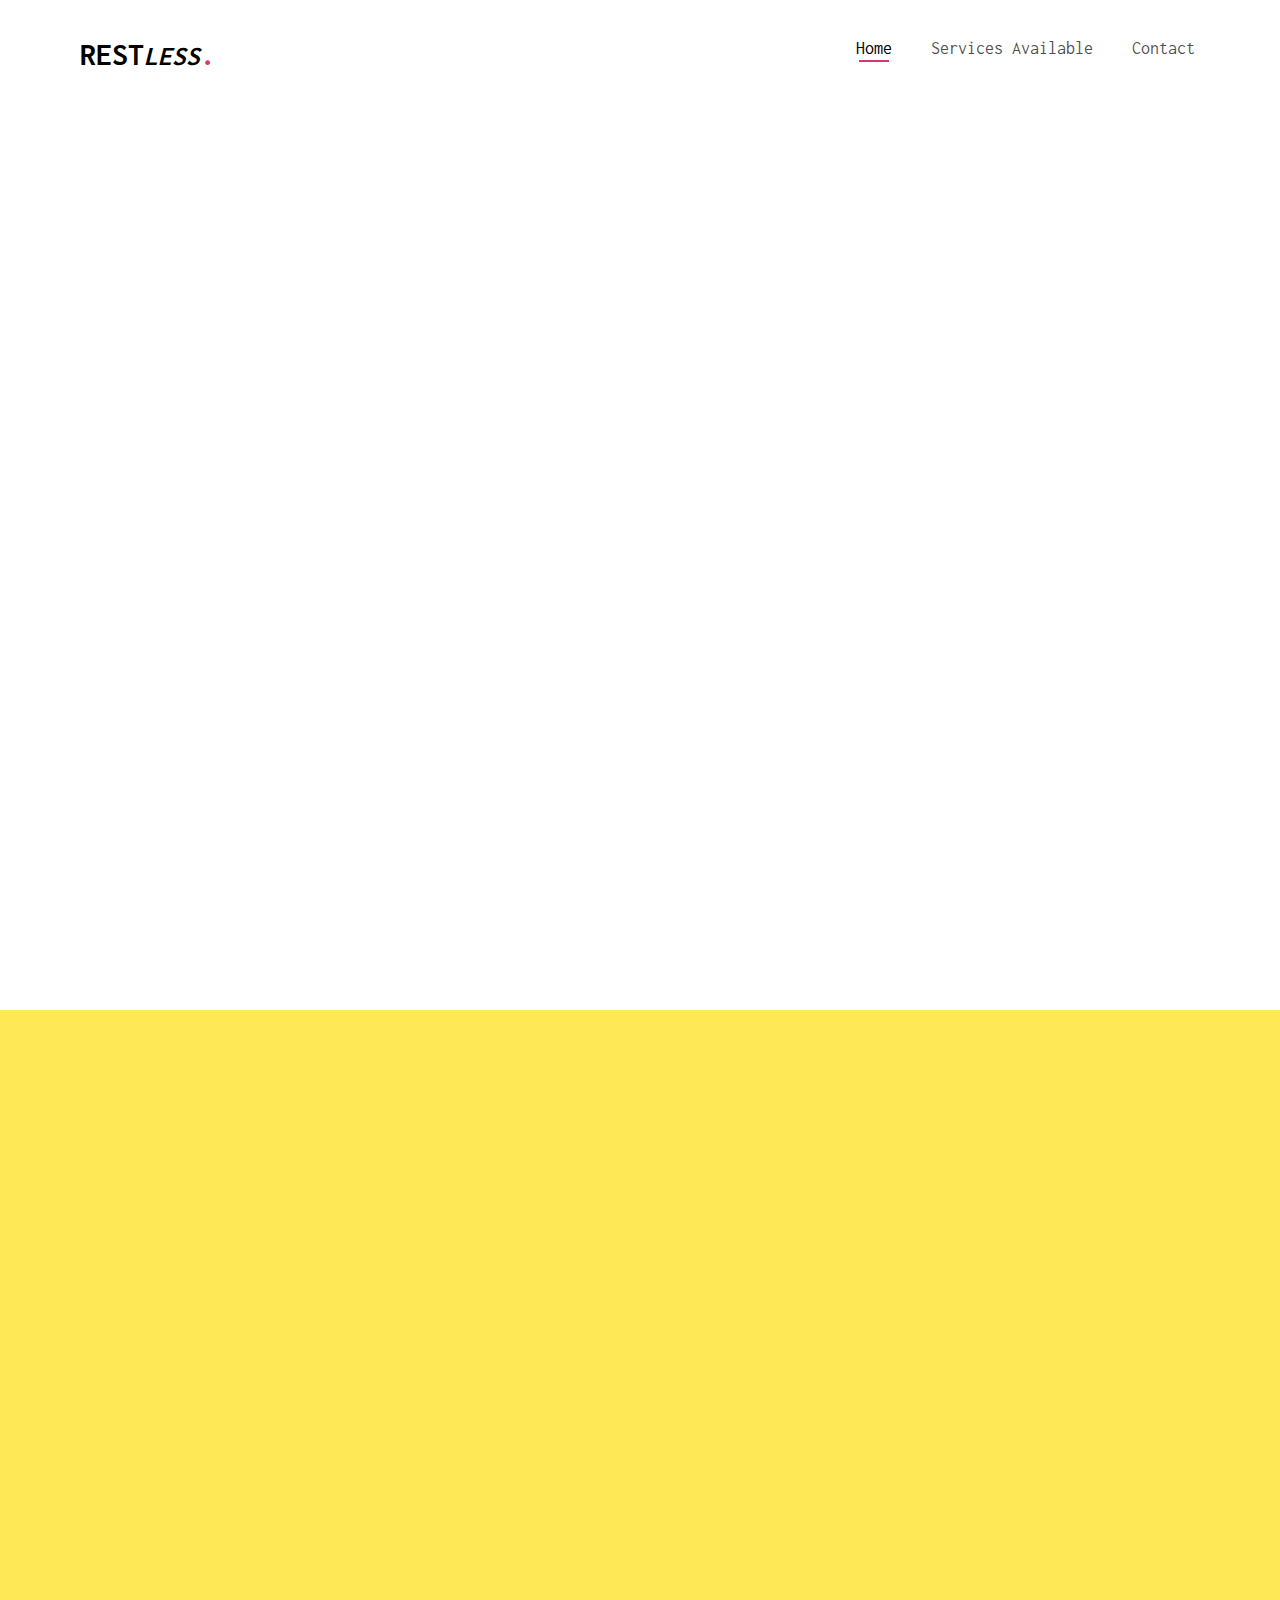
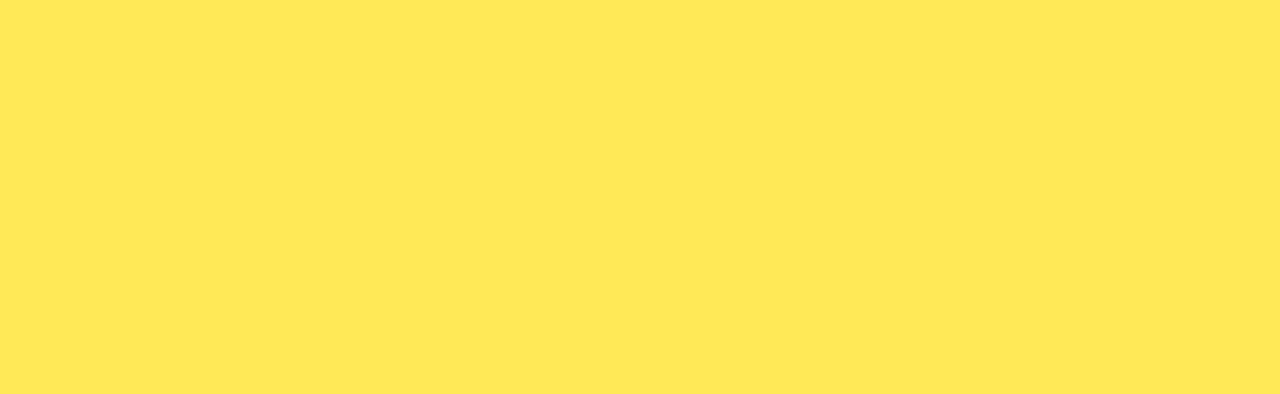
<file: target/classes/static/index.html>
<!DOCTYPE HTML>
<html>

<script type="text/javascript">
    /* NOTE : Use web server to view HTML files as real-time update will not work if you directly open the HTML file in the browser. */
    (function(d, m){
      var kommunicateSettings = {"appId":"13b9ac0680adc3278aedb87f1b8d9ad74","conversationTitle":"Gaurav","popupWidget":true,"automaticChatOpenOnNavigation":true};
      var s = document.createElement("script"); s.type = "text/javascript"; s.async = true;
      s.src = "https://widget.kommunicate.io/v2/kommunicate.app";
      var h = document.getElementsByTagName("head")[0]; h.appendChild(s);
      window.kommunicate = m; m._globals = kommunicateSettings;
    })(document, window.kommunicate || {});
</script>

	<head>
	<meta charset="utf-8">
	<meta http-equiv="X-UA-Compatible" content="IE=edge">
	<title>REST API to integrate</title>
	<meta name="viewport" content="width=device-width, initial-scale=1">
	<meta name="description" content="Free HTML5 Website Template by freehtml5.co" />
	<meta name="keywords" content="free website templates, free html5, free template, free bootstrap, free website template, html5, css3, mobile first, responsive" />
	<meta name="author" content="freehtml5.co" />
	<meta property="og:title" content=""/>
	<meta property="og:image" content=""/>
	<meta property="og:url" content=""/>
	<meta property="og:site_name" content=""/>
	<meta property="og:description" content=""/>
	<meta name="twitter:title" content="" />
	<meta name="twitter:image" content="" />
	<meta name="twitter:url" content="" />
	<meta name="twitter:card" content="" />

	<!-- <link href="https://fonts.googleapis.com/css?family=Work+Sans:300,400,500,700,800" rel="stylesheet">	 -->
	<link href="https://fonts.googleapis.com/css?family=Inconsolata:400,700" rel="stylesheet">
	
	<!-- Animate.css -->
	<link rel="stylesheet" href="css/animate.css">
	<!-- Icomoon Icon Fonts-->
	<link rel="stylesheet" href="css/icomoon.css">
	<!-- Bootstrap  -->
	<link rel="stylesheet" href="css/bootstrap.css">
	<!-- Flexslider  -->
	<link rel="stylesheet" href="css/flexslider.css">

	<!-- Theme style  -->
	<link rel="stylesheet" href="css/style.css">

	<!-- Modernizr JS -->
	<script src="js/modernizr-2.6.2.min.js"></script>
	<!-- FOR IE9 below -->
	<!--[if lt IE 9]>
	<script src="js/respond.min.js"></script>
	<![endif]-->

	</head>
	<body>
		
	<div class="fh5co-loader"></div>
	
	<div id="page">
	<nav class="fh5co-nav" role="navigation">
		<div class="top-menu">
			<div class="container">
				<div class="row">
					<div class="col-xs-2">
						<div id="fh5co-logo"><a href="index.html">REST<i><small>less</small></i><span>.</span></a></div>
					</div>
					<div class="col-xs-10 text-right menu-1">
						<ul>
							<li class="active"><a href="/">Home</a></li>
							<li class="has-dropdown">
								<a href="/">Services Available</a>
								<ul class="dropdown">
									<li><a href="postgressApp/tellJoke"><b>GET:</b> Get Free Advice</a></li>
									<li><a href="postgressApp/aboutSpring"><b>GET:</b> Tell something new about Spring</a></li>
									<li><a href="postgressApp/userList"><b>GET:</b> See registered users</a></li>
									<li><a href="postgressApp/createUser"><b>POST:</b> Resister a user</a></li>
									<li><a href="postgressApp/updateUser"><b>PUT:</b> Update details of user</a></li>
									<li><a href="postgressApp/deleteUserByUsername"><b>DELETE:</b> Delete a registered user</a></li>
									<li><a href="postgressApp/contacts"><b>GET:</b> See all people who contacted</a></li>
								</ul>
								<li><a href="contact.html">Contact</a></li>
							</li>
							<!-- <li class="btn-cta"><a href="postgressApp/createUser"><span>Register</span></a></li> -->
						</ul>
					</div>
				</div>
				
			</div>
		</div>
	</nav>

	<header id="fh5co-header" class="fh5co-cover js-fullheight" role="banner">
		<div class="overlay"></div>
		<div class="container">
			<div class="row">
				<div class="col-md-8 col-md-offset-2 text-center">
					<div class="display-t js-fullheight">
						<div class="display-tc js-fullheight animate-box" data-animate-effect="fadeIn">
							<h1>This is an intro page which describes the underlying REST APIs and the details about the endpoints</h1>
							<h2><b>Also you can talk with the ChatBot at the right most bottom and take my interview</b></h2>
							<h2>Free online tool to test all the below endpoints (Note :Its a third party app , you can instead use PostMan or Curl) <a href="https://apitester.com/" target="_blank"><u>REST API Tester</u></a></h2>
						</div>
					</div>
				</div>
			</div>
		</div>
	</header>

	<div id="fh5co-features">
		<div class="container">
			<div class="services-padding">
				<div class="row">
					<div class="col-md-4 animate-box">
						<div class="feature-left">
							<span class="icon">
								<i class="icon-genius"></i>
							</span>
							<div class="feature-copy">
								<h3>Tell A Joke</h3>
								<p>This is a <b>GET</b> service, <b>which consumes a third party API adds a personal touch and then serves the content to you,</b> click below link to get the url</p>
								<p><a href="postgressApp/tellJoke">Get Joke<i class="icon-arrow-right22"></i></a></p>
							</div>
						</div>
					</div>

					<div class="col-md-4 animate-box">
						<div class="feature-left">
							<span class="icon">
								<i class="icon-genius"></i>
							</span>
							<div class="feature-copy">
								<h3>About Spring</h3>
								<p>This is a <b>GET</b> service, <b>which consumes a third party API adds a personal touch and then serves the content to you,</b> click below link to get the url</p>
								<p><a href="postgressApp/aboutSpring">About Spring<i class="icon-arrow-right22"></i></a></p>
							</div>
						</div>
					</div>
					
					
					<div class="col-md-4 animate-box">
						<div class="feature-left">
							<span class="icon">
								<i class="icon-genius"></i>
							</span>
							<div class="feature-copy">
								<h3>Registered Users</h3>
								<p>This is a <b>GET</b> service, which lists down all the users registered with this website, click below link to get the url</p>
								<p><a href="postgressApp/userList">Registered users<i class="icon-arrow-right22"></i></a></p>
							</div>
						</div>
					</div>
			
				</div>


				<div class="row">
					<div class="col-md-4 animate-box">

						<div class="feature-left">
							<span class="icon">
								<i class="icon-genius"></i>
							</span>
							<div class="feature-copy">
								<h3>Add a user</h3>
								<p>This is a <b>POST</b> service(use above tool to add a user),the user should conatin a unique userName, userAddress, userEmail,userPassword in JSON format </p>
								<p><a href="postgressApp/createUser">Add a user<i class="icon-arrow-right22"></i></a></p>
							</div>
						</div>

					</div>

					<div class="col-md-4 animate-box">
						<div class="feature-left">
							<span class="icon">
								<i class="icon-genius"></i>
							</span>
							<div class="feature-copy">
								<h3>Update a user</h3>
								<p>This is a <b>PUT</b> service, it updates a user's details on the basis of userName if found , otherwise it creates a new user. Pass the data in JSON Format</p>
								<p><a href="postgressApp/updateUser">PUT a user<i class="icon-arrow-right22"></i></a></p>
							</div>
						</div>

					</div>
					<div class="col-md-4 animate-box">
						<div class="feature-left">
							<span class="icon">
								<i class="icon-genius"></i>
							</span>
							<div class="feature-copy">
								<h3>Delete a user</h3>
								<p>This is a <b>DELETE</b> service which deletes a user based on its username.  Pass the data in JSON Format</p>
								<p><a href="postgressApp/deleteUserByUsername">Delete a user <i class="icon-arrow-right22"></i></a></p>
							</div>
						</div>
					</div>
					
					
				</div>
				
				<div class="row">
					<div class="col-md-4 animate-box">

						<div class="feature-left">
							<span class="icon">
								<i class="icon-genius"></i>
							</span>
							<div class="feature-copy">
								<h3>See all who contacted</h3>
								<p>This is a <b>GET</b> service, which lists down all the people who contacted</p>
								<p><a href="postgressApp/contacts">GET comments<i class="icon-arrow-right22"></i></a></p>
							</div>
						</div>

					</div>

					<div class="col-md-4 animate-box">
						<div class="feature-left">
							<span class="icon">
								<i class="icon-genius"></i>
							</span>
							<div class="feature-copy">
								<h3>See a Sample</h3>
								<p>See a Sample, how to make a POST Request with above third part tool</p>
								<p><a href="sample.html">sample<i class="icon-arrow-right22"></i></a></p>
							</div>
						</div>

					</div>
					
					
				<!-- 	<div class="col-md-4 animate-box">
						<div class="feature-left">
							<span class="icon">
								<i class="icon-genius"></i>
							</span>
							<div class="feature-copy">
								<h3>Delete a user</h3>
								<p>This is a <b>DELETE</b> service which deletes a user based on its username.  Pass the data in JSON Format</p>
								<p><a href="postgressApp/deleteUserByUsername">Delete a user <i class="icon-arrow-right22"></i></a></p>
							</div>
						</div>
					</div> -->
				</div>
			</div>
		</div>
	</div>


	</div>

	<div class="gototop js-top">
		<a href="#" class="js-gotop"><i class="icon-arrow-up22"></i></a>
	</div>
	
	<!-- jQuery -->
	<script src="js/jquery.min.js"></script>
	<!-- jQuery Easing -->
	<script src="js/jquery.easing.1.3.js"></script>
	<!-- Bootstrap -->
	<script src="js/bootstrap.min.js"></script>
	<!-- Waypoints -->
	<script src="js/jquery.waypoints.min.js"></script>
	<!-- Flexslider -->
	<script src="js/jquery.flexslider-min.js"></script>
	<!-- Main -->
	<script src="js/main.js"></script>

	</body>
</html>
</file>
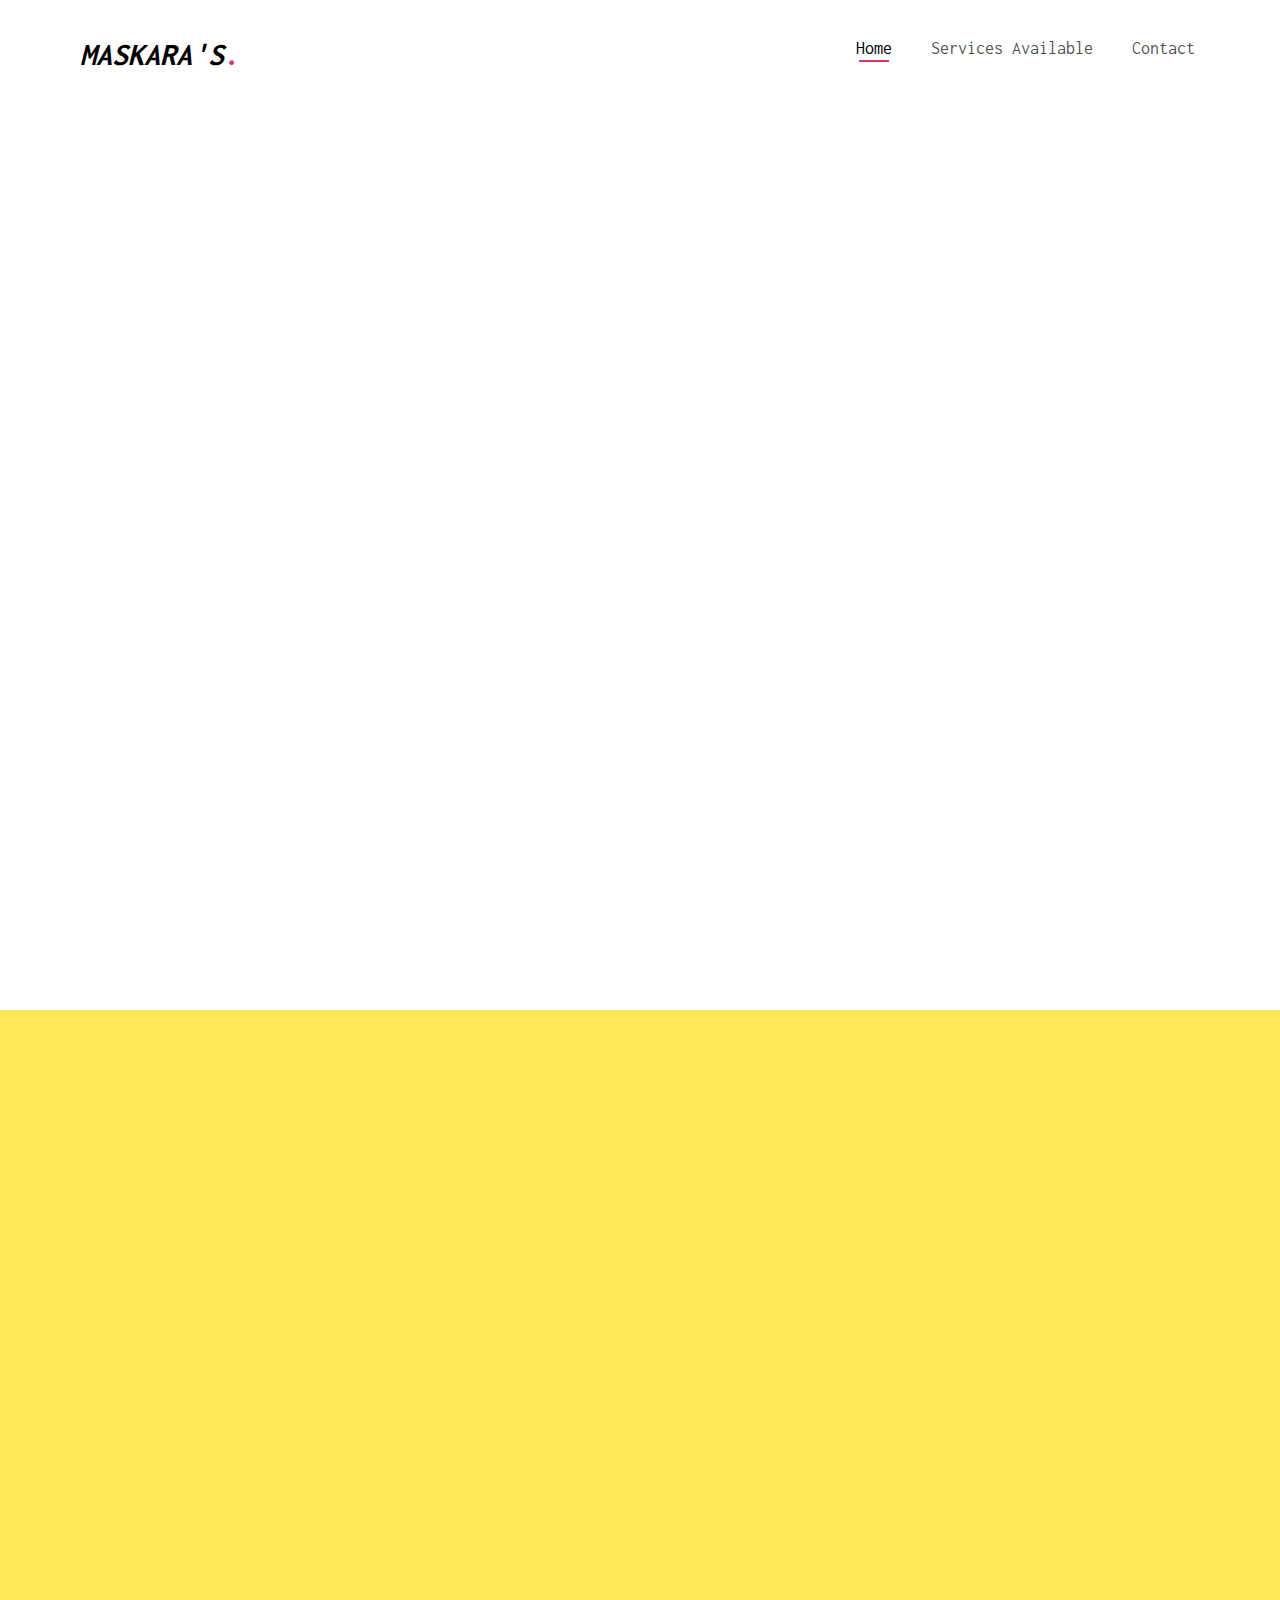
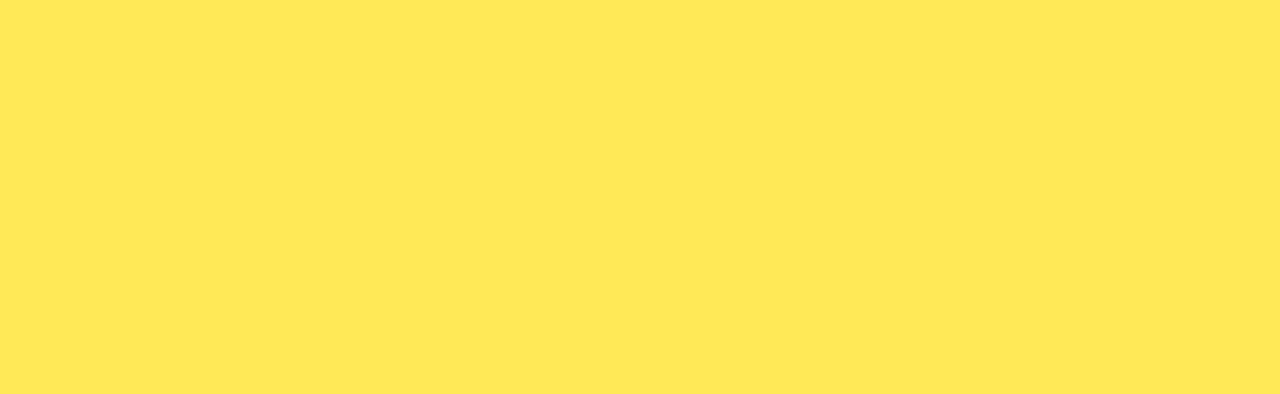
<file: target/classes/static/index2.html>
<!DOCTYPE HTML>
<html>

<script type="text/javascript">
    /* NOTE : Use web server to view HTML files as real-time update will not work if you directly open the HTML file in the browser. */
  window.onload = function() {
    (function(d, m){
      var kommunicateSettings = {"appId":"13b9ac0680adc3278aedb87f1b8d9ad74","conversationTitle":"Gaurav","popupWidget":true,"automaticChatOpenOnNavigation":true};
      var s = document.createElement("script"); s.type = "text/javascript"; s.async = true;
      s.src = "https://widget.kommunicate.io/v2/kommunicate.app";
      var h = document.getElementsByTagName("head")[0]; h.appendChild(s);
      window.kommunicate = m; m._globals = kommunicateSettings;
    })(document, window.kommunicate || {});
    
    }
</script>



<!-- https://console.dialogflow.com/api-client/demo/embedded/a592b73f-1c04-4ce1-92dc-d34ede040e6a -->
	<head>
	
	<meta charset="utf-8">
	<meta http-equiv="X-UA-Compatible" content="IE=edge">
	<title>REST API to integrate</title>
	<meta name="viewport" content="width=device-width, initial-scale=1">
	<meta name="description" content="Free HTML5 Website Template by freehtml5.co" />
	<meta name="keywords" content="free website templates, free html5, free template, free bootstrap, free website template, html5, css3, mobile first, responsive" />
	<meta name="author" content="freehtml5.co" />

	<meta property="og:title" content=""/>
	<meta property="og:image" content=""/>
	<meta property="og:url" content=""/>
	<meta property="og:site_name" content=""/>
	<meta property="og:description" content=""/>
	<meta name="twitter:title" content="" />
	<meta name="twitter:image" content="" />
	<meta name="twitter:url" content="" />
	<meta name="twitter:card" content="" />

	<!-- <link href="https://fonts.googleapis.com/css?family=Work+Sans:300,400,500,700,800" rel="stylesheet">	 -->
	<link href="https://fonts.googleapis.com/css?family=Inconsolata:400,700" rel="stylesheet">
	
	<!-- Animate.css -->
	<link rel="stylesheet" href="css/animate.css">
	<!-- Icomoon Icon Fonts-->
	<link rel="stylesheet" href="css/icomoon.css">
	<!-- Bootstrap  -->
	<link rel="stylesheet" href="css/bootstrap.css">
	<!-- Flexslider  -->
	<link rel="stylesheet" href="css/flexslider.css">

	<!-- Theme style  -->
	<link rel="stylesheet" href="css/style.css">

	<!-- Modernizr JS -->
	<script src="js/modernizr-2.6.2.min.js"></script>
	<!-- FOR IE9 below -->
	<!--[if lt IE 9]>
	<script src="js/respond.min.js"></script>
	<![endif]-->

	</head>
	<body>
		
	<div class="fh5co-loader"></div>
	
	<div id="page">
	<nav class="fh5co-nav" role="navigation">
		<div class="top-menu">
			<div class="container">
				<div class="row">
					<div class="col-xs-2">
						<div id="fh5co-logo"><a href="index.html"><i>Maskara's</i><span>.</span></a></div>
					</div>
					<div class="col-xs-10 text-right menu-1">
						<ul>
							<li class="active"><a href="/">Home</a></li>
							<li class="has-dropdown">
								<a href=#>Services Available</a>
								<ul class="dropdown">
									<li><a href="postgressApp/tellJoke"><b>GET:</b> Get Free Advice</a></li>
									<li><a href="postgressApp/aboutSpring"><b>GET:</b> Tell something new about Spring</a></li>
									<li><a href="postgressApp/userList"><b>GET:</b> See registered users</a></li>
									<li><a href="postgressApp/createUser"><b>POST:</b> Resister a user</a></li>
									<li><a href="postgressApp/updateUser"><b>PUT:</b> Update details of user</a></li>
									<li><a href="postgressApp/deleteUserByUsername"><b>DELETE:</b> Delete a registered user</a></li>
									<li><a href="postgressApp/contacts"><b>GET:</b> See all people who contacted</a></li>
								</ul>
								<li><a href="contact.html">Contact</a></li>
							</li>
							<!-- <li class="btn-cta"><a href="postgressApp/createUser"><span>Register</span></a></li> -->
						</ul>
					</div>
				</div>
				
			</div>
		</div>
	</nav>

	<header id="fh5co-header" class="fh5co-cover js-fullheight" role="banner">
		<div class="overlay"></div>
		<div class="container">
			<div class="row">
				<div class="col-md-8 col-md-offset-2 text-center">
					<div class="display-t js-fullheight">
						<div class="display-tc js-fullheight animate-box" data-animate-effect="fadeIn">
							<h1>This is an intro page which describes the underlying REST APIs and the details about the endpoints</h1>
							<h2>Free online tool to test all the below endpoints (Note :Its a third party app , you can instead use PostMan or Curl) <a href="https://apitester.com/" target="_blank"><u>REST API Tester</u></a></h2>
						</div>
					</div>
				</div>
			</div>
		</div>
	</header>

	<div id="fh5co-features">
		<div class="container">
			<div class="services-padding">
				<div class="row">
					<div class="col-md-4 animate-box">
						<div class="feature-left">
							<span class="icon">
								<i class="icon-genius"></i>
							</span>
							<div class="feature-copy">
								<h3>Tell A Joke</h3>
								<p>This is a <b>GET</b> service, <b>which consumes a third party API adds a personal touch and then serves the content to you,</b> click below link to get the url</p>
								<p><a href="postgressApp/tellJoke">Get Joke<i class="icon-arrow-right22"></i></a></p>
							</div>
						</div>
					</div>

					<div class="col-md-4 animate-box">
						<div class="feature-left">
							<span class="icon">
								<i class="icon-genius"></i>
							</span>
							<div class="feature-copy">
								<h3>About Spring</h3>
								<p>This is a <b>GET</b> service, <b>which consumes a third party API adds a personal touch and then serves the content to you,</b> click below link to get the url</p>
								<p><a href="postgressApp/aboutSpring">About Spring<i class="icon-arrow-right22"></i></a></p>
							</div>
						</div>
					</div>
					
					
					<div class="col-md-4 animate-box">
						<div class="feature-left">
							<span class="icon">
								<i class="icon-genius"></i>
							</span>
							<div class="feature-copy">
								<h3>Registered Users</h3>
								<p>This is a <b>GET</b> service, which lists down all the users registered with this website, click below link to get the url</p>
								<p><a href="postgressApp/userList">Registered users<i class="icon-arrow-right22"></i></a></p>
							</div>
						</div>
					</div>
			
				</div>


				<div class="row">
					<div class="col-md-4 animate-box">

						<div class="feature-left">
							<span class="icon">
								<i class="icon-genius"></i>
							</span>
							<div class="feature-copy">
								<h3>Add a user</h3>
								<p>This is a <b>POST</b> service(use above tool to add a user),the user should conatin a unique userName, userAddress, userEmail,userPassword in JSON format </p>
								<p><a href="postgressApp/createUser">Add a user<i class="icon-arrow-right22"></i></a></p>
							</div>
						</div>

					</div>

					<div class="col-md-4 animate-box">
						<div class="feature-left">
							<span class="icon">
								<i class="icon-genius"></i>
							</span>
							<div class="feature-copy">
								<h3>Update a user</h3>
								<p>This is a <b>PUT</b> service, it updates a user's details on the basis of userName if found , otherwise it creates a new user. Pass the data in JSON Format</p>
								<p><a href="postgressApp/updateUser">PUT a user<i class="icon-arrow-right22"></i></a></p>
							</div>
						</div>

					</div>
					<div class="col-md-4 animate-box">
						<div class="feature-left">
							<span class="icon">
								<i class="icon-genius"></i>
							</span>
							<div class="feature-copy">
								<h3>Delete a user</h3>
								<p>This is a <b>DELETE</b> service which deletes a user based on its username.  Pass the data in JSON Format</p>
								<p><a href="postgressApp/deleteUserByUsername">Delete a user <i class="icon-arrow-right22"></i></a></p>
							</div>
						</div>
					</div>
					
					
				</div>
				
				<div class="row">
					<div class="col-md-4 animate-box">

						<div class="feature-left">
							<span class="icon">
								<i class="icon-genius"></i>
							</span>
							<div class="feature-copy">
								<h3>See all who contacted</h3>
								<p>This is a <b>GET</b> service, which lists down all the people who contacted</p>
								<p><a href="postgressApp/contacts">GET comments<i class="icon-arrow-right22"></i></a></p>
							</div>
						</div>

					</div>

					<div class="col-md-4 animate-box">
						<div class="feature-left">
							<span class="icon">
								<i class="icon-genius"></i>
							</span>
							<div class="feature-copy">
								<h3>See a Sample</h3>
								<p>See a Sample, how to make a POST Request with above third part tool</p>
								<p><a href="sample.html">sample<i class="icon-arrow-right22"></i></a></p>
							</div>
						</div>

					</div>
					
					
				<!-- 	<div class="col-md-4 animate-box">
						<div class="feature-left">
							<span class="icon">
								<i class="icon-genius"></i>
							</span>
							<div class="feature-copy">
								<h3>Delete a user</h3>
								<p>This is a <b>DELETE</b> service which deletes a user based on its username.  Pass the data in JSON Format</p>
								<p><a href="postgressApp/deleteUserByUsername">Delete a user <i class="icon-arrow-right22"></i></a></p>
							</div>
						</div>
					</div> -->
				</div>
			</div>
		</div>
	</div>



	</div>

	<div class="gototop js-top">
		<a href="#" class="js-gotop"><i class="icon-arrow-up22"></i></a>
	</div>
	
	<!-- jQuery -->
	<script src="js/jquery.min.js"></script>
	<!-- jQuery Easing -->
	<script src="js/jquery.easing.1.3.js"></script>
	<!-- Bootstrap -->
	<script src="js/bootstrap.min.js"></script>
	<!-- Waypoints -->
	<script src="js/jquery.waypoints.min.js"></script>
	<!-- Flexslider -->
	<script src="js/jquery.flexslider-min.js"></script>
	<!-- Main -->
	<script src="js/main.js"></script>

	</body>
</html>
</file>
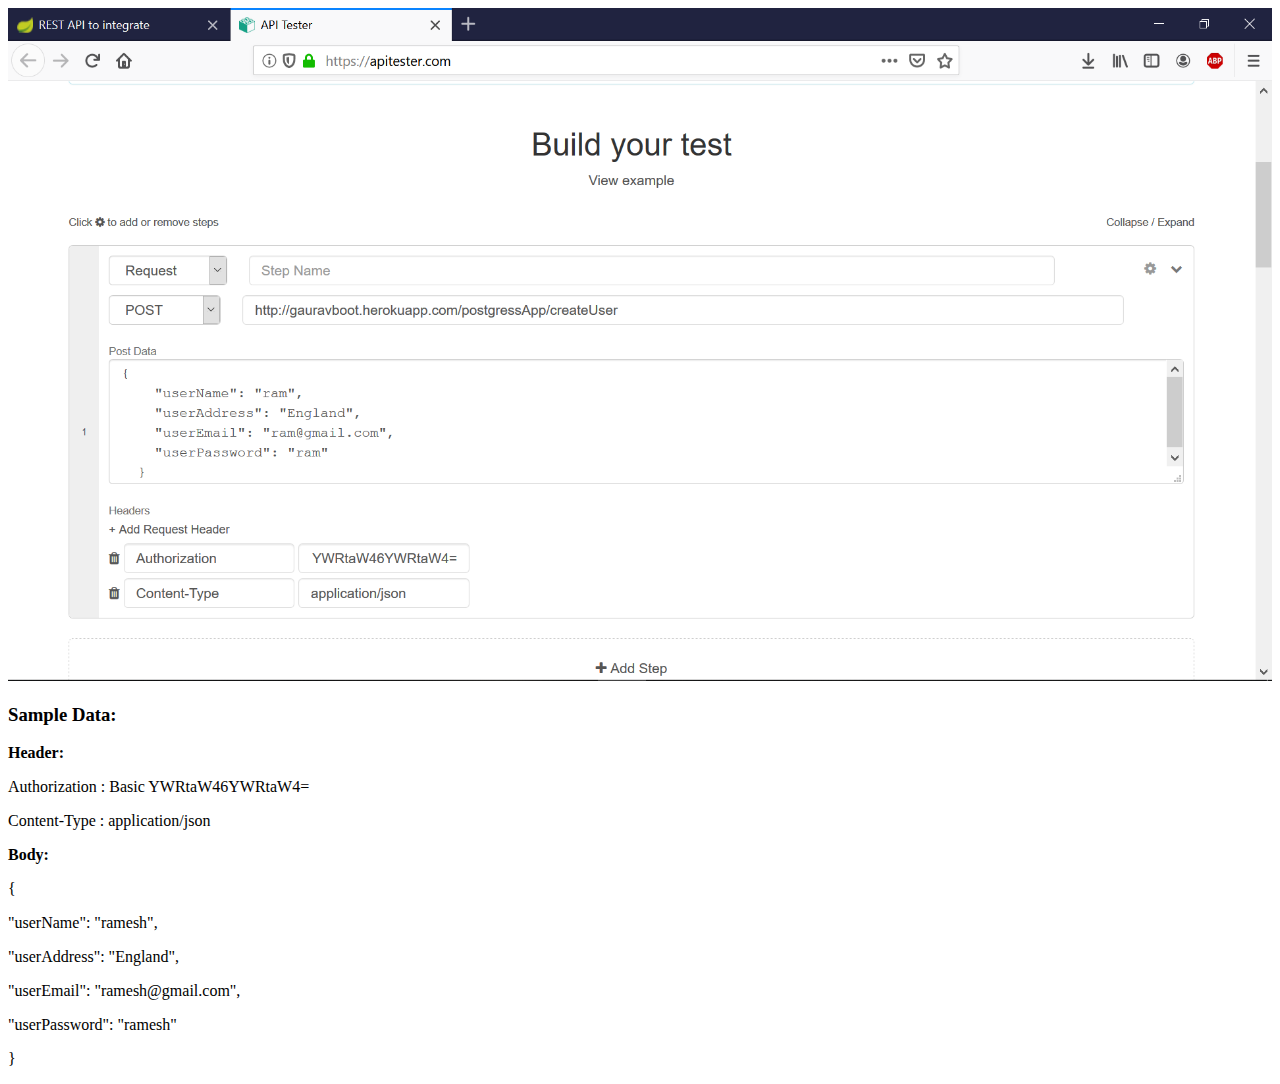
<file: target/classes/static/sample.html>
<!DOCTYPE html>
<html>
<body>
	<img src="sample.PNG" alt="Trulli" width="100%" height="100%">
	
	<h3>Sample Data:</h3>
	
	<p><b>Header:</b></p>
	
	<p>Authorization  :                            Basic YWRtaW46YWRtaW4=</p>
	<p>Content-Type :        application/json </p>
	
	<p><b>Body:</b></p>
	
	<p>{</p>
	     <p>"userName": "ramesh",</p>
	     <p> "userAddress": "England",</p>
	     <p> "userEmail": "ramesh@gmail.com",</p>
	     <p> "userPassword": "ramesh"</p>
   <p> }</p>
	
	
	
</body>
</html>
</file>
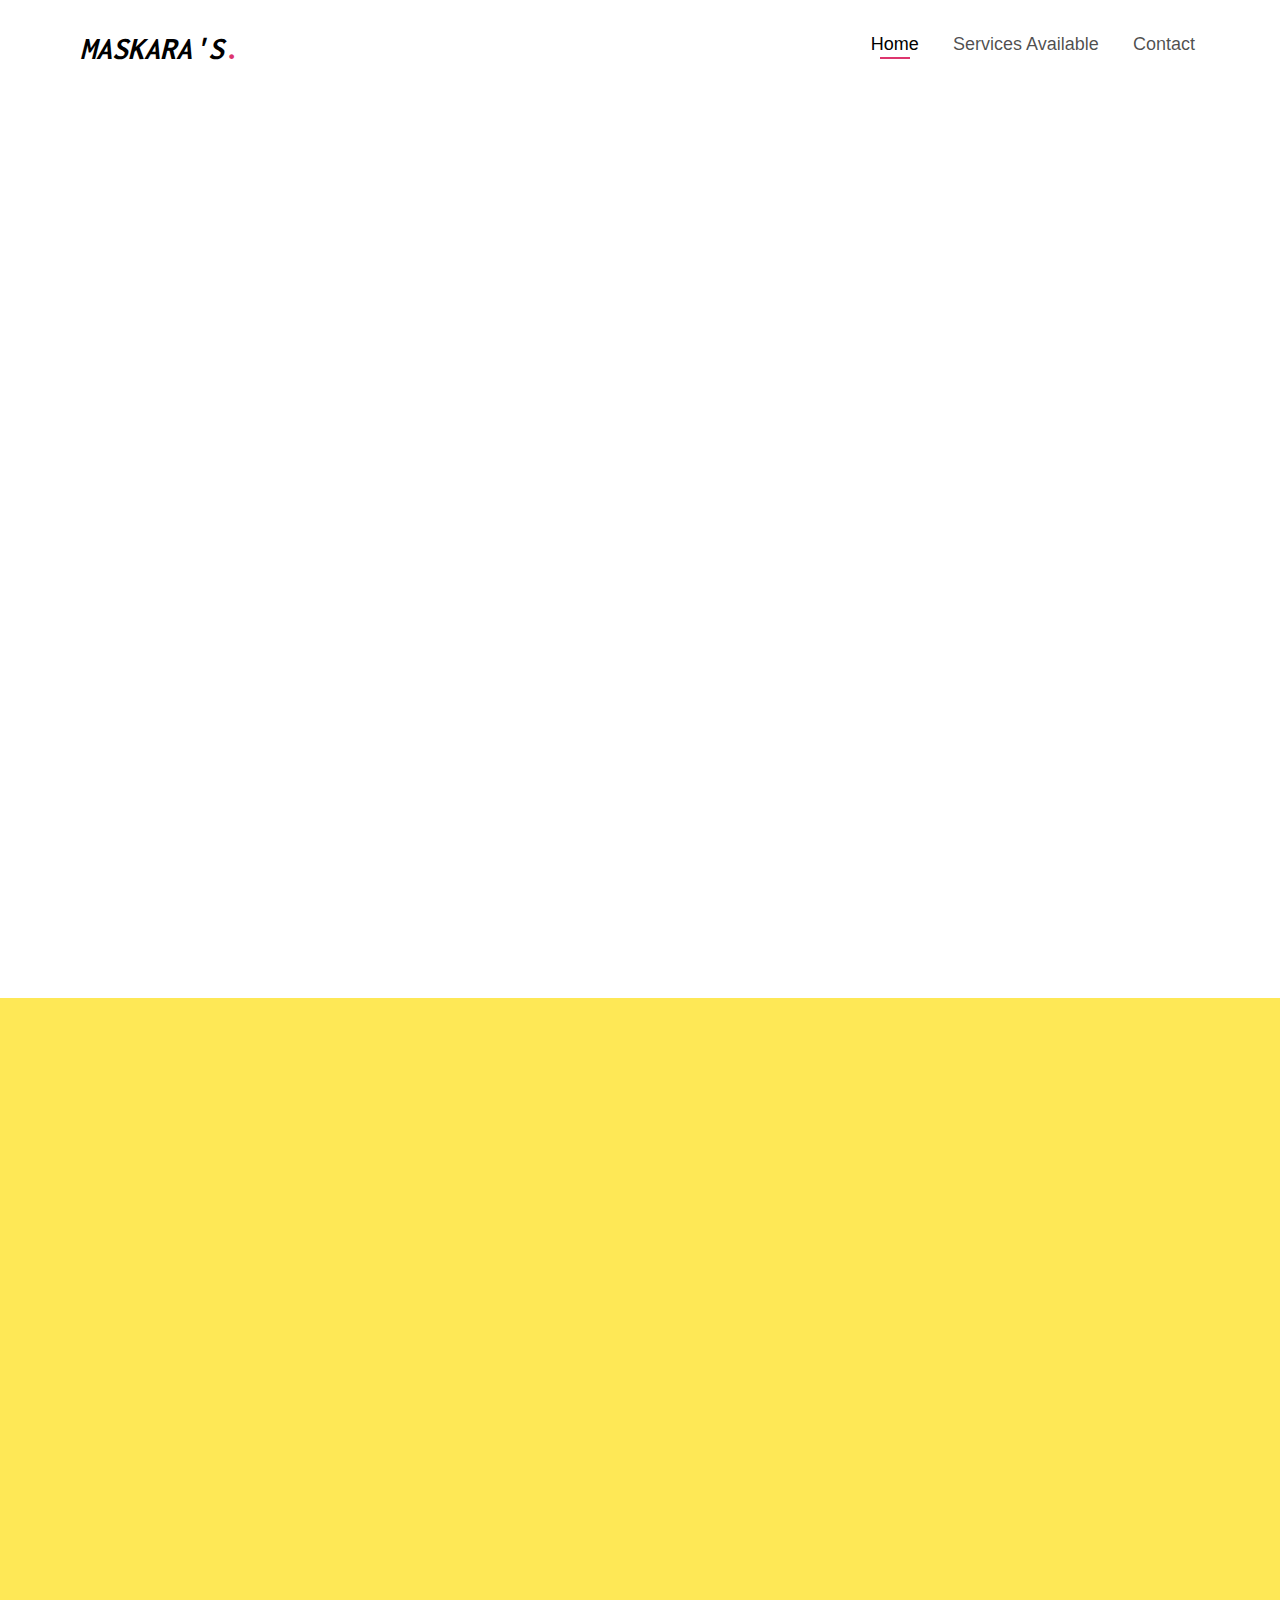
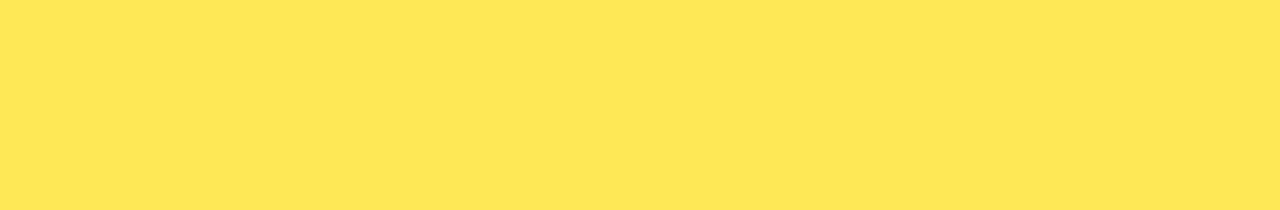
<file: src/main/resources/static/index2.html>
<!DOCTYPE HTML>
<html>

<script type="text/javascript">
    /* NOTE : Use web server to view HTML files as real-time update will not work if you directly open the HTML file in the browser. */
  window.onload = function() {
    (function(d, m){
      var kommunicateSettings = {"appId":"13b9ac0680adc3278aedb87f1b8d9ad74","conversationTitle":"Gaurav","popupWidget":true,"automaticChatOpenOnNavigation":true};
      var s = document.createElement("script"); s.type = "text/javascript"; s.async = true;
      s.src = "https://widget.kommunicate.io/v2/kommunicate.app";
      var h = document.getElementsByTagName("head")[0]; h.appendChild(s);
      window.kommunicate = m; m._globals = kommunicateSettings;
    })(document, window.kommunicate || {});
    
    }
</script>



<!-- https://console.dialogflow.com/api-client/demo/embedded/a592b73f-1c04-4ce1-92dc-d34ede040e6a -->
	<head>
	
	<meta charset="utf-8">
	<meta http-equiv="X-UA-Compatible" content="IE=edge">
	<title>REST API to integrate</title>
	<meta name="viewport" content="width=device-width, initial-scale=1">
	<meta name="description" content="Free HTML5 Website Template by freehtml5.co" />
	<meta name="keywords" content="free website templates, free html5, free template, free bootstrap, free website template, html5, css3, mobile first, responsive" />
	<meta name="author" content="freehtml5.co" />

	<meta property="og:title" content=""/>
	<meta property="og:image" content=""/>
	<meta property="og:url" content=""/>
	<meta property="og:site_name" content=""/>
	<meta property="og:description" content=""/>
	<meta name="twitter:title" content="" />
	<meta name="twitter:image" content="" />
	<meta name="twitter:url" content="" />
	<meta name="twitter:card" content="" />

	<!-- <link href="https://fonts.googleapis.com/css?family=Work+Sans:300,400,500,700,800" rel="stylesheet">	 -->
	<link href="https://fonts.googleapis.com/css?family=Inconsolata:400,700" rel="stylesheet">
	
	<!-- Animate.css -->
	<link rel="stylesheet" href="css/animate.css">
	<!-- Icomoon Icon Fonts-->
	<link rel="stylesheet" href="css/icomoon.css">
	<!-- Bootstrap  -->
	<link rel="stylesheet" href="css/bootstrap.css">
	<!-- Flexslider  -->
	<link rel="stylesheet" href="css/flexslider.css">

	<!-- Theme style  -->
	<link rel="stylesheet" href="css/style.css">

	<!-- Modernizr JS -->
	<script src="js/modernizr-2.6.2.min.js"></script>
	<!-- FOR IE9 below -->
	<!--[if lt IE 9]>
	<script src="js/respond.min.js"></script>
	<![endif]-->

	</head>
	<body>
		
	<div class="fh5co-loader"></div>
	
	<div id="page">
	<nav class="fh5co-nav" role="navigation">
		<div class="top-menu">
			<div class="container">
				<div class="row">
					<div class="col-xs-2">
						<div id="fh5co-logo"><a href="index.html"><i>Maskara's</i><span>.</span></a></div>
					</div>
					<div class="col-xs-10 text-right menu-1">
						<ul>
							<li class="active"><a href="/">Home</a></li>
							<li class="has-dropdown">
								<a href=#>Services Available</a>
								<ul class="dropdown">
									<li><a href="restless/tellJoke"><b>GET:</b> Get Free Advice</a></li>
									<li><a href="restless/aboutSpring"><b>GET:</b> Tell something new about Spring</a></li>
									<li><a href="restless/userList"><b>GET:</b> See registered users</a></li>
									<li><a href="restless/createUser"><b>POST:</b> Resister a user</a></li>
									<li><a href="restless/updateUser"><b>PUT:</b> Update details of user</a></li>
									<li><a href="restless/deleteUserByUsername"><b>DELETE:</b> Delete a registered user</a></li>
									<li><a href="restless/contacts"><b>GET:</b> See all people who contacted</a></li>
								</ul>
								<li><a href="contact.html">Contact</a></li>
							</li>
							<!-- <li class="btn-cta"><a href="restless/createUser"><span>Register</span></a></li> -->
						</ul>
					</div>
				</div>
				
			</div>
		</div>
	</nav>

	<header id="fh5co-header" class="fh5co-cover js-fullheight" role="banner">
		<div class="overlay"></div>
		<div class="container">
			<div class="row">
				<div class="col-md-8 col-md-offset-2 text-center">
					<div class="display-t js-fullheight">
						<div class="display-tc js-fullheight animate-box" data-animate-effect="fadeIn">
							<h1>This is an intro page which describes the underlying REST APIs and the details about the endpoints</h1>
							<h2>Free online tool to test all the below endpoints (Note :Its a third party app , you can instead use PostMan or Curl) <a href="https://apitester.com/" target="_blank"><u>REST API Tester</u></a></h2>
						</div>
					</div>
				</div>
			</div>
		</div>
	</header>

	<div id="fh5co-features">
		<div class="container">
			<div class="services-padding">
				<div class="row">
					<div class="col-md-4 animate-box">
						<div class="feature-left">
							<span class="icon">
								<i class="icon-genius"></i>
							</span>
							<div class="feature-copy">
								<h3>Tell A Joke</h3>
								<p>This is a <b>GET</b> service, <b>which consumes a third party API adds a personal touch and then serves the content to you,</b> click below link to get the url</p>
								<p><a href="restless/tellJoke">Get Joke<i class="icon-arrow-right22"></i></a></p>
							</div>
						</div>
					</div>

					<div class="col-md-4 animate-box">
						<div class="feature-left">
							<span class="icon">
								<i class="icon-genius"></i>
							</span>
							<div class="feature-copy">
								<h3>About Spring</h3>
								<p>This is a <b>GET</b> service, <b>which consumes a third party API adds a personal touch and then serves the content to you,</b> click below link to get the url</p>
								<p><a href="restless/aboutSpring">About Spring<i class="icon-arrow-right22"></i></a></p>
							</div>
						</div>
					</div>
					
					
					<div class="col-md-4 animate-box">
						<div class="feature-left">
							<span class="icon">
								<i class="icon-genius"></i>
							</span>
							<div class="feature-copy">
								<h3>Registered Users</h3>
								<p>This is a <b>GET</b> service, which lists down all the users registered with this website, click below link to get the url</p>
								<p><a href="restless/userList">Registered users<i class="icon-arrow-right22"></i></a></p>
							</div>
						</div>
					</div>
			
				</div>


				<div class="row">
					<div class="col-md-4 animate-box">

						<div class="feature-left">
							<span class="icon">
								<i class="icon-genius"></i>
							</span>
							<div class="feature-copy">
								<h3>Add a user</h3>
								<p>This is a <b>POST</b> service(use above tool to add a user),the user should conatin a unique userName, userAddress, userEmail,userPassword in JSON format </p>
								<p><a href="restless/createUser">Add a user<i class="icon-arrow-right22"></i></a></p>
							</div>
						</div>

					</div>

					<div class="col-md-4 animate-box">
						<div class="feature-left">
							<span class="icon">
								<i class="icon-genius"></i>
							</span>
							<div class="feature-copy">
								<h3>Update a user</h3>
								<p>This is a <b>PUT</b> service, it updates a user's details on the basis of userName if found , otherwise it creates a new user. Pass the data in JSON Format</p>
								<p><a href="restless/updateUser">PUT a user<i class="icon-arrow-right22"></i></a></p>
							</div>
						</div>

					</div>
					<div class="col-md-4 animate-box">
						<div class="feature-left">
							<span class="icon">
								<i class="icon-genius"></i>
							</span>
							<div class="feature-copy">
								<h3>Delete a user</h3>
								<p>This is a <b>DELETE</b> service which deletes a user based on its username.  Pass the data in JSON Format</p>
								<p><a href="restless/deleteUserByUsername">Delete a user <i class="icon-arrow-right22"></i></a></p>
							</div>
						</div>
					</div>
					
					
				</div>
				
				<div class="row">
					<div class="col-md-4 animate-box">

						<div class="feature-left">
							<span class="icon">
								<i class="icon-genius"></i>
							</span>
							<div class="feature-copy">
								<h3>See all who contacted</h3>
								<p>This is a <b>GET</b> service, which lists down all the people who contacted</p>
								<p><a href="restless/contacts">GET comments<i class="icon-arrow-right22"></i></a></p>
							</div>
						</div>

					</div>

					<div class="col-md-4 animate-box">
						<div class="feature-left">
							<span class="icon">
								<i class="icon-genius"></i>
							</span>
							<div class="feature-copy">
								<h3>See a Sample</h3>
								<p>See a Sample, how to make a POST Request with above third part tool</p>
								<p><a href="sample.html">sample<i class="icon-arrow-right22"></i></a></p>
							</div>
						</div>

					</div>
					
					
				<!-- 	<div class="col-md-4 animate-box">
						<div class="feature-left">
							<span class="icon">
								<i class="icon-genius"></i>
							</span>
							<div class="feature-copy">
								<h3>Delete a user</h3>
								<p>This is a <b>DELETE</b> service which deletes a user based on its username.  Pass the data in JSON Format</p>
								<p><a href="restless/deleteUserByUsername">Delete a user <i class="icon-arrow-right22"></i></a></p>
							</div>
						</div>
					</div> -->
				</div>
			</div>
		</div>
	</div>



	</div>

	<div class="gototop js-top">
		<a href="#" class="js-gotop"><i class="icon-arrow-up22"></i></a>
	</div>
	
	<!-- jQuery -->
	<script src="js/jquery.min.js"></script>
	<!-- jQuery Easing -->
	<script src="js/jquery.easing.1.3.js"></script>
	<!-- Bootstrap -->
	<script src="js/bootstrap.min.js"></script>
	<!-- Waypoints -->
	<script src="js/jquery.waypoints.min.js"></script>
	<!-- Flexslider -->
	<script src="js/jquery.flexslider-min.js"></script>
	<!-- Main -->
	<script src="js/main.js"></script>

	</body>
</html>
</file>
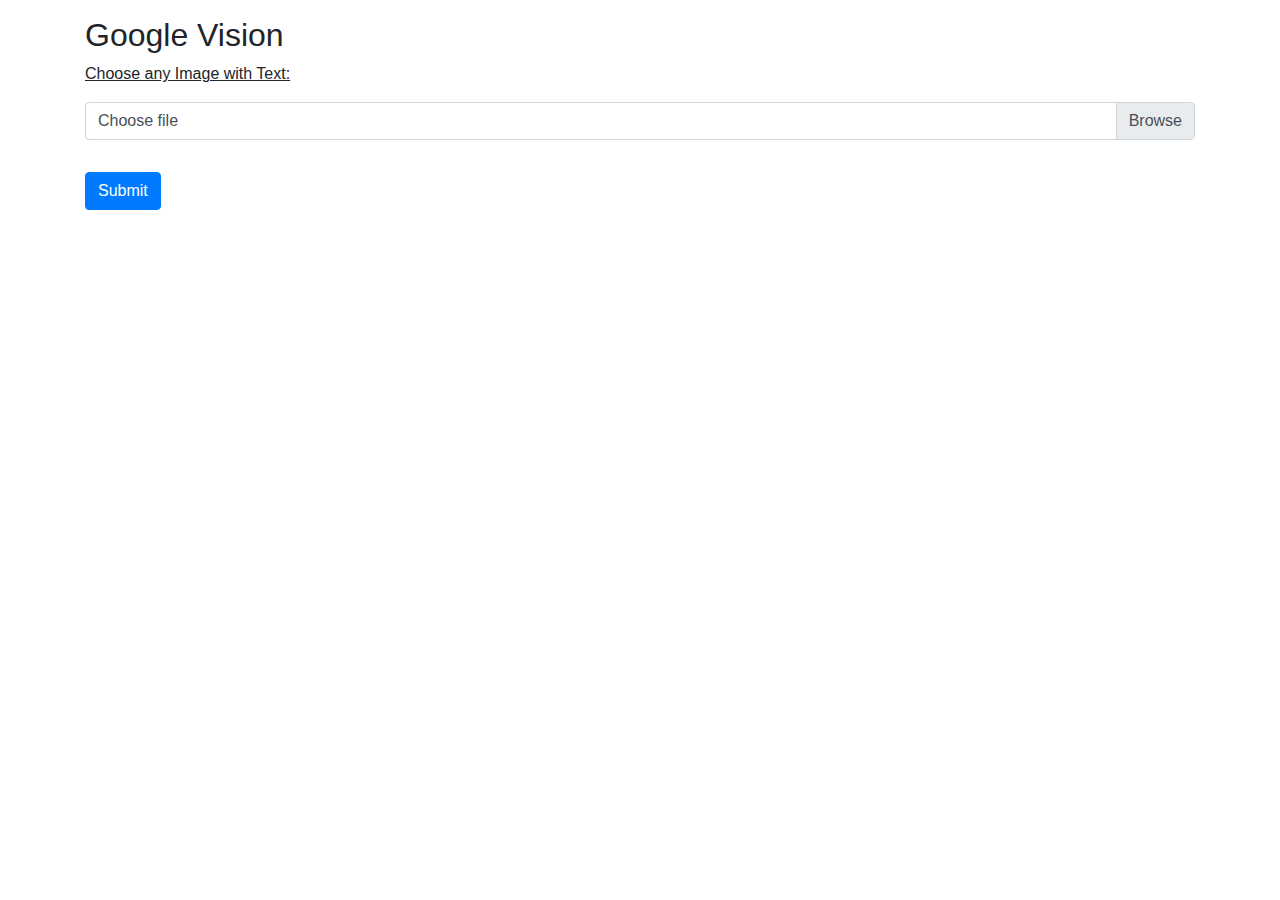
<file: src/main/resources/static/vision.html>
<!DOCTYPE html>
<html lang="en">
<head>
  <title>Google Vision</title>
  <meta charset="utf-8">
  <meta name="viewport" content="width=device-width, initial-scale=1">
  <link rel="stylesheet" href="https://maxcdn.bootstrapcdn.com/bootstrap/4.3.1/css/bootstrap.min.css">
  <script src="https://ajax.googleapis.com/ajax/libs/jquery/3.4.1/jquery.min.js"></script>
  <script src="https://cdnjs.cloudflare.com/ajax/libs/popper.js/1.14.7/umd/popper.min.js"></script>
  <script src="https://maxcdn.bootstrapcdn.com/bootstrap/4.3.1/js/bootstrap.min.js"></script>
  
  
  <script>
  function validate(){
	  var x=document.getElementById("customFile").value;
	  if(x==""){
	     var y=document.getElementById("error").style.display="";
	     return false;
	  }
	}
  
  function checkFile(){
	  var x=document.getElementById("customFile").value;
	  if(x!=""){
	     var y=document.getElementById("error").style.display="none";
	     return;
	  }
	}

  </script>
  
</head>
<body>

<div class="container mt-3">
  <h2>Google Vision</h2>
  <form action="google/vision" method="post" enctype="multipart/form-data">
    <p><u>Choose any Image with Text:</u></p>
    <div class="custom-file mb-3">
      <input type="file" class="custom-file-input" id="customFile" name="filename" accept=".jpg,.JPG" onchange="checkFile()">
      <div id="error" style="color:red; display:none">Please select a JPG image file</div>
      <label class="custom-file-label" for="customFile">Choose file</label>
    </div>
    
    <div class="mt-3">
      <button type="submit" class="btn btn-primary" onclick="return validate()">Submit</button>
    </div>
  </form>
</div>


<script>
// Add the following code if you want the name of the file appear on select
$(".custom-file-input").on("change", function() {
  var fileName = $(this).val().split("\\").pop();
  $(this).siblings(".custom-file-label").addClass("selected").html(fileName);
});
</script>

</body>
</html>
</file>
<file: target/classes/static/css/icomoon.css>
@font-face {
    font-family: 'icomoon';
    src:    url('fonts/icomoon.eot?1oniuf');
    src:    url('fonts/icomoon.eot?1oniuf#iefix') format('embedded-opentype'),
        url('fonts/icomoon.ttf?1oniuf') format('truetype'),
        url('fonts/icomoon.woff?1oniuf') format('woff'),
        url('fonts/icomoon.svg?1oniuf#icomoon') format('svg');
    font-weight: normal;
    font-style: normal;
}

[class^="icon-"], [class*=" icon-"] {
    /* use !important to prevent issues with browser extensions that change fonts */
    font-family: 'icomoon' !important;
    speak: none;
    font-style: normal;
    font-weight: normal;
    font-variant: normal;
    text-transform: none;
    line-height: 1;

    /* Better Font Rendering =========== */
    -webkit-font-smoothing: antialiased;
    -moz-osx-font-smoothing: grayscale;
}

.icon-mobile:before {
    content: "\e000";
}
.icon-laptop:before {
    content: "\e001";
}
.icon-desktop:before {
    content: "\e002";
}
.icon-tablet:before {
    content: "\e003";
}
.icon-phone:before {
    content: "\e004";
}
.icon-document:before {
    content: "\e005";
}
.icon-documents:before {
    content: "\e006";
}
.icon-search:before {
    content: "\e007";
}
.icon-clipboard:before {
    content: "\e008";
}
.icon-newspaper:before {
    content: "\e009";
}
.icon-notebook:before {
    content: "\e00a";
}
.icon-book-open:before {
    content: "\e00b";
}
.icon-browser:before {
    content: "\e00c";
}
.icon-calendar:before {
    content: "\e00d";
}
.icon-presentation:before {
    content: "\e00e";
}
.icon-picture:before {
    content: "\e00f";
}
.icon-pictures:before {
    content: "\e010";
}
.icon-video:before {
    content: "\e011";
}
.icon-camera:before {
    content: "\e012";
}
.icon-printer:before {
    content: "\e013";
}
.icon-toolbox:before {
    content: "\e014";
}
.icon-briefcase:before {
    content: "\e015";
}
.icon-wallet:before {
    content: "\e016";
}
.icon-gift:before {
    content: "\e017";
}
.icon-bargraph:before {
    content: "\e018";
}
.icon-grid:before {
    content: "\e019";
}
.icon-expand:before {
    content: "\e01a";
}
.icon-focus:before {
    content: "\e01b";
}
.icon-edit:before {
    content: "\e01c";
}
.icon-adjustments:before {
    content: "\e01d";
}
.icon-ribbon:before {
    content: "\e01e";
}
.icon-hourglass:before {
    content: "\e01f";
}
.icon-lock:before {
    content: "\e020";
}
.icon-megaphone:before {
    content: "\e021";
}
.icon-shield:before {
    content: "\e022";
}
.icon-trophy:before {
    content: "\e023";
}
.icon-flag:before {
    content: "\e024";
}
.icon-map:before {
    content: "\e025";
}
.icon-puzzle:before {
    content: "\e026";
}
.icon-basket:before {
    content: "\e027";
}
.icon-envelope:before {
    content: "\e028";
}
.icon-streetsign:before {
    content: "\e029";
}
.icon-telescope:before {
    content: "\e02a";
}
.icon-gears:before {
    content: "\e02b";
}
.icon-key:before {
    content: "\e02c";
}
.icon-paperclip:before {
    content: "\e02d";
}
.icon-attachment:before {
    content: "\e02e";
}
.icon-pricetags:before {
    content: "\e02f";
}
.icon-lightbulb:before {
    content: "\e030";
}
.icon-layers:before {
    content: "\e031";
}
.icon-pencil:before {
    content: "\e032";
}
.icon-tools:before {
    content: "\e033";
}
.icon-tools-2:before {
    content: "\e034";
}
.icon-scissors:before {
    content: "\e035";
}
.icon-paintbrush:before {
    content: "\e036";
}
.icon-magnifying-glass:before {
    content: "\e037";
}
.icon-circle-compass:before {
    content: "\e038";
}
.icon-linegraph:before {
    content: "\e039";
}
.icon-mic:before {
    content: "\e03a";
}
.icon-strategy:before {
    content: "\e03b";
}
.icon-beaker:before {
    content: "\e03c";
}
.icon-caution:before {
    content: "\e03d";
}
.icon-recycle:before {
    content: "\e03e";
}
.icon-anchor:before {
    content: "\e03f";
}
.icon-profile-male:before {
    content: "\e040";
}
.icon-profile-female:before {
    content: "\e041";
}
.icon-bike:before {
    content: "\e042";
}
.icon-wine:before {
    content: "\e043";
}
.icon-hotairballoon:before {
    content: "\e044";
}
.icon-globe:before {
    content: "\e045";
}
.icon-genius:before {
    content: "\e046";
}
.icon-map-pin:before {
    content: "\e047";
}
.icon-dial:before {
    content: "\e048";
}
.icon-chat:before {
    content: "\e049";
}
.icon-heart:before {
    content: "\e04a";
}
.icon-cloud:before {
    content: "\e04b";
}
.icon-upload:before {
    content: "\e04c";
}
.icon-download:before {
    content: "\e04d";
}
.icon-target:before {
    content: "\e04e";
}
.icon-hazardous:before {
    content: "\e04f";
}
.icon-piechart:before {
    content: "\e050";
}
.icon-speedometer:before {
    content: "\e051";
}
.icon-global:before {
    content: "\e052";
}
.icon-compass:before {
    content: "\e053";
}
.icon-lifesaver:before {
    content: "\e054";
}
.icon-clock:before {
    content: "\e055";
}
.icon-aperture:before {
    content: "\e056";
}
.icon-quote:before {
    content: "\e057";
}
.icon-scope:before {
    content: "\e058";
}
.icon-alarmclock:before {
    content: "\e059";
}
.icon-refresh:before {
    content: "\e05a";
}
.icon-happy:before {
    content: "\e05b";
}
.icon-sad:before {
    content: "\e05c";
}
.icon-facebook:before {
    content: "\e05d";
}
.icon-twitter:before {
    content: "\e05e";
}
.icon-googleplus:before {
    content: "\e05f";
}
.icon-rss:before {
    content: "\e060";
}
.icon-tumblr:before {
    content: "\e061";
}
.icon-linkedin:before {
    content: "\e062";
}
.icon-dribbble:before {
    content: "\e063";
}
.icon-box2:before {
    content: "\ea82";
}
.icon-write:before {
    content: "\ea83";
}
.icon-clock2:before {
    content: "\ea84";
}
.icon-reply2:before {
    content: "\ea85";
}
.icon-reply-all2:before {
    content: "\ea86";
}
.icon-forward2:before {
    content: "\ea87";
}
.icon-flag2:before {
    content: "\ea88";
}
.icon-search2:before {
    content: "\ea89";
}
.icon-trash2:before {
    content: "\ea8a";
}
.icon-envelope2:before {
    content: "\ea8b";
}
.icon-bubble:before {
    content: "\ea8c";
}
.icon-bubbles:before {
    content: "\ea8d";
}
.icon-user2:before {
    content: "\ea8e";
}
.icon-users2:before {
    content: "\ea8f";
}
.icon-cloud2:before {
    content: "\ea90";
}
.icon-download2:before {
    content: "\ea91";
}
.icon-upload2:before {
    content: "\ea92";
}
.icon-rain:before {
    content: "\ea93";
}
.icon-sun:before {
    content: "\ea94";
}
.icon-moon2:before {
    content: "\ea95";
}
.icon-bell2:before {
    content: "\ea96";
}
.icon-folder2:before {
    content: "\ea97";
}
.icon-pin2:before {
    content: "\ea98";
}
.icon-sound2:before {
    content: "\ea99";
}
.icon-microphone:before {
    content: "\ea9a";
}
.icon-camera2:before {
    content: "\ea9b";
}
.icon-image2:before {
    content: "\ea9c";
}
.icon-cog2:before {
    content: "\ea9d";
}
.icon-calendar2:before {
    content: "\ea9e";
}
.icon-book2:before {
    content: "\ea9f";
}
.icon-map-marker:before {
    content: "\eaa0";
}
.icon-store:before {
    content: "\eaa1";
}
.icon-support:before {
    content: "\eaa2";
}
.icon-tag2:before {
    content: "\eaa3";
}
.icon-heart2:before {
    content: "\eaa4";
}
.icon-video-camera:before {
    content: "\eaa5";
}
.icon-trophy2:before {
    content: "\eaa6";
}
.icon-cart:before {
    content: "\eaa7";
}
.icon-eye2:before {
    content: "\eaa8";
}
.icon-cancel:before {
    content: "\eaa9";
}
.icon-chart:before {
    content: "\eaaa";
}
.icon-target2:before {
    content: "\eaab";
}
.icon-printer2:before {
    content: "\eaac";
}
.icon-location2:before {
    content: "\eaad";
}
.icon-bookmark2:before {
    content: "\eaae";
}
.icon-monitor:before {
    content: "\eaaf";
}
.icon-cross2:before {
    content: "\eab0";
}
.icon-plus2:before {
    content: "\eab1";
}
.icon-left:before {
    content: "\eab2";
}
.icon-up:before {
    content: "\eab3";
}
.icon-browser2:before {
    content: "\eab4";
}
.icon-windows:before {
    content: "\eab5";
}
.icon-switch2:before {
    content: "\eab6";
}
.icon-dashboard:before {
    content: "\eab7";
}
.icon-play:before {
    content: "\eab8";
}
.icon-fast-forward:before {
    content: "\eab9";
}
.icon-next:before {
    content: "\eaba";
}
.icon-refresh2:before {
    content: "\eabb";
}
.icon-film:before {
    content: "\eabc";
}
.icon-home2:before {
    content: "\eabd";
}
.icon-add-to-list:before {
    content: "\e901";
}
.icon-classic-computer:before {
    content: "\e902";
}
.icon-controller-fast-backward:before {
    content: "\e903";
}
.icon-creative-commons-attribution:before {
    content: "\e904";
}
.icon-creative-commons-noderivs:before {
    content: "\e905";
}
.icon-creative-commons-noncommercial-eu:before {
    content: "\e906";
}
.icon-creative-commons-noncommercial-us:before {
    content: "\e907";
}
.icon-creative-commons-public-domain:before {
    content: "\e908";
}
.icon-creative-commons-remix:before {
    content: "\e909";
}
.icon-creative-commons-share:before {
    content: "\e90a";
}
.icon-creative-commons-sharealike:before {
    content: "\e90b";
}
.icon-creative-commons:before {
    content: "\e90c";
}
.icon-document-landscape:before {
    content: "\e90d";
}
.icon-remove-user:before {
    content: "\e90e";
}
.icon-warning:before {
    content: "\e90f";
}
.icon-arrow-bold-down:before {
    content: "\e910";
}
.icon-arrow-bold-left:before {
    content: "\e911";
}
.icon-arrow-bold-right:before {
    content: "\e912";
}
.icon-arrow-bold-up:before {
    content: "\e913";
}
.icon-arrow-down:before {
    content: "\e914";
}
.icon-arrow-left:before {
    content: "\e915";
}
.icon-arrow-long-down:before {
    content: "\e916";
}
.icon-arrow-long-left:before {
    content: "\e917";
}
.icon-arrow-long-right:before {
    content: "\e918";
}
.icon-arrow-long-up:before {
    content: "\e919";
}
.icon-arrow-right:before {
    content: "\e91a";
}
.icon-arrow-up:before {
    content: "\e91b";
}
.icon-arrow-with-circle-down:before {
    content: "\e91c";
}
.icon-arrow-with-circle-left:before {
    content: "\e91d";
}
.icon-arrow-with-circle-right:before {
    content: "\e91e";
}
.icon-arrow-with-circle-up:before {
    content: "\e91f";
}
.icon-bookmark:before {
    content: "\e920";
}
.icon-bookmarks:before {
    content: "\e921";
}
.icon-chevron-down:before {
    content: "\e922";
}
.icon-chevron-left:before {
    content: "\e923";
}
.icon-chevron-right:before {
    content: "\e924";
}
.icon-chevron-small-down:before {
    content: "\e925";
}
.icon-chevron-small-left:before {
    content: "\e926";
}
.icon-chevron-small-right:before {
    content: "\e927";
}
.icon-chevron-small-up:before {
    content: "\e928";
}
.icon-chevron-thin-down:before {
    content: "\e929";
}
.icon-chevron-thin-left:before {
    content: "\e92a";
}
.icon-chevron-thin-right:before {
    content: "\e92b";
}
.icon-chevron-thin-up:before {
    content: "\e92c";
}
.icon-chevron-up:before {
    content: "\e92d";
}
.icon-chevron-with-circle-down:before {
    content: "\e92e";
}
.icon-chevron-with-circle-left:before {
    content: "\e92f";
}
.icon-chevron-with-circle-right:before {
    content: "\e930";
}
.icon-chevron-with-circle-up:before {
    content: "\e931";
}
.icon-cloud3:before {
    content: "\e932";
}
.icon-controller-fast-forward:before {
    content: "\e933";
}
.icon-controller-jump-to-start:before {
    content: "\e934";
}
.icon-controller-next:before {
    content: "\e935";
}
.icon-controller-paus:before {
    content: "\e936";
}
.icon-controller-play:before {
    content: "\e937";
}
.icon-controller-record:before {
    content: "\e938";
}
.icon-controller-stop:before {
    content: "\e939";
}
.icon-controller-volume:before {
    content: "\e93a";
}
.icon-dot-single:before {
    content: "\e93b";
}
.icon-dots-three-horizontal:before {
    content: "\e93c";
}
.icon-dots-three-vertical:before {
    content: "\e93d";
}
.icon-dots-two-horizontal:before {
    content: "\e93e";
}
.icon-dots-two-vertical:before {
    content: "\e93f";
}
.icon-download3:before {
    content: "\e940";
}
.icon-emoji-flirt:before {
    content: "\e941";
}
.icon-flow-branch:before {
    content: "\e942";
}
.icon-flow-cascade:before {
    content: "\e943";
}
.icon-flow-line:before {
    content: "\e944";
}
.icon-flow-parallel:before {
    content: "\e945";
}
.icon-flow-tree:before {
    content: "\e946";
}
.icon-install:before {
    content: "\e947";
}
.icon-layers2:before {
    content: "\e948";
}
.icon-open-book:before {
    content: "\e949";
}
.icon-resize-100:before {
    content: "\e94a";
}
.icon-resize-full-screen:before {
    content: "\e94b";
}
.icon-save:before {
    content: "\e94c";
}
.icon-select-arrows:before {
    content: "\e94d";
}
.icon-sound-mute:before {
    content: "\e94e";
}
.icon-sound:before {
    content: "\e94f";
}
.icon-trash:before {
    content: "\e950";
}
.icon-triangle-down:before {
    content: "\e951";
}
.icon-triangle-left:before {
    content: "\e952";
}
.icon-triangle-right:before {
    content: "\e953";
}
.icon-triangle-up:before {
    content: "\e954";
}
.icon-uninstall:before {
    content: "\e955";
}
.icon-upload-to-cloud:before {
    content: "\e956";
}
.icon-upload3:before {
    content: "\e957";
}
.icon-add-user:before {
    content: "\e958";
}
.icon-address:before {
    content: "\e959";
}
.icon-adjust:before {
    content: "\e95a";
}
.icon-air:before {
    content: "\e95b";
}
.icon-aircraft-landing:before {
    content: "\e95c";
}
.icon-aircraft-take-off:before {
    content: "\e95d";
}
.icon-aircraft:before {
    content: "\e95e";
}
.icon-align-bottom:before {
    content: "\e95f";
}
.icon-align-horizontal-middle:before {
    content: "\e960";
}
.icon-align-left:before {
    content: "\e961";
}
.icon-align-right:before {
    content: "\e962";
}
.icon-align-top:before {
    content: "\e963";
}
.icon-align-vertical-middle:before {
    content: "\e964";
}
.icon-archive:before {
    content: "\e965";
}
.icon-area-graph:before {
    content: "\e966";
}
.icon-attachment2:before {
    content: "\e967";
}
.icon-awareness-ribbon:before {
    content: "\e968";
}
.icon-back-in-time:before {
    content: "\e969";
}
.icon-back:before {
    content: "\e96a";
}
.icon-bar-graph:before {
    content: "\e96b";
}
.icon-battery:before {
    content: "\e96c";
}
.icon-beamed-note:before {
    content: "\e96d";
}
.icon-bell:before {
    content: "\e96e";
}
.icon-blackboard:before {
    content: "\e96f";
}
.icon-block:before {
    content: "\e970";
}
.icon-book:before {
    content: "\e971";
}
.icon-bowl:before {
    content: "\e972";
}
.icon-box:before {
    content: "\e973";
}
.icon-briefcase2:before {
    content: "\e974";
}
.icon-browser3:before {
    content: "\e975";
}
.icon-brush:before {
    content: "\e976";
}
.icon-bucket:before {
    content: "\e977";
}
.icon-cake:before {
    content: "\e978";
}
.icon-calculator:before {
    content: "\e979";
}
.icon-calendar3:before {
    content: "\e97a";
}
.icon-camera3:before {
    content: "\e97b";
}
.icon-ccw:before {
    content: "\e97c";
}
.icon-chat2:before {
    content: "\e97d";
}
.icon-check:before {
    content: "\e97e";
}
.icon-circle-with-cross:before {
    content: "\e97f";
}
.icon-circle-with-minus:before {
    content: "\e980";
}
.icon-circle-with-plus:before {
    content: "\e981";
}
.icon-circle:before {
    content: "\e982";
}
.icon-circular-graph:before {
    content: "\e983";
}
.icon-clapperboard:before {
    content: "\e984";
}
.icon-clipboard2:before {
    content: "\e985";
}
.icon-clock3:before {
    content: "\e986";
}
.icon-code:before {
    content: "\e987";
}
.icon-cog:before {
    content: "\e988";
}
.icon-colours:before {
    content: "\e989";
}
.icon-compass2:before {
    content: "\e98a";
}
.icon-copy:before {
    content: "\e98b";
}
.icon-credit-card:before {
    content: "\e98c";
}
.icon-credit:before {
    content: "\e98d";
}
.icon-cross:before {
    content: "\e98e";
}
.icon-cup:before {
    content: "\e98f";
}
.icon-cw:before {
    content: "\e990";
}
.icon-cycle:before {
    content: "\e991";
}
.icon-database:before {
    content: "\e992";
}
.icon-dial-pad:before {
    content: "\e993";
}
.icon-direction:before {
    content: "\e994";
}
.icon-document2:before {
    content: "\e995";
}
.icon-documents2:before {
    content: "\e996";
}
.icon-drink:before {
    content: "\e997";
}
.icon-drive:before {
    content: "\e998";
}
.icon-drop:before {
    content: "\e999";
}
.icon-edit2:before {
    content: "\e99a";
}
.icon-email:before {
    content: "\e99b";
}
.icon-emoji-happy:before {
    content: "\e99c";
}
.icon-emoji-neutral:before {
    content: "\e99d";
}
.icon-emoji-sad:before {
    content: "\e99e";
}
.icon-erase:before {
    content: "\e99f";
}
.icon-eraser:before {
    content: "\e9a0";
}
.icon-export:before {
    content: "\e9a1";
}
.icon-eye:before {
    content: "\e9a2";
}
.icon-feather:before {
    content: "\e9a3";
}
.icon-flag3:before {
    content: "\e9a4";
}
.icon-flash:before {
    content: "\e9a5";
}
.icon-flashlight:before {
    content: "\e9a6";
}
.icon-flat-brush:before {
    content: "\e9a7";
}
.icon-folder-images:before {
    content: "\e9a8";
}
.icon-folder-music:before {
    content: "\e9a9";
}
.icon-folder-video:before {
    content: "\e9aa";
}
.icon-folder:before {
    content: "\e9ab";
}
.icon-forward:before {
    content: "\e9ac";
}
.icon-funnel:before {
    content: "\e9ad";
}
.icon-game-controller:before {
    content: "\e9ae";
}
.icon-gauge:before {
    content: "\e9af";
}
.icon-globe2:before {
    content: "\e9b0";
}
.icon-graduation-cap:before {
    content: "\e9b1";
}
.icon-grid2:before {
    content: "\e9b2";
}
.icon-hair-cross:before {
    content: "\e9b3";
}
.icon-hand:before {
    content: "\e9b4";
}
.icon-heart-outlined:before {
    content: "\e9b5";
}
.icon-heart3:before {
    content: "\e9b6";
}
.icon-help-with-circle:before {
    content: "\e9b7";
}
.icon-help:before {
    content: "\e9b8";
}
.icon-home:before {
    content: "\e9b9";
}
.icon-hour-glass:before {
    content: "\e9ba";
}
.icon-image-inverted:before {
    content: "\e9bb";
}
.icon-image:before {
    content: "\e9bc";
}
.icon-images:before {
    content: "\e9bd";
}
.icon-inbox:before {
    content: "\e9be";
}
.icon-infinity:before {
    content: "\e9bf";
}
.icon-info-with-circle:before {
    content: "\e9c0";
}
.icon-info:before {
    content: "\e9c1";
}
.icon-key2:before {
    content: "\e9c2";
}
.icon-keyboard:before {
    content: "\e9c3";
}
.icon-lab-flask:before {
    content: "\e9c4";
}
.icon-landline:before {
    content: "\e9c5";
}
.icon-language:before {
    content: "\e9c6";
}
.icon-laptop2:before {
    content: "\e9c7";
}
.icon-leaf:before {
    content: "\e9c8";
}
.icon-level-down:before {
    content: "\e9c9";
}
.icon-level-up:before {
    content: "\e9ca";
}
.icon-lifebuoy:before {
    content: "\e9cb";
}
.icon-light-bulb:before {
    content: "\e9cc";
}
.icon-light-down:before {
    content: "\e9cd";
}
.icon-light-up:before {
    content: "\e9ce";
}
.icon-line-graph:before {
    content: "\e9cf";
}
.icon-link:before {
    content: "\e9d0";
}
.icon-list:before {
    content: "\e9d1";
}
.icon-location-pin:before {
    content: "\e9d2";
}
.icon-location:before {
    content: "\e9d3";
}
.icon-lock-open:before {
    content: "\e9d4";
}
.icon-lock2:before {
    content: "\e9d5";
}
.icon-log-out:before {
    content: "\e9d6";
}
.icon-login:before {
    content: "\e9d7";
}
.icon-loop:before {
    content: "\e9d8";
}
.icon-magnet:before {
    content: "\e9d9";
}
.icon-magnifying-glass2:before {
    content: "\e9da";
}
.icon-mail:before {
    content: "\e9db";
}
.icon-man:before {
    content: "\e9dc";
}
.icon-map2:before {
    content: "\e9dd";
}
.icon-mask:before {
    content: "\e9de";
}
.icon-medal:before {
    content: "\e9df";
}
.icon-megaphone2:before {
    content: "\e9e0";
}
.icon-menu:before {
    content: "\e9e1";
}
.icon-message:before {
    content: "\e9e2";
}
.icon-mic2:before {
    content: "\e9e3";
}
.icon-minus:before {
    content: "\e9e4";
}
.icon-mobile2:before {
    content: "\e9e5";
}
.icon-modern-mic:before {
    content: "\e9e6";
}
.icon-moon:before {
    content: "\e9e7";
}
.icon-mouse:before {
    content: "\e9e8";
}
.icon-music:before {
    content: "\e9e9";
}
.icon-network:before {
    content: "\e9ea";
}
.icon-new-message:before {
    content: "\e9eb";
}
.icon-new:before {
    content: "\e9ec";
}
.icon-news:before {
    content: "\e9ed";
}
.icon-note:before {
    content: "\e9ee";
}
.icon-notification:before {
    content: "\e9ef";
}
.icon-old-mobile:before {
    content: "\e9f0";
}
.icon-old-phone:before {
    content: "\e9f1";
}
.icon-palette:before {
    content: "\e9f2";
}
.icon-paper-plane:before {
    content: "\e9f3";
}
.icon-pencil2:before {
    content: "\e9f4";
}
.icon-phone2:before {
    content: "\e9f5";
}
.icon-pie-chart:before {
    content: "\e9f6";
}
.icon-pin:before {
    content: "\e9f7";
}
.icon-plus:before {
    content: "\e9f8";
}
.icon-popup:before {
    content: "\e9f9";
}
.icon-power-plug:before {
    content: "\e9fa";
}
.icon-price-ribbon:before {
    content: "\e9fb";
}
.icon-price-tag:before {
    content: "\e9fc";
}
.icon-print:before {
    content: "\e9fd";
}
.icon-progress-empty:before {
    content: "\e9fe";
}
.icon-progress-full:before {
    content: "\e9ff";
}
.icon-progress-one:before {
    content: "\ea00";
}
.icon-progress-two:before {
    content: "\ea01";
}
.icon-publish:before {
    content: "\ea02";
}
.icon-quote2:before {
    content: "\ea03";
}
.icon-radio:before {
    content: "\ea04";
}
.icon-reply-all:before {
    content: "\ea05";
}
.icon-reply:before {
    content: "\ea06";
}
.icon-retweet:before {
    content: "\ea07";
}
.icon-rocket:before {
    content: "\ea08";
}
.icon-round-brush:before {
    content: "\ea09";
}
.icon-rss2:before {
    content: "\ea0a";
}
.icon-ruler:before {
    content: "\ea0b";
}
.icon-scissors2:before {
    content: "\ea0c";
}
.icon-share-alternitive:before {
    content: "\ea0d";
}
.icon-share:before {
    content: "\ea0e";
}
.icon-shareable:before {
    content: "\ea0f";
}
.icon-shield2:before {
    content: "\ea10";
}
.icon-shop:before {
    content: "\ea11";
}
.icon-shopping-bag:before {
    content: "\ea12";
}
.icon-shopping-basket:before {
    content: "\ea13";
}
.icon-shopping-cart:before {
    content: "\ea14";
}
.icon-shuffle:before {
    content: "\ea15";
}
.icon-signal:before {
    content: "\ea16";
}
.icon-sound-mix:before {
    content: "\ea17";
}
.icon-sports-club:before {
    content: "\ea18";
}
.icon-spreadsheet:before {
    content: "\ea19";
}
.icon-squared-cross:before {
    content: "\ea1a";
}
.icon-squared-minus:before {
    content: "\ea1b";
}
.icon-squared-plus:before {
    content: "\ea1c";
}
.icon-star-outlined:before {
    content: "\ea1d";
}
.icon-star:before {
    content: "\ea1e";
}
.icon-stopwatch:before {
    content: "\ea1f";
}
.icon-suitcase:before {
    content: "\ea20";
}
.icon-swap:before {
    content: "\ea21";
}
.icon-sweden:before {
    content: "\ea22";
}
.icon-switch:before {
    content: "\ea23";
}
.icon-tablet2:before {
    content: "\ea24";
}
.icon-tag:before {
    content: "\ea25";
}
.icon-text-document-inverted:before {
    content: "\ea26";
}
.icon-text-document:before {
    content: "\ea27";
}
.icon-text:before {
    content: "\ea28";
}
.icon-thermometer:before {
    content: "\ea29";
}
.icon-thumbs-down:before {
    content: "\ea2a";
}
.icon-thumbs-up:before {
    content: "\ea2b";
}
.icon-thunder-cloud:before {
    content: "\ea2c";
}
.icon-ticket:before {
    content: "\ea2d";
}
.icon-time-slot:before {
    content: "\ea2e";
}
.icon-tools2:before {
    content: "\ea2f";
}
.icon-traffic-cone:before {
    content: "\ea30";
}
.icon-tree:before {
    content: "\ea31";
}
.icon-trophy3:before {
    content: "\ea32";
}
.icon-tv:before {
    content: "\ea33";
}
.icon-typing:before {
    content: "\ea34";
}
.icon-unread:before {
    content: "\ea35";
}
.icon-untag:before {
    content: "\ea36";
}
.icon-user:before {
    content: "\ea37";
}
.icon-users:before {
    content: "\ea38";
}
.icon-v-card:before {
    content: "\ea39";
}
.icon-video2:before {
    content: "\ea3a";
}
.icon-vinyl:before {
    content: "\ea3b";
}
.icon-voicemail:before {
    content: "\ea3c";
}
.icon-wallet2:before {
    content: "\ea3d";
}
.icon-water:before {
    content: "\ea3e";
}
.icon-500px-with-circle:before {
    content: "\ea3f";
}
.icon-500px:before {
    content: "\ea40";
}
.icon-basecamp:before {
    content: "\ea41";
}
.icon-behance:before {
    content: "\ea42";
}
.icon-creative-cloud:before {
    content: "\ea43";
}
.icon-dropbox:before {
    content: "\ea44";
}
.icon-evernote:before {
    content: "\ea45";
}
.icon-flattr:before {
    content: "\ea46";
}
.icon-foursquare:before {
    content: "\ea47";
}
.icon-google-drive:before {
    content: "\ea48";
}
.icon-google-hangouts:before {
    content: "\ea49";
}
.icon-grooveshark:before {
    content: "\ea4a";
}
.icon-icloud:before {
    content: "\ea4b";
}
.icon-mixi:before {
    content: "\ea4c";
}
.icon-onedrive:before {
    content: "\ea4d";
}
.icon-paypal:before {
    content: "\ea4e";
}
.icon-picasa:before {
    content: "\ea4f";
}
.icon-qq:before {
    content: "\ea50";
}
.icon-rdio-with-circle:before {
    content: "\ea51";
}
.icon-renren:before {
    content: "\ea52";
}
.icon-scribd:before {
    content: "\ea53";
}
.icon-sina-weibo:before {
    content: "\ea54";
}
.icon-skype-with-circle:before {
    content: "\ea55";
}
.icon-skype:before {
    content: "\ea56";
}
.icon-slideshare:before {
    content: "\ea57";
}
.icon-smashing:before {
    content: "\ea58";
}
.icon-soundcloud:before {
    content: "\ea59";
}
.icon-spotify-with-circle:before {
    content: "\ea5a";
}
.icon-spotify:before {
    content: "\ea5b";
}
.icon-swarm:before {
    content: "\ea5c";
}
.icon-vine-with-circle:before {
    content: "\ea5d";
}
.icon-vine:before {
    content: "\ea5e";
}
.icon-vk-alternitive:before {
    content: "\ea5f";
}
.icon-vk-with-circle:before {
    content: "\ea60";
}
.icon-vk:before {
    content: "\ea61";
}
.icon-xing-with-circle:before {
    content: "\ea62";
}
.icon-xing:before {
    content: "\ea63";
}
.icon-yelp:before {
    content: "\ea64";
}
.icon-dribbble-with-circle:before {
    content: "\ea65";
}
.icon-dribbble2:before {
    content: "\ea66";
}
.icon-facebook-with-circle:before {
    content: "\ea67";
}
.icon-facebook2:before {
    content: "\ea68";
}
.icon-flickr-with-circle:before {
    content: "\ea69";
}
.icon-flickr:before {
    content: "\ea6a";
}
.icon-github-with-circle:before {
    content: "\ea6b";
}
.icon-github:before {
    content: "\ea6c";
}
.icon-google-with-circle:before {
    content: "\ea6d";
}
.icon-google:before {
    content: "\ea6e";
}
.icon-instagram-with-circle:before {
    content: "\ea6f";
}
.icon-instagram:before {
    content: "\ea70";
}
.icon-lastfm-with-circle:before {
    content: "\ea71";
}
.icon-lastfm:before {
    content: "\ea72";
}
.icon-linkedin-with-circle:before {
    content: "\ea73";
}
.icon-linkedin2:before {
    content: "\ea74";
}
.icon-pinterest-with-circle:before {
    content: "\ea75";
}
.icon-pinterest:before {
    content: "\ea76";
}
.icon-rdio:before {
    content: "\ea77";
}
.icon-stumbleupon-with-circle:before {
    content: "\ea78";
}
.icon-stumbleupon:before {
    content: "\ea79";
}
.icon-tumblr-with-circle:before {
    content: "\ea7a";
}
.icon-tumblr2:before {
    content: "\ea7b";
}
.icon-twitter-with-circle:before {
    content: "\ea7c";
}
.icon-twitter2:before {
    content: "\ea7d";
}
.icon-vimeo-with-circle:before {
    content: "\ea7e";
}
.icon-vimeo:before {
    content: "\ea7f";
}
.icon-youtube-with-circle:before {
    content: "\ea80";
}
.icon-youtube:before {
    content: "\ea81";
}
.icon-home3:before {
    content: "\eabe";
}
.icon-home22:before {
    content: "\eabf";
}
.icon-home32:before {
    content: "\eac0";
}
.icon-office:before {
    content: "\eac1";
}
.icon-newspaper2:before {
    content: "\eac2";
}
.icon-pencil3:before {
    content: "\eac3";
}
.icon-pencil22:before {
    content: "\eac4";
}
.icon-quill:before {
    content: "\eac5";
}
.icon-pen:before {
    content: "\eac6";
}
.icon-blog:before {
    content: "\eac7";
}
.icon-eyedropper:before {
    content: "\eac8";
}
.icon-droplet:before {
    content: "\eac9";
}
.icon-paint-format:before {
    content: "\eaca";
}
.icon-image3:before {
    content: "\eacb";
}
.icon-images2:before {
    content: "\eacc";
}
.icon-camera4:before {
    content: "\eacd";
}
.icon-headphones:before {
    content: "\eace";
}
.icon-music2:before {
    content: "\eacf";
}
.icon-play2:before {
    content: "\ead0";
}
.icon-film2:before {
    content: "\ead1";
}
.icon-video-camera2:before {
    content: "\ead2";
}
.icon-dice:before {
    content: "\ead3";
}
.icon-pacman:before {
    content: "\ead4";
}
.icon-spades:before {
    content: "\ead5";
}
.icon-clubs:before {
    content: "\ead6";
}
.icon-diamonds:before {
    content: "\ead7";
}
.icon-bullhorn:before {
    content: "\ead8";
}
.icon-connection:before {
    content: "\ead9";
}
.icon-podcast:before {
    content: "\eada";
}
.icon-feed:before {
    content: "\eadb";
}
.icon-mic3:before {
    content: "\eadc";
}
.icon-book3:before {
    content: "\eadd";
}
.icon-books:before {
    content: "\eade";
}
.icon-library:before {
    content: "\eadf";
}
.icon-file-text:before {
    content: "\eae0";
}
.icon-profile:before {
    content: "\eae1";
}
.icon-file-empty:before {
    content: "\eae2";
}
.icon-files-empty:before {
    content: "\eae3";
}
.icon-file-text2:before {
    content: "\eae4";
}
.icon-file-picture:before {
    content: "\eae5";
}
.icon-file-music:before {
    content: "\eae6";
}
.icon-file-play:before {
    content: "\eae7";
}
.icon-file-video:before {
    content: "\eae8";
}
.icon-file-zip:before {
    content: "\eae9";
}
.icon-copy2:before {
    content: "\eaea";
}
.icon-paste:before {
    content: "\eaeb";
}
.icon-stack:before {
    content: "\eaec";
}
.icon-folder3:before {
    content: "\eaed";
}
.icon-folder-open:before {
    content: "\eaee";
}
.icon-folder-plus:before {
    content: "\eaef";
}
.icon-folder-minus:before {
    content: "\eaf0";
}
.icon-folder-download:before {
    content: "\eaf1";
}
.icon-folder-upload:before {
    content: "\eaf2";
}
.icon-price-tag2:before {
    content: "\eaf3";
}
.icon-price-tags:before {
    content: "\eaf4";
}
.icon-barcode:before {
    content: "\eaf5";
}
.icon-qrcode:before {
    content: "\eaf6";
}
.icon-ticket2:before {
    content: "\eaf7";
}
.icon-cart2:before {
    content: "\eaf8";
}
.icon-coin-dollar:before {
    content: "\eaf9";
}
.icon-coin-euro:before {
    content: "\eafa";
}
.icon-coin-pound:before {
    content: "\eafb";
}
.icon-coin-yen:before {
    content: "\eafc";
}
.icon-credit-card2:before {
    content: "\eafd";
}
.icon-calculator2:before {
    content: "\eafe";
}
.icon-lifebuoy2:before {
    content: "\eaff";
}
.icon-phone3:before {
    content: "\eb00";
}
.icon-phone-hang-up:before {
    content: "\eb01";
}
.icon-address-book:before {
    content: "\eb02";
}
.icon-envelop:before {
    content: "\eb03";
}
.icon-pushpin:before {
    content: "\eb04";
}
.icon-location3:before {
    content: "\eb05";
}
.icon-location22:before {
    content: "\eb06";
}
.icon-compass3:before {
    content: "\eb07";
}
.icon-compass22:before {
    content: "\eb08";
}
.icon-map3:before {
    content: "\eb09";
}
.icon-map22:before {
    content: "\eb0a";
}
.icon-history:before {
    content: "\eb0b";
}
.icon-clock4:before {
    content: "\eb0c";
}
.icon-clock22:before {
    content: "\eb0d";
}
.icon-alarm:before {
    content: "\eb0e";
}
.icon-bell3:before {
    content: "\eb0f";
}
.icon-stopwatch2:before {
    content: "\eb10";
}
.icon-calendar4:before {
    content: "\eb11";
}
.icon-printer3:before {
    content: "\eb12";
}
.icon-keyboard2:before {
    content: "\eb13";
}
.icon-display:before {
    content: "\eb14";
}
.icon-laptop3:before {
    content: "\eb15";
}
.icon-mobile3:before {
    content: "\eb16";
}
.icon-mobile22:before {
    content: "\eb17";
}
.icon-tablet3:before {
    content: "\eb18";
}
.icon-tv2:before {
    content: "\eb19";
}
.icon-drawer:before {
    content: "\eb1a";
}
.icon-drawer2:before {
    content: "\eb1b";
}
.icon-box-add:before {
    content: "\eb1c";
}
.icon-box-remove:before {
    content: "\eb1d";
}
.icon-download4:before {
    content: "\eb1e";
}
.icon-upload4:before {
    content: "\eb1f";
}
.icon-floppy-disk:before {
    content: "\eb20";
}
.icon-drive2:before {
    content: "\eb21";
}
.icon-database2:before {
    content: "\eb22";
}
.icon-undo:before {
    content: "\eb23";
}
.icon-redo:before {
    content: "\eb24";
}
.icon-undo2:before {
    content: "\eb25";
}
.icon-redo2:before {
    content: "\eb26";
}
.icon-forward3:before {
    content: "\eb27";
}
.icon-reply3:before {
    content: "\eb28";
}
.icon-bubble2:before {
    content: "\eb29";
}
.icon-bubbles2:before {
    content: "\eb2a";
}
.icon-bubbles22:before {
    content: "\eb2b";
}
.icon-bubble22:before {
    content: "\eb2c";
}
.icon-bubbles3:before {
    content: "\eb2d";
}
.icon-bubbles4:before {
    content: "\eb2e";
}
.icon-user3:before {
    content: "\eb2f";
}
.icon-users3:before {
    content: "\eb30";
}
.icon-user-plus:before {
    content: "\eb31";
}
.icon-user-minus:before {
    content: "\eb32";
}
.icon-user-check:before {
    content: "\eb33";
}
.icon-user-tie:before {
    content: "\eb34";
}
.icon-quotes-left:before {
    content: "\eb35";
}
.icon-quotes-right:before {
    content: "\eb36";
}
.icon-hour-glass2:before {
    content: "\eb37";
}
.icon-spinner:before {
    content: "\eb38";
}
.icon-spinner2:before {
    content: "\eb39";
}
.icon-spinner3:before {
    content: "\eb3a";
}
.icon-spinner4:before {
    content: "\eb3b";
}
.icon-spinner5:before {
    content: "\eb3c";
}
.icon-spinner6:before {
    content: "\eb3d";
}
.icon-spinner7:before {
    content: "\eb3e";
}
.icon-spinner8:before {
    content: "\eb3f";
}
.icon-spinner9:before {
    content: "\eb40";
}
.icon-spinner10:before {
    content: "\eb41";
}
.icon-spinner11:before {
    content: "\eb42";
}
.icon-binoculars:before {
    content: "\eb43";
}
.icon-search3:before {
    content: "\eb44";
}
.icon-zoom-in:before {
    content: "\eb45";
}
.icon-zoom-out:before {
    content: "\eb46";
}
.icon-enlarge:before {
    content: "\eb47";
}
.icon-shrink:before {
    content: "\eb48";
}
.icon-enlarge2:before {
    content: "\eb49";
}
.icon-shrink2:before {
    content: "\eb4a";
}
.icon-key3:before {
    content: "\eb4b";
}
.icon-key22:before {
    content: "\eb4c";
}
.icon-lock3:before {
    content: "\eb4d";
}
.icon-unlocked:before {
    content: "\eb4e";
}
.icon-wrench:before {
    content: "\eb4f";
}
.icon-equalizer:before {
    content: "\eb50";
}
.icon-equalizer2:before {
    content: "\eb51";
}
.icon-cog3:before {
    content: "\eb52";
}
.icon-cogs:before {
    content: "\eb53";
}
.icon-hammer:before {
    content: "\eb54";
}
.icon-magic-wand:before {
    content: "\eb55";
}
.icon-aid-kit:before {
    content: "\eb56";
}
.icon-bug:before {
    content: "\eb57";
}
.icon-pie-chart2:before {
    content: "\eb58";
}
.icon-stats-dots:before {
    content: "\eb59";
}
.icon-stats-bars:before {
    content: "\eb5a";
}
.icon-stats-bars2:before {
    content: "\eb5b";
}
.icon-trophy4:before {
    content: "\eb5c";
}
.icon-gift2:before {
    content: "\eb5d";
}
.icon-glass:before {
    content: "\eb5e";
}
.icon-glass2:before {
    content: "\eb5f";
}
.icon-mug:before {
    content: "\eb60";
}
.icon-spoon-knife:before {
    content: "\eb61";
}
.icon-leaf2:before {
    content: "\eb62";
}
.icon-rocket2:before {
    content: "\eb63";
}
.icon-meter:before {
    content: "\eb64";
}
.icon-meter2:before {
    content: "\eb65";
}
.icon-hammer2:before {
    content: "\eb66";
}
.icon-fire:before {
    content: "\eb67";
}
.icon-lab:before {
    content: "\eb68";
}
.icon-magnet2:before {
    content: "\eb69";
}
.icon-bin:before {
    content: "\eb6a";
}
.icon-bin2:before {
    content: "\eb6b";
}
.icon-briefcase3:before {
    content: "\eb6c";
}
.icon-airplane:before {
    content: "\eb6d";
}
.icon-truck:before {
    content: "\eb6e";
}
.icon-road:before {
    content: "\eb6f";
}
.icon-accessibility:before {
    content: "\eb70";
}
.icon-target3:before {
    content: "\eb71";
}
.icon-shield3:before {
    content: "\eb72";
}
.icon-power:before {
    content: "\eb73";
}
.icon-switch3:before {
    content: "\eb74";
}
.icon-power-cord:before {
    content: "\eb75";
}
.icon-clipboard3:before {
    content: "\eb76";
}
.icon-list-numbered:before {
    content: "\eb77";
}
.icon-list2:before {
    content: "\eb78";
}
.icon-list22:before {
    content: "\eb79";
}
.icon-tree2:before {
    content: "\eb7a";
}
.icon-menu2:before {
    content: "\eb7b";
}
.icon-menu22:before {
    content: "\eb7c";
}
.icon-menu3:before {
    content: "\eb7d";
}
.icon-menu4:before {
    content: "\eb7e";
}
.icon-cloud4:before {
    content: "\eb7f";
}
.icon-cloud-download:before {
    content: "\eb80";
}
.icon-cloud-upload:before {
    content: "\eb81";
}
.icon-cloud-check:before {
    content: "\eb82";
}
.icon-download22:before {
    content: "\eb83";
}
.icon-upload22:before {
    content: "\eb84";
}
.icon-download32:before {
    content: "\eb85";
}
.icon-upload32:before {
    content: "\eb86";
}
.icon-sphere:before {
    content: "\eb87";
}
.icon-earth:before {
    content: "\eb88";
}
.icon-link2:before {
    content: "\eb89";
}
.icon-flag4:before {
    content: "\eb8a";
}
.icon-attachment3:before {
    content: "\eb8b";
}
.icon-eye3:before {
    content: "\eb8c";
}
.icon-eye-plus:before {
    content: "\eb8d";
}
.icon-eye-minus:before {
    content: "\eb8e";
}
.icon-eye-blocked:before {
    content: "\eb8f";
}
.icon-bookmark3:before {
    content: "\eb90";
}
.icon-bookmarks2:before {
    content: "\eb91";
}
.icon-sun2:before {
    content: "\eb92";
}
.icon-contrast:before {
    content: "\eb93";
}
.icon-brightness-contrast:before {
    content: "\eb94";
}
.icon-star-empty:before {
    content: "\eb95";
}
.icon-star-half:before {
    content: "\eb96";
}
.icon-star-full:before {
    content: "\eb97";
}
.icon-heart4:before {
    content: "\eb98";
}
.icon-heart-broken:before {
    content: "\eb99";
}
.icon-man2:before {
    content: "\eb9a";
}
.icon-woman:before {
    content: "\eb9b";
}
.icon-man-woman:before {
    content: "\eb9c";
}
.icon-happy2:before {
    content: "\eb9d";
}
.icon-happy22:before {
    content: "\eb9e";
}
.icon-smile:before {
    content: "\eb9f";
}
.icon-smile2:before {
    content: "\eba0";
}
.icon-tongue:before {
    content: "\eba1";
}
.icon-tongue2:before {
    content: "\eba2";
}
.icon-sad2:before {
    content: "\eba3";
}
.icon-sad22:before {
    content: "\eba4";
}
.icon-wink:before {
    content: "\eba5";
}
.icon-wink2:before {
    content: "\eba6";
}
.icon-grin:before {
    content: "\eba7";
}
.icon-grin2:before {
    content: "\eba8";
}
.icon-cool:before {
    content: "\eba9";
}
.icon-cool2:before {
    content: "\ebaa";
}
.icon-angry:before {
    content: "\ebab";
}
.icon-angry2:before {
    content: "\ebac";
}
.icon-evil:before {
    content: "\ebad";
}
.icon-evil2:before {
    content: "\ebae";
}
.icon-shocked:before {
    content: "\ebaf";
}
.icon-shocked2:before {
    content: "\ebb0";
}
.icon-baffled:before {
    content: "\ebb1";
}
.icon-baffled2:before {
    content: "\ebb2";
}
.icon-confused:before {
    content: "\ebb3";
}
.icon-confused2:before {
    content: "\ebb4";
}
.icon-neutral:before {
    content: "\ebb5";
}
.icon-neutral2:before {
    content: "\ebb6";
}
.icon-hipster:before {
    content: "\ebb7";
}
.icon-hipster2:before {
    content: "\ebb8";
}
.icon-wondering:before {
    content: "\ebb9";
}
.icon-wondering2:before {
    content: "\ebba";
}
.icon-sleepy:before {
    content: "\ebbb";
}
.icon-sleepy2:before {
    content: "\ebbc";
}
.icon-frustrated:before {
    content: "\ebbd";
}
.icon-frustrated2:before {
    content: "\ebbe";
}
.icon-crying:before {
    content: "\ebbf";
}
.icon-crying2:before {
    content: "\ebc0";
}
.icon-point-up:before {
    content: "\ebc1";
}
.icon-point-right:before {
    content: "\ebc2";
}
.icon-point-down:before {
    content: "\ebc3";
}
.icon-point-left:before {
    content: "\ebc4";
}
.icon-warning2:before {
    content: "\ebc5";
}
.icon-notification2:before {
    content: "\ebc6";
}
.icon-question:before {
    content: "\ebc7";
}
.icon-plus3:before {
    content: "\ebc8";
}
.icon-minus2:before {
    content: "\ebc9";
}
.icon-info2:before {
    content: "\ebca";
}
.icon-cancel-circle:before {
    content: "\ebcb";
}
.icon-blocked:before {
    content: "\ebcc";
}
.icon-cross3:before {
    content: "\ebcd";
}
.icon-checkmark:before {
    content: "\ebce";
}
.icon-checkmark2:before {
    content: "\ebcf";
}
.icon-spell-check:before {
    content: "\ebd0";
}
.icon-enter:before {
    content: "\ebd1";
}
.icon-exit:before {
    content: "\ebd2";
}
.icon-play22:before {
    content: "\ebd3";
}
.icon-pause:before {
    content: "\ebd4";
}
.icon-stop:before {
    content: "\ebd5";
}
.icon-previous:before {
    content: "\ebd6";
}
.icon-next2:before {
    content: "\ebd7";
}
.icon-backward:before {
    content: "\ebd8";
}
.icon-forward22:before {
    content: "\ebd9";
}
.icon-play3:before {
    content: "\ebda";
}
.icon-pause2:before {
    content: "\ebdb";
}
.icon-stop2:before {
    content: "\ebdc";
}
.icon-backward2:before {
    content: "\ebdd";
}
.icon-forward32:before {
    content: "\ebde";
}
.icon-first:before {
    content: "\ebdf";
}
.icon-last:before {
    content: "\ebe0";
}
.icon-previous2:before {
    content: "\ebe1";
}
.icon-next22:before {
    content: "\ebe2";
}
.icon-eject:before {
    content: "\ebe3";
}
.icon-volume-high:before {
    content: "\ebe4";
}
.icon-volume-medium:before {
    content: "\ebe5";
}
.icon-volume-low:before {
    content: "\ebe6";
}
.icon-volume-mute:before {
    content: "\ebe7";
}
.icon-volume-mute2:before {
    content: "\ebe8";
}
.icon-volume-increase:before {
    content: "\ebe9";
}
.icon-volume-decrease:before {
    content: "\ebea";
}
.icon-loop2:before {
    content: "\ebeb";
}
.icon-loop22:before {
    content: "\ebec";
}
.icon-infinite:before {
    content: "\ebed";
}
.icon-shuffle2:before {
    content: "\ebee";
}
.icon-arrow-up-left:before {
    content: "\ebef";
}
.icon-arrow-up2:before {
    content: "\ebf0";
}
.icon-arrow-up-right:before {
    content: "\ebf1";
}
.icon-arrow-right2:before {
    content: "\ebf2";
}
.icon-arrow-down-right:before {
    content: "\ebf3";
}
.icon-arrow-down2:before {
    content: "\ebf4";
}
.icon-arrow-down-left:before {
    content: "\ebf5";
}
.icon-arrow-left2:before {
    content: "\ebf6";
}
.icon-arrow-up-left2:before {
    content: "\ebf7";
}
.icon-arrow-up22:before {
    content: "\ebf8";
}
.icon-arrow-up-right2:before {
    content: "\ebf9";
}
.icon-arrow-right22:before {
    content: "\ebfa";
}
.icon-arrow-down-right2:before {
    content: "\ebfb";
}
.icon-arrow-down22:before {
    content: "\ebfc";
}
.icon-arrow-down-left2:before {
    content: "\ebfd";
}
.icon-arrow-left22:before {
    content: "\ebfe";
}
.icon-circle-up:before {
    content: "\e900";
}
.icon-circle-right:before {
    content: "\ebff";
}
.icon-circle-down:before {
    content: "\ec00";
}
.icon-circle-left:before {
    content: "\ec01";
}
.icon-tab:before {
    content: "\ec02";
}
.icon-move-up:before {
    content: "\ec03";
}
.icon-move-down:before {
    content: "\ec04";
}
.icon-sort-alpha-asc:before {
    content: "\ec05";
}
.icon-sort-alpha-desc:before {
    content: "\ec06";
}
.icon-sort-numeric-asc:before {
    content: "\ec07";
}
.icon-sort-numberic-desc:before {
    content: "\ec08";
}
.icon-sort-amount-asc:before {
    content: "\ec09";
}
.icon-sort-amount-desc:before {
    content: "\ec0a";
}
.icon-command:before {
    content: "\ec0b";
}
.icon-shift:before {
    content: "\ec0c";
}
.icon-ctrl:before {
    content: "\ec0d";
}
.icon-opt:before {
    content: "\ec0e";
}
.icon-checkbox-checked:before {
    content: "\ec0f";
}
.icon-checkbox-unchecked:before {
    content: "\ec10";
}
.icon-radio-checked:before {
    content: "\ec11";
}
.icon-radio-checked2:before {
    content: "\ec12";
}
.icon-radio-unchecked:before {
    content: "\ec13";
}
.icon-crop:before {
    content: "\ec14";
}
.icon-make-group:before {
    content: "\ec15";
}
.icon-ungroup:before {
    content: "\ec16";
}
.icon-scissors3:before {
    content: "\ec17";
}
.icon-filter:before {
    content: "\ec18";
}
.icon-font:before {
    content: "\ec19";
}
.icon-ligature:before {
    content: "\ec1a";
}
.icon-ligature2:before {
    content: "\ec1b";
}
.icon-text-height:before {
    content: "\ec1c";
}
.icon-text-width:before {
    content: "\ec1d";
}
.icon-font-size:before {
    content: "\ec1e";
}
.icon-bold:before {
    content: "\ec1f";
}
.icon-underline:before {
    content: "\ec20";
}
.icon-italic:before {
    content: "\ec21";
}
.icon-strikethrough:before {
    content: "\ec22";
}
.icon-omega:before {
    content: "\ec23";
}
.icon-sigma:before {
    content: "\ec24";
}
.icon-page-break:before {
    content: "\ec25";
}
.icon-superscript:before {
    content: "\ec26";
}
.icon-subscript:before {
    content: "\ec27";
}
.icon-superscript2:before {
    content: "\ec28";
}
.icon-subscript2:before {
    content: "\ec29";
}
.icon-text-color:before {
    content: "\ec2a";
}
.icon-pagebreak:before {
    content: "\ec2b";
}
.icon-clear-formatting:before {
    content: "\ec2c";
}
.icon-table:before {
    content: "\ec2d";
}
.icon-table2:before {
    content: "\ec2e";
}
.icon-insert-template:before {
    content: "\ec2f";
}
.icon-pilcrow:before {
    content: "\ec30";
}
.icon-ltr:before {
    content: "\ec31";
}
.icon-rtl:before {
    content: "\ec32";
}
.icon-section:before {
    content: "\ec33";
}
.icon-paragraph-left:before {
    content: "\ec34";
}
.icon-paragraph-center:before {
    content: "\ec35";
}
.icon-paragraph-right:before {
    content: "\ec36";
}
.icon-paragraph-justify:before {
    content: "\ec37";
}
.icon-indent-increase:before {
    content: "\ec38";
}
.icon-indent-decrease:before {
    content: "\ec39";
}
.icon-share2:before {
    content: "\ec3a";
}
.icon-new-tab:before {
    content: "\ec3b";
}
.icon-embed:before {
    content: "\ec3c";
}
.icon-embed2:before {
    content: "\ec3d";
}
.icon-terminal:before {
    content: "\ec3e";
}
.icon-share22:before {
    content: "\ec3f";
}
.icon-mail2:before {
    content: "\ec40";
}
.icon-mail22:before {
    content: "\ec41";
}
.icon-mail3:before {
    content: "\ec42";
}
.icon-mail4:before {
    content: "\ec43";
}
.icon-amazon:before {
    content: "\ec44";
}
.icon-google2:before {
    content: "\ec45";
}
.icon-google22:before {
    content: "\ec46";
}
.icon-google3:before {
    content: "\ec47";
}
.icon-google-plus:before {
    content: "\ec48";
}
.icon-google-plus2:before {
    content: "\ec49";
}
.icon-google-plus3:before {
    content: "\ec4a";
}
.icon-hangouts:before {
    content: "\ec4b";
}
.icon-google-drive2:before {
    content: "\ec4c";
}
.icon-facebook3:before {
    content: "\ec4d";
}
.icon-facebook22:before {
    content: "\ec4e";
}
.icon-instagram2:before {
    content: "\ec4f";
}
.icon-whatsapp:before {
    content: "\ec50";
}
.icon-spotify2:before {
    content: "\ec51";
}
.icon-telegram:before {
    content: "\ec52";
}
.icon-twitter3:before {
    content: "\ec53";
}
.icon-vine2:before {
    content: "\ec54";
}
.icon-vk2:before {
    content: "\ec55";
}
.icon-renren2:before {
    content: "\ec56";
}
.icon-sina-weibo2:before {
    content: "\ec57";
}
.icon-rss3:before {
    content: "\ec58";
}
.icon-rss22:before {
    content: "\ec59";
}
.icon-youtube2:before {
    content: "\ec5a";
}
.icon-youtube22:before {
    content: "\ec5b";
}
.icon-twitch:before {
    content: "\ec5c";
}
.icon-vimeo2:before {
    content: "\ec5d";
}
.icon-vimeo22:before {
    content: "\ec5e";
}
.icon-lanyrd:before {
    content: "\ec5f";
}
.icon-flickr2:before {
    content: "\ec60";
}
.icon-flickr22:before {
    content: "\ec61";
}
.icon-flickr3:before {
    content: "\ec62";
}
.icon-flickr4:before {
    content: "\ec63";
}
.icon-dribbble3:before {
    content: "\ec64";
}
.icon-behance2:before {
    content: "\ec65";
}
.icon-behance22:before {
    content: "\ec66";
}
.icon-deviantart:before {
    content: "\ec67";
}
.icon-500px2:before {
    content: "\ec68";
}
.icon-steam:before {
    content: "\ec69";
}
.icon-steam2:before {
    content: "\ec6a";
}
.icon-dropbox2:before {
    content: "\ec6b";
}
.icon-onedrive2:before {
    content: "\ec6c";
}
.icon-github2:before {
    content: "\ec6d";
}
.icon-npm:before {
    content: "\ec6e";
}
.icon-basecamp2:before {
    content: "\ec6f";
}
.icon-trello:before {
    content: "\ec70";
}
.icon-wordpress:before {
    content: "\ec71";
}
.icon-joomla:before {
    content: "\ec72";
}
.icon-ello:before {
    content: "\ec73";
}
.icon-blogger:before {
    content: "\ec74";
}
.icon-blogger2:before {
    content: "\ec75";
}
.icon-tumblr3:before {
    content: "\ec76";
}
.icon-tumblr22:before {
    content: "\ec77";
}
.icon-yahoo:before {
    content: "\ec78";
}
.icon-yahoo2:before {
    content: "\ec79";
}
.icon-tux:before {
    content: "\ec7a";
}
.icon-appleinc:before {
    content: "\ec7b";
}
.icon-finder:before {
    content: "\ec7c";
}
.icon-android:before {
    content: "\ec7d";
}
.icon-windows2:before {
    content: "\ec7e";
}
.icon-windows8:before {
    content: "\ec7f";
}
.icon-soundcloud2:before {
    content: "\ec80";
}
.icon-soundcloud22:before {
    content: "\ec81";
}
.icon-skype2:before {
    content: "\ec82";
}
.icon-reddit:before {
    content: "\ec83";
}
.icon-hackernews:before {
    content: "\ec84";
}
.icon-wikipedia:before {
    content: "\ec85";
}
.icon-linkedin3:before {
    content: "\ec86";
}
.icon-linkedin22:before {
    content: "\ec87";
}
.icon-lastfm2:before {
    content: "\ec88";
}
.icon-lastfm22:before {
    content: "\ec89";
}
.icon-delicious:before {
    content: "\ec8a";
}
.icon-stumbleupon2:before {
    content: "\ec8b";
}
.icon-stumbleupon22:before {
    content: "\ec8c";
}
.icon-stackoverflow:before {
    content: "\ec8d";
}
.icon-pinterest2:before {
    content: "\ec8e";
}
.icon-pinterest22:before {
    content: "\ec8f";
}
.icon-xing2:before {
    content: "\ec90";
}
.icon-xing22:before {
    content: "\ec91";
}
.icon-flattr2:before {
    content: "\ec92";
}
.icon-foursquare2:before {
    content: "\ec93";
}
.icon-yelp2:before {
    content: "\ec94";
}
.icon-paypal2:before {
    content: "\ec95";
}
.icon-chrome:before {
    content: "\ec96";
}
.icon-firefox:before {
    content: "\ec97";
}
.icon-IE:before {
    content: "\ec98";
}
.icon-edge:before {
    content: "\ec99";
}
.icon-safari:before {
    content: "\ec9a";
}
.icon-opera:before {
    content: "\ec9b";
}
.icon-file-pdf:before {
    content: "\ec9c";
}
.icon-file-openoffice:before {
    content: "\ec9d";
}
.icon-file-word:before {
    content: "\ec9e";
}
.icon-file-excel:before {
    content: "\ec9f";
}
.icon-libreoffice:before {
    content: "\eca0";
}
.icon-html-five:before {
    content: "\eca1";
}
.icon-html-five2:before {
    content: "\eca2";
}
.icon-css3:before {
    content: "\eca3";
}
.icon-git:before {
    content: "\eca4";
}
.icon-codepen:before {
    content: "\eca5";
}
.icon-svg:before {
    content: "\eca6";
}
.icon-IcoMoon:before {
    content: "\eca7";
}
</file>
<file: target/classes/static/css/style.css>
@font-face {
  font-family: 'icomoon';
  src: url("../fonts/icomoon/icomoon.eot?srf3rx");
  src: url("../fonts/icomoon/icomoon.eot?srf3rx#iefix") format("embedded-opentype"), url("../fonts/icomoon/icomoon.ttf?srf3rx") format("truetype"), url("../fonts/icomoon/icomoon.woff?srf3rx") format("woff"), url("../fonts/icomoon/icomoon.svg?srf3rx#icomoon") format("svg");
  font-weight: normal;
  font-style: normal;
}
/* =======================================================
*
* 	Template Style 
*
* ======================================================= */
body {
  font-family: "Inconsolata", Arial, sans-serif;
  font-weight: 400;
  font-size: 18px;
  line-height: 1.7;
  color: #333333;
  background: #fff;
}

#page {
  position: relative;
  overflow-x: hidden;
  width: 100%;
  height: 100%;
  -webkit-transition: 0.5s;
  -o-transition: 0.5s;
  transition: 0.5s;
}
.offcanvas #page {
  overflow: hidden;
  position: absolute;
}
.offcanvas #page:after {
  -webkit-transition: 2s;
  -o-transition: 2s;
  transition: 2s;
  position: absolute;
  top: 0;
  right: 0;
  bottom: 0;
  left: 0;
  z-index: 101;
  background: rgba(0, 0, 0, 0.7);
  content: "";
}

a {
  color: #DD356E;
  -webkit-transition: 0.5s;
  -o-transition: 0.5s;
  transition: 0.5s;
}
a:hover, a:active, a:focus {
  color: #DD356E;
  outline: none;
  text-decoration: none;
}

p {
  margin-bottom: 30px;
}

h1, h2, h3, h4, h5, h6, figure {
  color: #000;
  font-family: "Inconsolata", Arial, sans-serif;
  font-weight: 400;
  margin: 0 0 20px 0;
}

::-webkit-selection {
  color: #fff;
  background: #DD356E;
}

::-moz-selection {
  color: #fff;
  background: #DD356E;
}

::selection {
  color: #fff;
  background: #DD356E;
}

.fh5co-nav {
  background: #fff;
}
.fh5co-nav .top-menu {
  padding: 28px 0;
}
.fh5co-nav #fh5co-logo {
  font-size: 32px;
  margin: 0;
  padding: 0;
  text-transform: uppercase;
  font-weight: 700;
  font-family: "Inconsolata", Arial, sans-serif;
}
.fh5co-nav #fh5co-logo a span {
  color: #DD356E;
}
.fh5co-nav a {
  padding: 5px 10px;
  color: #000;
}
@media screen and (max-width: 768px) {
  .fh5co-nav .menu-1 {
    display: none;
  }
}
.fh5co-nav ul {
  padding: 0;
  margin: 5px 0 0 0;
}
.fh5co-nav ul li {
  padding: 0;
  margin: 0;
  list-style: none;
  display: inline;
}
.fh5co-nav ul li a {
  font-size: 18px;
  padding: 30px 15px;
  color: rgba(0, 0, 0, 0.7);
  -webkit-transition: 0.5s;
  -o-transition: 0.5s;
  transition: 0.5s;
}
.fh5co-nav ul li a:hover, .fh5co-nav ul li a:focus, .fh5co-nav ul li a:active {
  color: black;
}
.fh5co-nav ul li.has-dropdown {
  position: relative;
}
.fh5co-nav ul li.has-dropdown .dropdown {
  width: 140px;
  -webkit-box-shadow: 0px 14px 33px -9px rgba(0, 0, 0, 0.75);
  -moz-box-shadow: 0px 14px 33px -9px rgba(0, 0, 0, 0.75);
  box-shadow: 0px 14px 33px -9px rgba(0, 0, 0, 0.75);
  z-index: 1002;
  visibility: hidden;
  opacity: 0;
  position: absolute;
  top: 40px;
  left: 0;
  text-align: left;
  background: #000;
  padding: 20px;
  -webkit-border-radius: 4px;
  -moz-border-radius: 4px;
  -ms-border-radius: 4px;
  border-radius: 4px;
  -webkit-transition: 0s;
  -o-transition: 0s;
  transition: 0s;
}
.fh5co-nav ul li.has-dropdown .dropdown:before {
  bottom: 100%;
  left: 40px;
  border: solid transparent;
  content: " ";
  height: 0;
  width: 0;
  position: absolute;
  pointer-events: none;
  border-bottom-color: #000;
  border-width: 8px;
  margin-left: -8px;
}
.fh5co-nav ul li.has-dropdown .dropdown li {
  display: block;
  margin-bottom: 7px;
}
.fh5co-nav ul li.has-dropdown .dropdown li:last-child {
  margin-bottom: 0;
}
.fh5co-nav ul li.has-dropdown .dropdown li a {
  padding: 2px 0;
  display: block;
  color: #999999;
  line-height: 1.2;
  text-transform: none;
  font-size: 13px;
  letter-spacing: 0;
}
.fh5co-nav ul li.has-dropdown .dropdown li a:hover {
  color: #fff;
}
.fh5co-nav ul li.has-dropdown:hover a, .fh5co-nav ul li.has-dropdown:focus a {
  color: #000;
}
.fh5co-nav ul li.btn-cta a {
  padding: 30px 0px !important;
  color: #fff;
}
.fh5co-nav ul li.btn-cta a span {
  background: #dd356e;
  padding: 4px 10px;
  display: -moz-inline-stack;
  display: inline-block;
  zoom: 1;
  *display: inline;
  -webkit-transition: 0.3s;
  -o-transition: 0.3s;
  transition: 0.3s;
  -webkit-border-radius: 100px;
  -moz-border-radius: 100px;
  -ms-border-radius: 100px;
  border-radius: 100px;
}
.fh5co-nav ul li.btn-cta a:hover span {
  -webkit-box-shadow: 0px 14px 20px -9px rgba(0, 0, 0, 0.75);
  -moz-box-shadow: 0px 14px 20px -9px rgba(0, 0, 0, 0.75);
  box-shadow: 0px 14px 20px -9px rgba(0, 0, 0, 0.75);
}
.fh5co-nav ul li.active > a {
  color: #000 !important;
  position: relative;
}
.fh5co-nav ul li.active > a:after {
  position: absolute;
  bottom: 25px;
  left: 0;
  right: 0;
  content: '';
  width: 30px;
  height: 2px;
  background: #DD356E;
  margin: 0 auto;
}

#fh5co-counter,
.fh5co-bg,
.product {
  background-size: cover;
  background-position: top center;
  background-repeat: no-repeat;
  position: relative;
}

.fh5co-video {
  overflow: hidden;
}
@media screen and (max-width: 992px) {
  .fh5co-video {
    height: 450px;
  }
}
.fh5co-video a {
  z-index: 1001;
  position: absolute;
  top: 50%;
  left: 50%;
  margin-top: -45px;
  margin-left: -45px;
  width: 90px;
  height: 90px;
  display: table;
  text-align: center;
  background: #fff;
  -webkit-box-shadow: 0px 14px 30px -15px rgba(0, 0, 0, 0.75);
  -moz-box-shadow: 0px 14px 30px -15px rgba(0, 0, 0, 0.75);
  -ms-box-shadow: 0px 14px 30px -15px rgba(0, 0, 0, 0.75);
  -o-box-shadow: 0px 14px 30px -15px rgba(0, 0, 0, 0.75);
  box-shadow: 0px 14px 30px -15px rgba(0, 0, 0, 0.75);
  -webkit-border-radius: 50%;
  -moz-border-radius: 50%;
  -ms-border-radius: 50%;
  border-radius: 50%;
}
.fh5co-video a i {
  text-align: center;
  display: table-cell;
  vertical-align: middle;
  font-size: 40px;
}
.fh5co-video .overlay {
  position: absolute;
  top: 0;
  left: 0;
  right: 0;
  bottom: 0;
  background: rgba(0, 0, 0, 0.3);
  -webkit-transition: 0.5s;
  -o-transition: 0.5s;
  transition: 0.5s;
}
.fh5co-video:hover .overlay {
  background: rgba(0, 0, 0, 0.7);
}
.fh5co-video:hover a {
  -webkit-transform: scale(1.1);
  -moz-transform: scale(1.1);
  -ms-transform: scale(1.1);
  -o-transform: scale(1.1);
  transform: scale(1.1);
}

#fh5co-header .display-tc,
.fh5co-cover .display-tc {
  display: table-cell !important;
  vertical-align: middle;
}
#fh5co-header .display-tc h1, #fh5co-header .display-tc h2,
.fh5co-cover .display-tc h1,
.fh5co-cover .display-tc h2 {
  margin: 0;
  padding: 0;
  color: black;
}
#fh5co-header .display-tc h1,
.fh5co-cover .display-tc h1 {
  margin-bottom: 20px;
  font-size: 54px;
  line-height: 1.3;
  font-weight: 300;
}
@media screen and (max-width: 768px) {
  #fh5co-header .display-tc h1,
  .fh5co-cover .display-tc h1 {
    font-size: 30px;
  }
}
#fh5co-header .display-tc h2,
.fh5co-cover .display-tc h2 {
  font-size: 20px;
  line-height: 1.5;
  margin-bottom: 30px;
}
#fh5co-header .display-tc .btn,
.fh5co-cover .display-tc .btn {
  padding: 15px 30px;
  color: #fff;
  border: none !important;
  font-size: 18px;
}
@media screen and (max-width: 768px) {
  #fh5co-header .display-tc .btn,
  .fh5co-cover .display-tc .btn {
    width: 80%;
    margin: 0 auto;
  }
}
#fh5co-header .display-tc .btn.btn-learn,
.fh5co-cover .display-tc .btn.btn-learn {
  background: #fee856;
  border: none;
  color: #000 !important;
}
#fh5co-header .display-tc .btn.btn-learn:hover, #fh5co-header .display-tc .btn.btn-learn:focus,
.fh5co-cover .display-tc .btn.btn-learn:hover,
.fh5co-cover .display-tc .btn.btn-learn:focus {
  background: rgba(254, 232, 86, 0.9) !important;
  color: #000 !important;
}
#fh5co-header .display-tc .btn:hover, #fh5co-header .display-tc .btn:focus,
.fh5co-cover .display-tc .btn:hover,
.fh5co-cover .display-tc .btn:focus {
  color: #fff !important;
}
#fh5co-header .display-tc .btn.btn-demo,
.fh5co-cover .display-tc .btn.btn-demo {
  background: #dd356e;
  border: none;
}
#fh5co-header .display-tc .btn.btn-demo:hover, #fh5co-header .display-tc .btn.btn-demo:focus,
.fh5co-cover .display-tc .btn.btn-demo:hover,
.fh5co-cover .display-tc .btn.btn-demo:focus {
  background: rgba(221, 53, 110, 0.9) !important;
  color: #fff !important;
}
#fh5co-header .display-tc .btn:hover,
.fh5co-cover .display-tc .btn:hover {
  background: #DD356E !important;
  -webkit-box-shadow: 0px 14px 30px -15px rgba(0, 0, 0, 0.75) !important;
  -moz-box-shadow: 0px 14px 30px -15px rgba(0, 0, 0, 0.75) !important;
  box-shadow: 0px 14px 30px -15px rgba(0, 0, 0, 0.75) !important;
}
#fh5co-header .display-tc .form-inline .form-group,
.fh5co-cover .display-tc .form-inline .form-group {
  width: 100% !important;
  margin-bottom: 10px;
}
#fh5co-header .display-tc .form-inline .form-group .form-control,
.fh5co-cover .display-tc .form-inline .form-group .form-control {
  width: 100%;
  background: #fff;
  border: none;
}

#fh5co-features {
  background: #FEE856;
}
#fh5co-features .services-padding {
  padding: 7em 0;
}
#fh5co-features .feature-left {
  margin-bottom: 40px;
  float: left;
}
@media screen and (max-width: 992px) {
  #fh5co-features .feature-left {
    margin-bottom: 30px;
  }
}
#fh5co-features .feature-left .icon i {
  font-size: 30px;
  color: #1a1a1a !important;
}
#fh5co-features .feature-left .icon {
  display: table;
  float: left;
  text-align: center;
  width: 60px;
  height: 60px;
  background: #fff;
  -webkit-border-radius: 50%;
  -moz-border-radius: 50%;
  -ms-border-radius: 50%;
  border-radius: 50%;
}
#fh5co-features .feature-left .icon i {
  display: table-cell;
  vertical-align: middle;
  height: 60px;
  color: #DD356E !important;
}
#fh5co-features .feature-left .feature-copy {
  float: right;
  width: 78%;
}
@media screen and (max-width: 768px) {
  #fh5co-features .feature-left .feature-copy {
    width: 84%;
  }
}
@media screen and (max-width: 480px) {
  #fh5co-features .feature-left .feature-copy {
    width: 70%;
  }
}
#fh5co-features .feature-left h3 {
  font-size: 24px;
  font-weight: 400;
}
#fh5co-features .feature-left p {
  font-size: 15px;
}
#fh5co-features .feature-left p:last-child {
  margin-bottom: 0;
}
#fh5co-features .feature-left p a {
  color: #000 !important;
}
#fh5co-features .ipad-bg {
  background-size: cover;
  background-position: top center;
  background-repeat: no-repeat;
  position: relative;
  height: 430px;
}
@media screen and (max-width: 768px) {
  #fh5co-features .ipad-bg {
    height: 210px;
  }
}
@media screen and (max-width: 480px) {
  #fh5co-features .ipad-bg {
    display: none;
  }
}

#fh5co-wireframe {
  border: none !important;
}
#fh5co-wireframe blockquote {
  border: none;
  padding: 0;
  font-weight: bold;
}

.user-frame {
  width: 90%;
  padding: 3em;
  -webkit-box-shadow: 0px 0px 24px 0px rgba(0, 0, 0, 0.13);
  -moz-box-shadow: 0px 0px 24px 0px rgba(0, 0, 0, 0.13);
  box-shadow: 0px 0px 24px 0px rgba(0, 0, 0, 0.13);
}
@media screen and (max-width: 768px) {
  .user-frame {
    width: 100%;
    margin-bottom: 3em;
  }
}
.user-frame h3 {
  line-height: 34px;
}
.user-frame p {
  color: rgba(0, 0, 0, 0.6);
}
.user-frame span {
  font-weight: bold;
}
.user-frame small {
  color: #2A528A;
}

#fh5co-slider {
  background: #2A528A;
}
#fh5co-slider .heading h2, #fh5co-slider .heading p {
  color: #fff;
}
#fh5co-slider .heading h2 {
  font-size: 40px;
}
#fh5co-slider .heading p {
  font-style: 22px;
}

#fh5co-hero {
  height: 500px !important;
  background: url(../images/loader.gif) no-repeat center center;
}
#fh5co-hero .btn {
  font-size: 24px;
}
#fh5co-hero .btn.btn-primary {
  padding: 14px 30px !important;
}
#fh5co-hero .flexslider {
  border: none;
  z-index: 1;
  margin-bottom: 0;
}
#fh5co-hero .flexslider .slides {
  position: relative;
}
#fh5co-hero .flexslider .slides li {
  background-repeat: no-repeat;
  background-size: cover;
  background-position: top center;
  height: 600px !important;
  position: relative;
  -webkit-border-radius: 4px;
  -moz-border-radius: 4px;
  -ms-border-radius: 4px;
  border-radius: 4px;
}
#fh5co-hero .flexslider .flex-control-nav {
  top: -30px !important;
  z-index: 1000;
  right: 0;
  float: right;
  width: auto;
}
#fh5co-hero .flexslider .flex-control-nav li {
  margin-bottom: 10px;
}
#fh5co-hero .flexslider .flex-control-nav li a {
  background: rgba(255, 255, 255, 0.3);
  box-shadow: none;
  width: 12px;
  height: 12px;
  cursor: pointer;
}
#fh5co-hero .flexslider .flex-control-nav li a.flex-active {
  cursor: pointer;
  background: transparent;
  border: 1px solid #fff;
}
#fh5co-hero .flexslider .flex-direction-nav {
  display: none;
}
#fh5co-hero .flexslider .slider-text-bg .desc {
  margin-top: 9em;
  padding: 2em;
  background: #FEE856;
  -webkit-box-shadow: 0px 21px 24px 0px rgba(0, 0, 0, 0.13);
  -moz-box-shadow: 0px 21px 24px 0px rgba(0, 0, 0, 0.13);
  box-shadow: 0px 21px 24px 0px rgba(0, 0, 0, 0.13);
  -webkit-border-radius: 10px;
  -moz-border-radius: 10px;
  -ms-border-radius: 10px;
  border-radius: 10px;
}
@media screen and (max-width: 768px) {
  #fh5co-hero .flexslider .slider-text-bg .desc p {
    display: none;
  }
}
#fh5co-hero .flexslider .slider-text,
#fh5co-hero .flexslider .slider-text-bg {
  display: table;
  opacity: 0;
  height: 600px;
  z-index: 9;
}
#fh5co-hero .flexslider .slider-text > .slider-text-inner,
#fh5co-hero .flexslider .slider-text-bg > .slider-text-inner {
  display: table-cell;
  vertical-align: middle;
  min-height: 500px;
}

.fh5co-bg-section {
  background: rgba(221, 53, 110, 0.03);
}

#fh5co-slider,
#fh5co-about,
#fh5co-wireframe,
#fh5co-started,
#fh5co-portfolio,
#fh5co-blog,
#fh5co-content-section,
#fh5co-contact,
#fh5co-footer {
  padding: 7em 0;
  clear: both;
}
@media screen and (max-width: 768px) {
  #fh5co-slider,
  #fh5co-about,
  #fh5co-wireframe,
  #fh5co-started,
  #fh5co-portfolio,
  #fh5co-blog,
  #fh5co-content-section,
  #fh5co-contact,
  #fh5co-footer {
    padding: 3em 0;
  }
}

#fh5co-content {
  border-bottom: 2px solid rgba(221, 53, 110, 0.1);
}

#fh5co-started {
  border-bottom: none;
}

.fh5co-social-icons {
  margin: 0;
  padding: 0;
}
.fh5co-social-icons li {
  margin: 0;
  padding: 0;
  list-style: none;
  display: -moz-inline-stack;
  display: inline-block;
  zoom: 1;
  *display: inline;
}
.fh5co-social-icons li a {
  display: -moz-inline-stack;
  display: inline-block;
  zoom: 1;
  *display: inline;
  color: #DD356E;
  padding-left: 10px;
  padding-right: 10px;
}
.fh5co-social-icons li a i {
  font-size: 20px;
}

.fh5co-heading {
  margin-bottom: 5em;
}
.fh5co-heading.fh5co-heading-sm {
  margin-bottom: 2em;
}
.fh5co-heading h2 {
  font-size: 40px;
  margin-bottom: 20px;
  line-height: 1.5;
  color: #000;
}
.fh5co-heading p {
  font-size: 18px;
  line-height: 1.5;
  color: #828282;
}
.fh5co-heading span {
  display: block;
  margin-bottom: 10px;
  text-transform: uppercase;
  font-size: 12px;
  letter-spacing: 2px;
}

#fh5co-started {
  background-size: cover;
  background-position: center center;
  background-repeat: no-repeat;
  position: relative;
  float: left;
  width: 100%;
}
#fh5co-started .overlay {
  z-index: 0;
  position: absolute;
  bottom: 0;
  top: 0;
  left: 0;
  right: 0;
  background: #dd356e;
}
#fh5co-started .fh5co-heading {
  margin-bottom: 0;
}
#fh5co-started .fh5co-heading h2 {
  color: #fff;
  margin-bottom: 20px !important;
}
#fh5co-started .fh5co-heading p {
  color: rgba(255, 255, 255, 0.8);
}
#fh5co-started .btn {
  height: 54px;
  border: none !important;
  background: #fff;
  color: #DD356E;
  font-size: 16px;
  text-transform: uppercase;
  font-weight: 400;
  padding-left: 50px;
  padding-right: 50px;
}

.member {
  width: 100%;
  float: left;
}
.member .author {
  background-size: cover;
  background-position: center center;
  background-repeat: no-repeat;
  position: relative;
  height: 400px;
}
.member .desc {
  width: 80%;
  margin: 0 auto;
  margin-top: 4em;
}
.member .desc h3 {
  margin-bottom: 10px;
}
.member .desc span {
  display: block;
  margin-bottom: 20px;
  font-size: 14px;
  color: rgba(0, 0, 0, 0.3);
}

.fh5co-blog {
  width: 100%;
  float: left;
  margin-bottom: 40px;
}
@media screen and (max-width: 768px) {
  .fh5co-blog {
    width: 100%;
  }
}
.fh5co-blog .blog-bg {
  display: block;
  width: 100%;
  background-size: cover;
  background-position: center center;
  background-repeat: no-repeat;
  position: relative;
  height: 300px;
}
@media screen and (max-width: 768px) {
  .fh5co-blog .blog-bg {
    height: 400px;
  }
}
.fh5co-blog .blog-text {
  margin-bottom: 30px;
  position: relative;
  width: 100%;
  padding: 30px;
  float: left;
  background: #fff;
  -webkit-box-shadow: 0px 2px 5px 0px rgba(0, 0, 0, 0.06);
  -moz-box-shadow: 0px 2px 5px 0px rgba(0, 0, 0, 0.06);
  box-shadow: 0px 2px 5px 0px rgba(0, 0, 0, 0.06);
  -webkit-transition: 0.3s;
  -o-transition: 0.3s;
  transition: 0.3s;
}
.fh5co-blog .blog-text span {
  display: inline-block;
  margin-bottom: 20px;
  font-size: 14px !important;
  color: rgba(0, 0, 0, 0.3);
}
.fh5co-blog .blog-text .stuff {
  margin: 0;
  padding: 0;
  border-top: 1px solid rgba(0, 0, 0, 0.05);
  padding-top: 20px;
}
.fh5co-blog .blog-text .stuff li {
  list-style: none;
  display: inline-block;
  margin-left: 10px;
}
.fh5co-blog .blog-text .stuff li:first-child {
  margin-left: 0;
}
.fh5co-blog .blog-text .stuff li:last-child {
  float: right;
}
.fh5co-blog .blog-text .stuff li:last-child i {
  padding-right: 0;
  padding-left: 10px;
}
.fh5co-blog .blog-text .stuff li i {
  font-size: 14px;
  padding-right: 5px;
}
.fh5co-blog .blog-text h3 {
  font-size: 24px;
  margin-bottom: 20px;
  line-height: 1.5;
}
.fh5co-blog .blog-text h3 a {
  color: black;
}

.fh5co-portfolio {
  width: 100%;
  float: left;
  margin-bottom: 40px;
}
.fh5co-portfolio > a {
  width: 100%;
  float: left;
  -webkit-box-shadow: 0px 2px 5px 0px rgba(0, 0, 0, 0.06);
  -moz-box-shadow: 0px 2px 5px 0px rgba(0, 0, 0, 0.06);
  box-shadow: 0px 2px 5px 0px rgba(0, 0, 0, 0.06);
}
.fh5co-portfolio > a:hover {
  webkit-box-shadow: 0px 8px 16px -4px rgba(0, 0, 0, 0.13);
  -moz-box-shadow: 0px 8px 16px -4px rgba(0, 0, 0, 0.13);
  box-shadow: 0px 8px 16px -4px rgba(0, 0, 0, 0.13);
}
.fh5co-portfolio .portfolio-entry {
  width: 100%;
  float: left;
  background-size: cover;
  background-position: center center;
  background-repeat: no-repeat;
  position: relative;
  height: 300px;
}
@media screen and (max-width: 768px) {
  .fh5co-portfolio .portfolio-entry {
    height: 400px;
  }
}
.fh5co-portfolio .portfolio-text {
  width: 100%;
  float: left;
  padding: 20px;
}
.fh5co-portfolio .portfolio-text .stuff {
  margin: 0;
  padding: 0;
  border-top: 1px solid rgba(0, 0, 0, 0.05);
  padding-top: 20px;
}
.fh5co-portfolio .portfolio-text .stuff li {
  list-style: none;
  display: inline-block;
  margin-left: 10px;
  color: rgba(0, 0, 0, 0.3);
}
.fh5co-portfolio .portfolio-text .stuff li:first-child {
  margin-left: 0;
}
.fh5co-portfolio .portfolio-text .stuff li:last-child {
  float: right;
}
.fh5co-portfolio .portfolio-text .stuff li i {
  font-size: 14px;
  padding-right: 5px;
}

.fh5co-team {
  position: relative;
  background: #fff;
  padding: 30px;
  border-radius: 5px;
  margin-bottom: 30px;
  -webkit-box-shadow: 0px 2px 5px 0px rgba(0, 0, 0, 0.06);
  -moz-box-shadow: 0px 2px 5px 0px rgba(0, 0, 0, 0.06);
  box-shadow: 0px 2px 5px 0px rgba(0, 0, 0, 0.06);
}
@media screen and (max-width: 768px) {
  .fh5co-team {
    border-right: 0;
    margin-bottom: 80px;
  }
}
.fh5co-team h2 {
  font-size: 16px;
  letter-spacing: 2px;
  text-transform: uppercase;
  font-weight: bold;
  margin-bottom: 50px;
}
.fh5co-team figure {
  position: relative;
  top: 0px;
  background-size: cover;
  margin-bottom: 20px;
}
.fh5co-team figure img {
  width: 150px;
  height: 150px;
  border: 10px solid #fff;
  background-size: cover;
  -webkit-border-radius: 50%;
  -moz-border-radius: 50%;
  -ms-border-radius: 50%;
  border-radius: 50%;
}
.fh5co-team > div {
  padding: 30px 30px 0 30px;
}
.fh5co-team > div h3 {
  margin-bottom: 0;
  font-size: 20px;
  color: #DD356E;
}
.fh5co-team > div .position {
  color: #d9d9d9;
  margin-bottom: 30px;
}
.fh5co-team > div,
.fh5co-team blockquote {
  border: none;
  padding: 0;
  margin-bottom: 20px;
}
.fh5co-team > div p,
.fh5co-team blockquote p {
  font-size: 16px;
  line-height: 1.5;
  color: #555555;
}
.fh5co-team span {
  color: #b3b3b3;
}

#fh5co-footer .fh5co-footer-links {
  padding: 0;
  margin: 0;
}
@media screen and (max-width: 768px) {
  #fh5co-footer .fh5co-footer-links {
    margin-bottom: 30px;
  }
}
#fh5co-footer .fh5co-footer-links li {
  padding: 0;
  margin: 0;
  list-style: none;
}
#fh5co-footer .fh5co-footer-links li a {
  color: rgba(0, 0, 0, 0.5);
  text-decoration: none;
}
#fh5co-footer .fh5co-footer-links li a:hover {
  text-decoration: underline;
}
#fh5co-footer .fh5co-widget {
  margin-bottom: 30px;
}
@media screen and (max-width: 768px) {
  #fh5co-footer .fh5co-widget {
    text-align: left;
  }
}
#fh5co-footer .fh5co-widget h4 {
  margin-bottom: 30px;
  font-size: 20px;
}
#fh5co-footer .copyright .block {
  display: block;
}

.contact-info {
  margin-bottom: 4em;
  padding: 0;
}
.contact-info li {
  list-style: none;
  margin: 0 0 20px 0;
  position: relative;
  padding-left: 40px;
  color: #000;
}
.contact-info li i {
  position: absolute;
  top: .3em;
  left: 0;
  font-size: 22px;
  color: rgba(0, 0, 0, 0.3);
}
.contact-info li a {
  color: #000;
}

.form-control {
  -webkit-box-shadow: none;
  -moz-box-shadow: none;
  -ms-box-shadow: none;
  -o-box-shadow: none;
  box-shadow: none;
  border: none;
  border: 2px solid rgba(0, 0, 0, 0.1);
  font-size: 18px;
  font-weight: 300;
  -webkit-border-radius: 4px;
  -moz-border-radius: 4px;
  -ms-border-radius: 4px;
  border-radius: 4px;
}
.form-control:focus, .form-control:active {
  box-shadow: none;
  border: 2px solid rgba(0, 0, 0, 0.8);
}

input[type="text"] {
  height: 50px;
}

.form-group {
  margin-bottom: 30px;
}

#fh5co-offcanvas {
  position: absolute;
  z-index: 1901;
  width: 270px;
  background: black;
  top: 0;
  right: 0;
  top: 0;
  bottom: 0;
  padding: 75px 40px 40px 40px;
  overflow-y: auto;
  display: none;
  -moz-transform: translateX(270px);
  -webkit-transform: translateX(270px);
  -ms-transform: translateX(270px);
  -o-transform: translateX(270px);
  transform: translateX(270px);
  -webkit-transition: 0.5s;
  -o-transition: 0.5s;
  transition: 0.5s;
}
@media screen and (max-width: 768px) {
  #fh5co-offcanvas {
    display: block;
  }
}
.offcanvas #fh5co-offcanvas {
  -moz-transform: translateX(0px);
  -webkit-transform: translateX(0px);
  -ms-transform: translateX(0px);
  -o-transform: translateX(0px);
  transform: translateX(0px);
}
#fh5co-offcanvas a {
  color: rgba(255, 255, 255, 0.5);
}
#fh5co-offcanvas a:hover {
  color: rgba(255, 255, 255, 0.8);
}
#fh5co-offcanvas ul {
  padding: 0;
  margin: 0;
}
#fh5co-offcanvas ul li {
  padding: 0;
  margin: 0;
  list-style: none;
}
#fh5co-offcanvas ul li > ul {
  padding-left: 20px;
  display: none;
}
#fh5co-offcanvas ul li.offcanvas-has-dropdown > a {
  display: block;
  position: relative;
}
#fh5co-offcanvas ul li.offcanvas-has-dropdown > a:after {
  position: absolute;
  right: 0px;
  font-family: 'icomoon';
  speak: none;
  font-style: normal;
  font-weight: normal;
  font-variant: normal;
  text-transform: none;
  line-height: 1;
  /* Better Font Rendering =========== */
  -webkit-font-smoothing: antialiased;
  -moz-osx-font-smoothing: grayscale;
  content: "\ebfc";
  font-size: 20px;
  color: rgba(255, 255, 255, 0.2);
  -webkit-transition: 0.5s;
  -o-transition: 0.5s;
  transition: 0.5s;
}
#fh5co-offcanvas ul li.offcanvas-has-dropdown.active a:after {
  -webkit-transform: rotate(-180deg);
  -moz-transform: rotate(-180deg);
  -ms-transform: rotate(-180deg);
  -o-transform: rotate(-180deg);
  transform: rotate(-180deg);
}

.uppercase {
  font-size: 14px;
  color: #000;
  margin-bottom: 10px;
  font-weight: 700;
  text-transform: uppercase;
}

.gototop {
  position: fixed;
  bottom: 20px;
  right: 20px;
  z-index: 999;
  opacity: 0;
  visibility: hidden;
  -webkit-transition: 0.5s;
  -o-transition: 0.5s;
  transition: 0.5s;
}
.gototop.active {
  opacity: 1;
  visibility: visible;
}
.gototop a {
  width: 50px;
  height: 50px;
  display: table;
  background: rgba(0, 0, 0, 0.5);
  color: #fff;
  text-align: center;
  -webkit-border-radius: 4px;
  -moz-border-radius: 4px;
  -ms-border-radius: 4px;
  border-radius: 4px;
}
.gototop a i {
  height: 50px;
  display: table-cell;
  vertical-align: middle;
}
.gototop a:hover, .gototop a:active, .gototop a:focus {
  text-decoration: none;
  outline: none;
}

.fh5co-nav-toggle {
  width: 25px;
  height: 25px;
  cursor: pointer;
  text-decoration: none;
  top: 25px !important;
}
.fh5co-nav-toggle.active i::before, .fh5co-nav-toggle.active i::after {
  background: #444;
}
.fh5co-nav-toggle:hover, .fh5co-nav-toggle:focus, .fh5co-nav-toggle:active {
  outline: none;
  border-bottom: none !important;
}
.fh5co-nav-toggle i {
  position: relative;
  display: inline-block;
  width: 25px;
  height: 2px;
  color: #252525;
  font: bold 14px/.4 Helvetica;
  text-transform: uppercase;
  text-indent: -55px;
  background: #252525;
  transition: all .2s ease-out;
}
.fh5co-nav-toggle i::before, .fh5co-nav-toggle i::after {
  content: '';
  width: 25px;
  height: 2px;
  background: #252525;
  position: absolute;
  left: 0;
  transition: all .2s ease-out;
}
.fh5co-nav-toggle.fh5co-nav-white > i {
  color: #fff;
  background: #000;
}
.fh5co-nav-toggle.fh5co-nav-white > i::before, .fh5co-nav-toggle.fh5co-nav-white > i::after {
  background: #000;
}

.fh5co-nav-toggle i::before {
  top: -7px;
}

.fh5co-nav-toggle i::after {
  bottom: -7px;
}

.fh5co-nav-toggle:hover i::before {
  top: -10px;
}

.fh5co-nav-toggle:hover i::after {
  bottom: -10px;
}

.fh5co-nav-toggle.active i {
  background: transparent;
}

.fh5co-nav-toggle.active i::before {
  top: 0;
  -webkit-transform: rotateZ(45deg);
  -moz-transform: rotateZ(45deg);
  -ms-transform: rotateZ(45deg);
  -o-transform: rotateZ(45deg);
  transform: rotateZ(45deg);
  background: #fff;
}

.fh5co-nav-toggle.active i::after {
  bottom: 0;
  -webkit-transform: rotateZ(-45deg);
  -moz-transform: rotateZ(-45deg);
  -ms-transform: rotateZ(-45deg);
  -o-transform: rotateZ(-45deg);
  transform: rotateZ(-45deg);
  background: #fff;
}

.fh5co-nav-toggle {
  position: absolute;
  right: 0px;
  top: 65px;
  z-index: 21;
  padding: 6px 0 0 0;
  display: block;
  margin: 0 auto;
  display: none;
  height: 44px;
  width: 44px;
  z-index: 2001;
  border-bottom: none !important;
}
@media screen and (max-width: 768px) {
  .fh5co-nav-toggle {
    display: block;
  }
}

.btn {
  margin-right: 4px;
  margin-bottom: 4px;
  font-family: "Inconsolata", Arial, sans-serif;
  font-size: 16px;
  font-weight: 400;
  -webkit-border-radius: 30px;
  -moz-border-radius: 30px;
  -ms-border-radius: 30px;
  border-radius: 30px;
  -webkit-transition: 0.5s;
  -o-transition: 0.5s;
  transition: 0.5s;
  padding: 8px 20px;
}
.btn.btn-md {
  padding: 8px 20px !important;
}
.btn.btn-lg {
  padding: 18px 36px !important;
}
.btn:hover, .btn:active, .btn:focus {
  box-shadow: none !important;
  outline: none !important;
}

.btn-primary {
  background: #DD356E;
  color: #fff;
  border: 2px solid #DD356E;
}
.btn-primary:hover, .btn-primary:focus, .btn-primary:active {
  background: #e14b7e !important;
  border-color: #e14b7e !important;
}
.btn-primary.btn-outline {
  background: transparent;
  color: #DD356E;
  border: 2px solid #DD356E;
}
.btn-primary.btn-outline:hover, .btn-primary.btn-outline:focus, .btn-primary.btn-outline:active {
  background: #DD356E;
  color: #fff;
}

.btn-success {
  background: #5cb85c;
  color: #fff;
  border: 2px solid #5cb85c;
}
.btn-success:hover, .btn-success:focus, .btn-success:active {
  background: #4cae4c !important;
  border-color: #4cae4c !important;
}
.btn-success.btn-outline {
  background: transparent;
  color: #5cb85c;
  border: 2px solid #5cb85c;
}
.btn-success.btn-outline:hover, .btn-success.btn-outline:focus, .btn-success.btn-outline:active {
  background: #5cb85c;
  color: #fff;
}

.btn-info {
  background: #5bc0de;
  color: #fff;
  border: 2px solid #5bc0de;
}
.btn-info:hover, .btn-info:focus, .btn-info:active {
  background: #46b8da !important;
  border-color: #46b8da !important;
}
.btn-info.btn-outline {
  background: transparent;
  color: #5bc0de;
  border: 2px solid #5bc0de;
}
.btn-info.btn-outline:hover, .btn-info.btn-outline:focus, .btn-info.btn-outline:active {
  background: #5bc0de;
  color: #fff;
}

.btn-warning {
  background: #f0ad4e;
  color: #fff;
  border: 2px solid #f0ad4e;
}
.btn-warning:hover, .btn-warning:focus, .btn-warning:active {
  background: #eea236 !important;
  border-color: #eea236 !important;
}
.btn-warning.btn-outline {
  background: transparent;
  color: #f0ad4e;
  border: 2px solid #f0ad4e;
}
.btn-warning.btn-outline:hover, .btn-warning.btn-outline:focus, .btn-warning.btn-outline:active {
  background: #f0ad4e;
  color: #fff;
}

.btn-danger {
  background: #d9534f;
  color: #fff;
  border: 2px solid #d9534f;
}
.btn-danger:hover, .btn-danger:focus, .btn-danger:active {
  background: #d43f3a !important;
  border-color: #d43f3a !important;
}
.btn-danger.btn-outline {
  background: transparent;
  color: #d9534f;
  border: 2px solid #d9534f;
}
.btn-danger.btn-outline:hover, .btn-danger.btn-outline:focus, .btn-danger.btn-outline:active {
  background: #d9534f;
  color: #fff;
}

.btn-outline {
  background: none;
  border: 2px solid gray;
  font-size: 16px;
  -webkit-transition: 0.3s;
  -o-transition: 0.3s;
  transition: 0.3s;
}
.btn-outline:hover, .btn-outline:focus, .btn-outline:active {
  box-shadow: none;
}

.btn.with-arrow {
  position: relative;
  -webkit-transition: 0.3s;
  -o-transition: 0.3s;
  transition: 0.3s;
}
.btn.with-arrow i {
  visibility: hidden;
  opacity: 0;
  position: absolute;
  right: 0px;
  top: 50%;
  margin-top: -8px;
  -webkit-transition: 0.2s;
  -o-transition: 0.2s;
  transition: 0.2s;
}
.btn.with-arrow:hover {
  padding-right: 50px;
}
.btn.with-arrow:hover i {
  color: #fff;
  right: 18px;
  visibility: visible;
  opacity: 1;
}

.form-control {
  box-shadow: none;
  background: transparent;
  border: 2px solid rgba(0, 0, 0, 0.1);
  height: 54px;
  font-size: 18px;
  font-weight: 300;
}
.form-control:active, .form-control:focus {
  outline: none;
  box-shadow: none;
  border-color: #DD356E;
}

.row-pb-md {
  padding-bottom: 4em !important;
}

.row-pb-sm {
  padding-bottom: 2em !important;
}

.nopadding {
  padding: 0 !important;
  margin: 0 !important;
}

.fh5co-loader {
  position: fixed;
  left: 0px;
  top: 0px;
  width: 100%;
  height: 100%;
  z-index: 9999;
  background: url(../images/loader.gif) center no-repeat #fff;
}

.js .animate-box {
  opacity: 0;
}

/*# sourceMappingURL=style.css.map */
</file>
<file: src/main/resources/static/css/icomoon.css>
@font-face {
    font-family: 'icomoon';
    src:    url('fonts/icomoon.eot?1oniuf');
    src:    url('fonts/icomoon.eot?1oniuf#iefix') format('embedded-opentype'),
        url('fonts/icomoon.ttf?1oniuf') format('truetype'),
        url('fonts/icomoon.woff?1oniuf') format('woff'),
        url('fonts/icomoon.svg?1oniuf#icomoon') format('svg');
    font-weight: normal;
    font-style: normal;
}

[class^="icon-"], [class*=" icon-"] {
    /* use !important to prevent issues with browser extensions that change fonts */
    font-family: 'icomoon' !important;
    speak: none;
    font-style: normal;
    font-weight: normal;
    font-variant: normal;
    text-transform: none;
    line-height: 1;

    /* Better Font Rendering =========== */
    -webkit-font-smoothing: antialiased;
    -moz-osx-font-smoothing: grayscale;
}

.icon-mobile:before {
    content: "\e000";
}
.icon-laptop:before {
    content: "\e001";
}
.icon-desktop:before {
    content: "\e002";
}
.icon-tablet:before {
    content: "\e003";
}
.icon-phone:before {
    content: "\e004";
}
.icon-document:before {
    content: "\e005";
}
.icon-documents:before {
    content: "\e006";
}
.icon-search:before {
    content: "\e007";
}
.icon-clipboard:before {
    content: "\e008";
}
.icon-newspaper:before {
    content: "\e009";
}
.icon-notebook:before {
    content: "\e00a";
}
.icon-book-open:before {
    content: "\e00b";
}
.icon-browser:before {
    content: "\e00c";
}
.icon-calendar:before {
    content: "\e00d";
}
.icon-presentation:before {
    content: "\e00e";
}
.icon-picture:before {
    content: "\e00f";
}
.icon-pictures:before {
    content: "\e010";
}
.icon-video:before {
    content: "\e011";
}
.icon-camera:before {
    content: "\e012";
}
.icon-printer:before {
    content: "\e013";
}
.icon-toolbox:before {
    content: "\e014";
}
.icon-briefcase:before {
    content: "\e015";
}
.icon-wallet:before {
    content: "\e016";
}
.icon-gift:before {
    content: "\e017";
}
.icon-bargraph:before {
    content: "\e018";
}
.icon-grid:before {
    content: "\e019";
}
.icon-expand:before {
    content: "\e01a";
}
.icon-focus:before {
    content: "\e01b";
}
.icon-edit:before {
    content: "\e01c";
}
.icon-adjustments:before {
    content: "\e01d";
}
.icon-ribbon:before {
    content: "\e01e";
}
.icon-hourglass:before {
    content: "\e01f";
}
.icon-lock:before {
    content: "\e020";
}
.icon-megaphone:before {
    content: "\e021";
}
.icon-shield:before {
    content: "\e022";
}
.icon-trophy:before {
    content: "\e023";
}
.icon-flag:before {
    content: "\e024";
}
.icon-map:before {
    content: "\e025";
}
.icon-puzzle:before {
    content: "\e026";
}
.icon-basket:before {
    content: "\e027";
}
.icon-envelope:before {
    content: "\e028";
}
.icon-streetsign:before {
    content: "\e029";
}
.icon-telescope:before {
    content: "\e02a";
}
.icon-gears:before {
    content: "\e02b";
}
.icon-key:before {
    content: "\e02c";
}
.icon-paperclip:before {
    content: "\e02d";
}
.icon-attachment:before {
    content: "\e02e";
}
.icon-pricetags:before {
    content: "\e02f";
}
.icon-lightbulb:before {
    content: "\e030";
}
.icon-layers:before {
    content: "\e031";
}
.icon-pencil:before {
    content: "\e032";
}
.icon-tools:before {
    content: "\e033";
}
.icon-tools-2:before {
    content: "\e034";
}
.icon-scissors:before {
    content: "\e035";
}
.icon-paintbrush:before {
    content: "\e036";
}
.icon-magnifying-glass:before {
    content: "\e037";
}
.icon-circle-compass:before {
    content: "\e038";
}
.icon-linegraph:before {
    content: "\e039";
}
.icon-mic:before {
    content: "\e03a";
}
.icon-strategy:before {
    content: "\e03b";
}
.icon-beaker:before {
    content: "\e03c";
}
.icon-caution:before {
    content: "\e03d";
}
.icon-recycle:before {
    content: "\e03e";
}
.icon-anchor:before {
    content: "\e03f";
}
.icon-profile-male:before {
    content: "\e040";
}
.icon-profile-female:before {
    content: "\e041";
}
.icon-bike:before {
    content: "\e042";
}
.icon-wine:before {
    content: "\e043";
}
.icon-hotairballoon:before {
    content: "\e044";
}
.icon-globe:before {
    content: "\e045";
}
.icon-genius:before {
    content: "\e046";
}
.icon-map-pin:before {
    content: "\e047";
}
.icon-dial:before {
    content: "\e048";
}
.icon-chat:before {
    content: "\e049";
}
.icon-heart:before {
    content: "\e04a";
}
.icon-cloud:before {
    content: "\e04b";
}
.icon-upload:before {
    content: "\e04c";
}
.icon-download:before {
    content: "\e04d";
}
.icon-target:before {
    content: "\e04e";
}
.icon-hazardous:before {
    content: "\e04f";
}
.icon-piechart:before {
    content: "\e050";
}
.icon-speedometer:before {
    content: "\e051";
}
.icon-global:before {
    content: "\e052";
}
.icon-compass:before {
    content: "\e053";
}
.icon-lifesaver:before {
    content: "\e054";
}
.icon-clock:before {
    content: "\e055";
}
.icon-aperture:before {
    content: "\e056";
}
.icon-quote:before {
    content: "\e057";
}
.icon-scope:before {
    content: "\e058";
}
.icon-alarmclock:before {
    content: "\e059";
}
.icon-refresh:before {
    content: "\e05a";
}
.icon-happy:before {
    content: "\e05b";
}
.icon-sad:before {
    content: "\e05c";
}
.icon-facebook:before {
    content: "\e05d";
}
.icon-twitter:before {
    content: "\e05e";
}
.icon-googleplus:before {
    content: "\e05f";
}
.icon-rss:before {
    content: "\e060";
}
.icon-tumblr:before {
    content: "\e061";
}
.icon-linkedin:before {
    content: "\e062";
}
.icon-dribbble:before {
    content: "\e063";
}
.icon-box2:before {
    content: "\ea82";
}
.icon-write:before {
    content: "\ea83";
}
.icon-clock2:before {
    content: "\ea84";
}
.icon-reply2:before {
    content: "\ea85";
}
.icon-reply-all2:before {
    content: "\ea86";
}
.icon-forward2:before {
    content: "\ea87";
}
.icon-flag2:before {
    content: "\ea88";
}
.icon-search2:before {
    content: "\ea89";
}
.icon-trash2:before {
    content: "\ea8a";
}
.icon-envelope2:before {
    content: "\ea8b";
}
.icon-bubble:before {
    content: "\ea8c";
}
.icon-bubbles:before {
    content: "\ea8d";
}
.icon-user2:before {
    content: "\ea8e";
}
.icon-users2:before {
    content: "\ea8f";
}
.icon-cloud2:before {
    content: "\ea90";
}
.icon-download2:before {
    content: "\ea91";
}
.icon-upload2:before {
    content: "\ea92";
}
.icon-rain:before {
    content: "\ea93";
}
.icon-sun:before {
    content: "\ea94";
}
.icon-moon2:before {
    content: "\ea95";
}
.icon-bell2:before {
    content: "\ea96";
}
.icon-folder2:before {
    content: "\ea97";
}
.icon-pin2:before {
    content: "\ea98";
}
.icon-sound2:before {
    content: "\ea99";
}
.icon-microphone:before {
    content: "\ea9a";
}
.icon-camera2:before {
    content: "\ea9b";
}
.icon-image2:before {
    content: "\ea9c";
}
.icon-cog2:before {
    content: "\ea9d";
}
.icon-calendar2:before {
    content: "\ea9e";
}
.icon-book2:before {
    content: "\ea9f";
}
.icon-map-marker:before {
    content: "\eaa0";
}
.icon-store:before {
    content: "\eaa1";
}
.icon-support:before {
    content: "\eaa2";
}
.icon-tag2:before {
    content: "\eaa3";
}
.icon-heart2:before {
    content: "\eaa4";
}
.icon-video-camera:before {
    content: "\eaa5";
}
.icon-trophy2:before {
    content: "\eaa6";
}
.icon-cart:before {
    content: "\eaa7";
}
.icon-eye2:before {
    content: "\eaa8";
}
.icon-cancel:before {
    content: "\eaa9";
}
.icon-chart:before {
    content: "\eaaa";
}
.icon-target2:before {
    content: "\eaab";
}
.icon-printer2:before {
    content: "\eaac";
}
.icon-location2:before {
    content: "\eaad";
}
.icon-bookmark2:before {
    content: "\eaae";
}
.icon-monitor:before {
    content: "\eaaf";
}
.icon-cross2:before {
    content: "\eab0";
}
.icon-plus2:before {
    content: "\eab1";
}
.icon-left:before {
    content: "\eab2";
}
.icon-up:before {
    content: "\eab3";
}
.icon-browser2:before {
    content: "\eab4";
}
.icon-windows:before {
    content: "\eab5";
}
.icon-switch2:before {
    content: "\eab6";
}
.icon-dashboard:before {
    content: "\eab7";
}
.icon-play:before {
    content: "\eab8";
}
.icon-fast-forward:before {
    content: "\eab9";
}
.icon-next:before {
    content: "\eaba";
}
.icon-refresh2:before {
    content: "\eabb";
}
.icon-film:before {
    content: "\eabc";
}
.icon-home2:before {
    content: "\eabd";
}
.icon-add-to-list:before {
    content: "\e901";
}
.icon-classic-computer:before {
    content: "\e902";
}
.icon-controller-fast-backward:before {
    content: "\e903";
}
.icon-creative-commons-attribution:before {
    content: "\e904";
}
.icon-creative-commons-noderivs:before {
    content: "\e905";
}
.icon-creative-commons-noncommercial-eu:before {
    content: "\e906";
}
.icon-creative-commons-noncommercial-us:before {
    content: "\e907";
}
.icon-creative-commons-public-domain:before {
    content: "\e908";
}
.icon-creative-commons-remix:before {
    content: "\e909";
}
.icon-creative-commons-share:before {
    content: "\e90a";
}
.icon-creative-commons-sharealike:before {
    content: "\e90b";
}
.icon-creative-commons:before {
    content: "\e90c";
}
.icon-document-landscape:before {
    content: "\e90d";
}
.icon-remove-user:before {
    content: "\e90e";
}
.icon-warning:before {
    content: "\e90f";
}
.icon-arrow-bold-down:before {
    content: "\e910";
}
.icon-arrow-bold-left:before {
    content: "\e911";
}
.icon-arrow-bold-right:before {
    content: "\e912";
}
.icon-arrow-bold-up:before {
    content: "\e913";
}
.icon-arrow-down:before {
    content: "\e914";
}
.icon-arrow-left:before {
    content: "\e915";
}
.icon-arrow-long-down:before {
    content: "\e916";
}
.icon-arrow-long-left:before {
    content: "\e917";
}
.icon-arrow-long-right:before {
    content: "\e918";
}
.icon-arrow-long-up:before {
    content: "\e919";
}
.icon-arrow-right:before {
    content: "\e91a";
}
.icon-arrow-up:before {
    content: "\e91b";
}
.icon-arrow-with-circle-down:before {
    content: "\e91c";
}
.icon-arrow-with-circle-left:before {
    content: "\e91d";
}
.icon-arrow-with-circle-right:before {
    content: "\e91e";
}
.icon-arrow-with-circle-up:before {
    content: "\e91f";
}
.icon-bookmark:before {
    content: "\e920";
}
.icon-bookmarks:before {
    content: "\e921";
}
.icon-chevron-down:before {
    content: "\e922";
}
.icon-chevron-left:before {
    content: "\e923";
}
.icon-chevron-right:before {
    content: "\e924";
}
.icon-chevron-small-down:before {
    content: "\e925";
}
.icon-chevron-small-left:before {
    content: "\e926";
}
.icon-chevron-small-right:before {
    content: "\e927";
}
.icon-chevron-small-up:before {
    content: "\e928";
}
.icon-chevron-thin-down:before {
    content: "\e929";
}
.icon-chevron-thin-left:before {
    content: "\e92a";
}
.icon-chevron-thin-right:before {
    content: "\e92b";
}
.icon-chevron-thin-up:before {
    content: "\e92c";
}
.icon-chevron-up:before {
    content: "\e92d";
}
.icon-chevron-with-circle-down:before {
    content: "\e92e";
}
.icon-chevron-with-circle-left:before {
    content: "\e92f";
}
.icon-chevron-with-circle-right:before {
    content: "\e930";
}
.icon-chevron-with-circle-up:before {
    content: "\e931";
}
.icon-cloud3:before {
    content: "\e932";
}
.icon-controller-fast-forward:before {
    content: "\e933";
}
.icon-controller-jump-to-start:before {
    content: "\e934";
}
.icon-controller-next:before {
    content: "\e935";
}
.icon-controller-paus:before {
    content: "\e936";
}
.icon-controller-play:before {
    content: "\e937";
}
.icon-controller-record:before {
    content: "\e938";
}
.icon-controller-stop:before {
    content: "\e939";
}
.icon-controller-volume:before {
    content: "\e93a";
}
.icon-dot-single:before {
    content: "\e93b";
}
.icon-dots-three-horizontal:before {
    content: "\e93c";
}
.icon-dots-three-vertical:before {
    content: "\e93d";
}
.icon-dots-two-horizontal:before {
    content: "\e93e";
}
.icon-dots-two-vertical:before {
    content: "\e93f";
}
.icon-download3:before {
    content: "\e940";
}
.icon-emoji-flirt:before {
    content: "\e941";
}
.icon-flow-branch:before {
    content: "\e942";
}
.icon-flow-cascade:before {
    content: "\e943";
}
.icon-flow-line:before {
    content: "\e944";
}
.icon-flow-parallel:before {
    content: "\e945";
}
.icon-flow-tree:before {
    content: "\e946";
}
.icon-install:before {
    content: "\e947";
}
.icon-layers2:before {
    content: "\e948";
}
.icon-open-book:before {
    content: "\e949";
}
.icon-resize-100:before {
    content: "\e94a";
}
.icon-resize-full-screen:before {
    content: "\e94b";
}
.icon-save:before {
    content: "\e94c";
}
.icon-select-arrows:before {
    content: "\e94d";
}
.icon-sound-mute:before {
    content: "\e94e";
}
.icon-sound:before {
    content: "\e94f";
}
.icon-trash:before {
    content: "\e950";
}
.icon-triangle-down:before {
    content: "\e951";
}
.icon-triangle-left:before {
    content: "\e952";
}
.icon-triangle-right:before {
    content: "\e953";
}
.icon-triangle-up:before {
    content: "\e954";
}
.icon-uninstall:before {
    content: "\e955";
}
.icon-upload-to-cloud:before {
    content: "\e956";
}
.icon-upload3:before {
    content: "\e957";
}
.icon-add-user:before {
    content: "\e958";
}
.icon-address:before {
    content: "\e959";
}
.icon-adjust:before {
    content: "\e95a";
}
.icon-air:before {
    content: "\e95b";
}
.icon-aircraft-landing:before {
    content: "\e95c";
}
.icon-aircraft-take-off:before {
    content: "\e95d";
}
.icon-aircraft:before {
    content: "\e95e";
}
.icon-align-bottom:before {
    content: "\e95f";
}
.icon-align-horizontal-middle:before {
    content: "\e960";
}
.icon-align-left:before {
    content: "\e961";
}
.icon-align-right:before {
    content: "\e962";
}
.icon-align-top:before {
    content: "\e963";
}
.icon-align-vertical-middle:before {
    content: "\e964";
}
.icon-archive:before {
    content: "\e965";
}
.icon-area-graph:before {
    content: "\e966";
}
.icon-attachment2:before {
    content: "\e967";
}
.icon-awareness-ribbon:before {
    content: "\e968";
}
.icon-back-in-time:before {
    content: "\e969";
}
.icon-back:before {
    content: "\e96a";
}
.icon-bar-graph:before {
    content: "\e96b";
}
.icon-battery:before {
    content: "\e96c";
}
.icon-beamed-note:before {
    content: "\e96d";
}
.icon-bell:before {
    content: "\e96e";
}
.icon-blackboard:before {
    content: "\e96f";
}
.icon-block:before {
    content: "\e970";
}
.icon-book:before {
    content: "\e971";
}
.icon-bowl:before {
    content: "\e972";
}
.icon-box:before {
    content: "\e973";
}
.icon-briefcase2:before {
    content: "\e974";
}
.icon-browser3:before {
    content: "\e975";
}
.icon-brush:before {
    content: "\e976";
}
.icon-bucket:before {
    content: "\e977";
}
.icon-cake:before {
    content: "\e978";
}
.icon-calculator:before {
    content: "\e979";
}
.icon-calendar3:before {
    content: "\e97a";
}
.icon-camera3:before {
    content: "\e97b";
}
.icon-ccw:before {
    content: "\e97c";
}
.icon-chat2:before {
    content: "\e97d";
}
.icon-check:before {
    content: "\e97e";
}
.icon-circle-with-cross:before {
    content: "\e97f";
}
.icon-circle-with-minus:before {
    content: "\e980";
}
.icon-circle-with-plus:before {
    content: "\e981";
}
.icon-circle:before {
    content: "\e982";
}
.icon-circular-graph:before {
    content: "\e983";
}
.icon-clapperboard:before {
    content: "\e984";
}
.icon-clipboard2:before {
    content: "\e985";
}
.icon-clock3:before {
    content: "\e986";
}
.icon-code:before {
    content: "\e987";
}
.icon-cog:before {
    content: "\e988";
}
.icon-colours:before {
    content: "\e989";
}
.icon-compass2:before {
    content: "\e98a";
}
.icon-copy:before {
    content: "\e98b";
}
.icon-credit-card:before {
    content: "\e98c";
}
.icon-credit:before {
    content: "\e98d";
}
.icon-cross:before {
    content: "\e98e";
}
.icon-cup:before {
    content: "\e98f";
}
.icon-cw:before {
    content: "\e990";
}
.icon-cycle:before {
    content: "\e991";
}
.icon-database:before {
    content: "\e992";
}
.icon-dial-pad:before {
    content: "\e993";
}
.icon-direction:before {
    content: "\e994";
}
.icon-document2:before {
    content: "\e995";
}
.icon-documents2:before {
    content: "\e996";
}
.icon-drink:before {
    content: "\e997";
}
.icon-drive:before {
    content: "\e998";
}
.icon-drop:before {
    content: "\e999";
}
.icon-edit2:before {
    content: "\e99a";
}
.icon-email:before {
    content: "\e99b";
}
.icon-emoji-happy:before {
    content: "\e99c";
}
.icon-emoji-neutral:before {
    content: "\e99d";
}
.icon-emoji-sad:before {
    content: "\e99e";
}
.icon-erase:before {
    content: "\e99f";
}
.icon-eraser:before {
    content: "\e9a0";
}
.icon-export:before {
    content: "\e9a1";
}
.icon-eye:before {
    content: "\e9a2";
}
.icon-feather:before {
    content: "\e9a3";
}
.icon-flag3:before {
    content: "\e9a4";
}
.icon-flash:before {
    content: "\e9a5";
}
.icon-flashlight:before {
    content: "\e9a6";
}
.icon-flat-brush:before {
    content: "\e9a7";
}
.icon-folder-images:before {
    content: "\e9a8";
}
.icon-folder-music:before {
    content: "\e9a9";
}
.icon-folder-video:before {
    content: "\e9aa";
}
.icon-folder:before {
    content: "\e9ab";
}
.icon-forward:before {
    content: "\e9ac";
}
.icon-funnel:before {
    content: "\e9ad";
}
.icon-game-controller:before {
    content: "\e9ae";
}
.icon-gauge:before {
    content: "\e9af";
}
.icon-globe2:before {
    content: "\e9b0";
}
.icon-graduation-cap:before {
    content: "\e9b1";
}
.icon-grid2:before {
    content: "\e9b2";
}
.icon-hair-cross:before {
    content: "\e9b3";
}
.icon-hand:before {
    content: "\e9b4";
}
.icon-heart-outlined:before {
    content: "\e9b5";
}
.icon-heart3:before {
    content: "\e9b6";
}
.icon-help-with-circle:before {
    content: "\e9b7";
}
.icon-help:before {
    content: "\e9b8";
}
.icon-home:before {
    content: "\e9b9";
}
.icon-hour-glass:before {
    content: "\e9ba";
}
.icon-image-inverted:before {
    content: "\e9bb";
}
.icon-image:before {
    content: "\e9bc";
}
.icon-images:before {
    content: "\e9bd";
}
.icon-inbox:before {
    content: "\e9be";
}
.icon-infinity:before {
    content: "\e9bf";
}
.icon-info-with-circle:before {
    content: "\e9c0";
}
.icon-info:before {
    content: "\e9c1";
}
.icon-key2:before {
    content: "\e9c2";
}
.icon-keyboard:before {
    content: "\e9c3";
}
.icon-lab-flask:before {
    content: "\e9c4";
}
.icon-landline:before {
    content: "\e9c5";
}
.icon-language:before {
    content: "\e9c6";
}
.icon-laptop2:before {
    content: "\e9c7";
}
.icon-leaf:before {
    content: "\e9c8";
}
.icon-level-down:before {
    content: "\e9c9";
}
.icon-level-up:before {
    content: "\e9ca";
}
.icon-lifebuoy:before {
    content: "\e9cb";
}
.icon-light-bulb:before {
    content: "\e9cc";
}
.icon-light-down:before {
    content: "\e9cd";
}
.icon-light-up:before {
    content: "\e9ce";
}
.icon-line-graph:before {
    content: "\e9cf";
}
.icon-link:before {
    content: "\e9d0";
}
.icon-list:before {
    content: "\e9d1";
}
.icon-location-pin:before {
    content: "\e9d2";
}
.icon-location:before {
    content: "\e9d3";
}
.icon-lock-open:before {
    content: "\e9d4";
}
.icon-lock2:before {
    content: "\e9d5";
}
.icon-log-out:before {
    content: "\e9d6";
}
.icon-login:before {
    content: "\e9d7";
}
.icon-loop:before {
    content: "\e9d8";
}
.icon-magnet:before {
    content: "\e9d9";
}
.icon-magnifying-glass2:before {
    content: "\e9da";
}
.icon-mail:before {
    content: "\e9db";
}
.icon-man:before {
    content: "\e9dc";
}
.icon-map2:before {
    content: "\e9dd";
}
.icon-mask:before {
    content: "\e9de";
}
.icon-medal:before {
    content: "\e9df";
}
.icon-megaphone2:before {
    content: "\e9e0";
}
.icon-menu:before {
    content: "\e9e1";
}
.icon-message:before {
    content: "\e9e2";
}
.icon-mic2:before {
    content: "\e9e3";
}
.icon-minus:before {
    content: "\e9e4";
}
.icon-mobile2:before {
    content: "\e9e5";
}
.icon-modern-mic:before {
    content: "\e9e6";
}
.icon-moon:before {
    content: "\e9e7";
}
.icon-mouse:before {
    content: "\e9e8";
}
.icon-music:before {
    content: "\e9e9";
}
.icon-network:before {
    content: "\e9ea";
}
.icon-new-message:before {
    content: "\e9eb";
}
.icon-new:before {
    content: "\e9ec";
}
.icon-news:before {
    content: "\e9ed";
}
.icon-note:before {
    content: "\e9ee";
}
.icon-notification:before {
    content: "\e9ef";
}
.icon-old-mobile:before {
    content: "\e9f0";
}
.icon-old-phone:before {
    content: "\e9f1";
}
.icon-palette:before {
    content: "\e9f2";
}
.icon-paper-plane:before {
    content: "\e9f3";
}
.icon-pencil2:before {
    content: "\e9f4";
}
.icon-phone2:before {
    content: "\e9f5";
}
.icon-pie-chart:before {
    content: "\e9f6";
}
.icon-pin:before {
    content: "\e9f7";
}
.icon-plus:before {
    content: "\e9f8";
}
.icon-popup:before {
    content: "\e9f9";
}
.icon-power-plug:before {
    content: "\e9fa";
}
.icon-price-ribbon:before {
    content: "\e9fb";
}
.icon-price-tag:before {
    content: "\e9fc";
}
.icon-print:before {
    content: "\e9fd";
}
.icon-progress-empty:before {
    content: "\e9fe";
}
.icon-progress-full:before {
    content: "\e9ff";
}
.icon-progress-one:before {
    content: "\ea00";
}
.icon-progress-two:before {
    content: "\ea01";
}
.icon-publish:before {
    content: "\ea02";
}
.icon-quote2:before {
    content: "\ea03";
}
.icon-radio:before {
    content: "\ea04";
}
.icon-reply-all:before {
    content: "\ea05";
}
.icon-reply:before {
    content: "\ea06";
}
.icon-retweet:before {
    content: "\ea07";
}
.icon-rocket:before {
    content: "\ea08";
}
.icon-round-brush:before {
    content: "\ea09";
}
.icon-rss2:before {
    content: "\ea0a";
}
.icon-ruler:before {
    content: "\ea0b";
}
.icon-scissors2:before {
    content: "\ea0c";
}
.icon-share-alternitive:before {
    content: "\ea0d";
}
.icon-share:before {
    content: "\ea0e";
}
.icon-shareable:before {
    content: "\ea0f";
}
.icon-shield2:before {
    content: "\ea10";
}
.icon-shop:before {
    content: "\ea11";
}
.icon-shopping-bag:before {
    content: "\ea12";
}
.icon-shopping-basket:before {
    content: "\ea13";
}
.icon-shopping-cart:before {
    content: "\ea14";
}
.icon-shuffle:before {
    content: "\ea15";
}
.icon-signal:before {
    content: "\ea16";
}
.icon-sound-mix:before {
    content: "\ea17";
}
.icon-sports-club:before {
    content: "\ea18";
}
.icon-spreadsheet:before {
    content: "\ea19";
}
.icon-squared-cross:before {
    content: "\ea1a";
}
.icon-squared-minus:before {
    content: "\ea1b";
}
.icon-squared-plus:before {
    content: "\ea1c";
}
.icon-star-outlined:before {
    content: "\ea1d";
}
.icon-star:before {
    content: "\ea1e";
}
.icon-stopwatch:before {
    content: "\ea1f";
}
.icon-suitcase:before {
    content: "\ea20";
}
.icon-swap:before {
    content: "\ea21";
}
.icon-sweden:before {
    content: "\ea22";
}
.icon-switch:before {
    content: "\ea23";
}
.icon-tablet2:before {
    content: "\ea24";
}
.icon-tag:before {
    content: "\ea25";
}
.icon-text-document-inverted:before {
    content: "\ea26";
}
.icon-text-document:before {
    content: "\ea27";
}
.icon-text:before {
    content: "\ea28";
}
.icon-thermometer:before {
    content: "\ea29";
}
.icon-thumbs-down:before {
    content: "\ea2a";
}
.icon-thumbs-up:before {
    content: "\ea2b";
}
.icon-thunder-cloud:before {
    content: "\ea2c";
}
.icon-ticket:before {
    content: "\ea2d";
}
.icon-time-slot:before {
    content: "\ea2e";
}
.icon-tools2:before {
    content: "\ea2f";
}
.icon-traffic-cone:before {
    content: "\ea30";
}
.icon-tree:before {
    content: "\ea31";
}
.icon-trophy3:before {
    content: "\ea32";
}
.icon-tv:before {
    content: "\ea33";
}
.icon-typing:before {
    content: "\ea34";
}
.icon-unread:before {
    content: "\ea35";
}
.icon-untag:before {
    content: "\ea36";
}
.icon-user:before {
    content: "\ea37";
}
.icon-users:before {
    content: "\ea38";
}
.icon-v-card:before {
    content: "\ea39";
}
.icon-video2:before {
    content: "\ea3a";
}
.icon-vinyl:before {
    content: "\ea3b";
}
.icon-voicemail:before {
    content: "\ea3c";
}
.icon-wallet2:before {
    content: "\ea3d";
}
.icon-water:before {
    content: "\ea3e";
}
.icon-500px-with-circle:before {
    content: "\ea3f";
}
.icon-500px:before {
    content: "\ea40";
}
.icon-basecamp:before {
    content: "\ea41";
}
.icon-behance:before {
    content: "\ea42";
}
.icon-creative-cloud:before {
    content: "\ea43";
}
.icon-dropbox:before {
    content: "\ea44";
}
.icon-evernote:before {
    content: "\ea45";
}
.icon-flattr:before {
    content: "\ea46";
}
.icon-foursquare:before {
    content: "\ea47";
}
.icon-google-drive:before {
    content: "\ea48";
}
.icon-google-hangouts:before {
    content: "\ea49";
}
.icon-grooveshark:before {
    content: "\ea4a";
}
.icon-icloud:before {
    content: "\ea4b";
}
.icon-mixi:before {
    content: "\ea4c";
}
.icon-onedrive:before {
    content: "\ea4d";
}
.icon-paypal:before {
    content: "\ea4e";
}
.icon-picasa:before {
    content: "\ea4f";
}
.icon-qq:before {
    content: "\ea50";
}
.icon-rdio-with-circle:before {
    content: "\ea51";
}
.icon-renren:before {
    content: "\ea52";
}
.icon-scribd:before {
    content: "\ea53";
}
.icon-sina-weibo:before {
    content: "\ea54";
}
.icon-skype-with-circle:before {
    content: "\ea55";
}
.icon-skype:before {
    content: "\ea56";
}
.icon-slideshare:before {
    content: "\ea57";
}
.icon-smashing:before {
    content: "\ea58";
}
.icon-soundcloud:before {
    content: "\ea59";
}
.icon-spotify-with-circle:before {
    content: "\ea5a";
}
.icon-spotify:before {
    content: "\ea5b";
}
.icon-swarm:before {
    content: "\ea5c";
}
.icon-vine-with-circle:before {
    content: "\ea5d";
}
.icon-vine:before {
    content: "\ea5e";
}
.icon-vk-alternitive:before {
    content: "\ea5f";
}
.icon-vk-with-circle:before {
    content: "\ea60";
}
.icon-vk:before {
    content: "\ea61";
}
.icon-xing-with-circle:before {
    content: "\ea62";
}
.icon-xing:before {
    content: "\ea63";
}
.icon-yelp:before {
    content: "\ea64";
}
.icon-dribbble-with-circle:before {
    content: "\ea65";
}
.icon-dribbble2:before {
    content: "\ea66";
}
.icon-facebook-with-circle:before {
    content: "\ea67";
}
.icon-facebook2:before {
    content: "\ea68";
}
.icon-flickr-with-circle:before {
    content: "\ea69";
}
.icon-flickr:before {
    content: "\ea6a";
}
.icon-github-with-circle:before {
    content: "\ea6b";
}
.icon-github:before {
    content: "\ea6c";
}
.icon-google-with-circle:before {
    content: "\ea6d";
}
.icon-google:before {
    content: "\ea6e";
}
.icon-instagram-with-circle:before {
    content: "\ea6f";
}
.icon-instagram:before {
    content: "\ea70";
}
.icon-lastfm-with-circle:before {
    content: "\ea71";
}
.icon-lastfm:before {
    content: "\ea72";
}
.icon-linkedin-with-circle:before {
    content: "\ea73";
}
.icon-linkedin2:before {
    content: "\ea74";
}
.icon-pinterest-with-circle:before {
    content: "\ea75";
}
.icon-pinterest:before {
    content: "\ea76";
}
.icon-rdio:before {
    content: "\ea77";
}
.icon-stumbleupon-with-circle:before {
    content: "\ea78";
}
.icon-stumbleupon:before {
    content: "\ea79";
}
.icon-tumblr-with-circle:before {
    content: "\ea7a";
}
.icon-tumblr2:before {
    content: "\ea7b";
}
.icon-twitter-with-circle:before {
    content: "\ea7c";
}
.icon-twitter2:before {
    content: "\ea7d";
}
.icon-vimeo-with-circle:before {
    content: "\ea7e";
}
.icon-vimeo:before {
    content: "\ea7f";
}
.icon-youtube-with-circle:before {
    content: "\ea80";
}
.icon-youtube:before {
    content: "\ea81";
}
.icon-home3:before {
    content: "\eabe";
}
.icon-home22:before {
    content: "\eabf";
}
.icon-home32:before {
    content: "\eac0";
}
.icon-office:before {
    content: "\eac1";
}
.icon-newspaper2:before {
    content: "\eac2";
}
.icon-pencil3:before {
    content: "\eac3";
}
.icon-pencil22:before {
    content: "\eac4";
}
.icon-quill:before {
    content: "\eac5";
}
.icon-pen:before {
    content: "\eac6";
}
.icon-blog:before {
    content: "\eac7";
}
.icon-eyedropper:before {
    content: "\eac8";
}
.icon-droplet:before {
    content: "\eac9";
}
.icon-paint-format:before {
    content: "\eaca";
}
.icon-image3:before {
    content: "\eacb";
}
.icon-images2:before {
    content: "\eacc";
}
.icon-camera4:before {
    content: "\eacd";
}
.icon-headphones:before {
    content: "\eace";
}
.icon-music2:before {
    content: "\eacf";
}
.icon-play2:before {
    content: "\ead0";
}
.icon-film2:before {
    content: "\ead1";
}
.icon-video-camera2:before {
    content: "\ead2";
}
.icon-dice:before {
    content: "\ead3";
}
.icon-pacman:before {
    content: "\ead4";
}
.icon-spades:before {
    content: "\ead5";
}
.icon-clubs:before {
    content: "\ead6";
}
.icon-diamonds:before {
    content: "\ead7";
}
.icon-bullhorn:before {
    content: "\ead8";
}
.icon-connection:before {
    content: "\ead9";
}
.icon-podcast:before {
    content: "\eada";
}
.icon-feed:before {
    content: "\eadb";
}
.icon-mic3:before {
    content: "\eadc";
}
.icon-book3:before {
    content: "\eadd";
}
.icon-books:before {
    content: "\eade";
}
.icon-library:before {
    content: "\eadf";
}
.icon-file-text:before {
    content: "\eae0";
}
.icon-profile:before {
    content: "\eae1";
}
.icon-file-empty:before {
    content: "\eae2";
}
.icon-files-empty:before {
    content: "\eae3";
}
.icon-file-text2:before {
    content: "\eae4";
}
.icon-file-picture:before {
    content: "\eae5";
}
.icon-file-music:before {
    content: "\eae6";
}
.icon-file-play:before {
    content: "\eae7";
}
.icon-file-video:before {
    content: "\eae8";
}
.icon-file-zip:before {
    content: "\eae9";
}
.icon-copy2:before {
    content: "\eaea";
}
.icon-paste:before {
    content: "\eaeb";
}
.icon-stack:before {
    content: "\eaec";
}
.icon-folder3:before {
    content: "\eaed";
}
.icon-folder-open:before {
    content: "\eaee";
}
.icon-folder-plus:before {
    content: "\eaef";
}
.icon-folder-minus:before {
    content: "\eaf0";
}
.icon-folder-download:before {
    content: "\eaf1";
}
.icon-folder-upload:before {
    content: "\eaf2";
}
.icon-price-tag2:before {
    content: "\eaf3";
}
.icon-price-tags:before {
    content: "\eaf4";
}
.icon-barcode:before {
    content: "\eaf5";
}
.icon-qrcode:before {
    content: "\eaf6";
}
.icon-ticket2:before {
    content: "\eaf7";
}
.icon-cart2:before {
    content: "\eaf8";
}
.icon-coin-dollar:before {
    content: "\eaf9";
}
.icon-coin-euro:before {
    content: "\eafa";
}
.icon-coin-pound:before {
    content: "\eafb";
}
.icon-coin-yen:before {
    content: "\eafc";
}
.icon-credit-card2:before {
    content: "\eafd";
}
.icon-calculator2:before {
    content: "\eafe";
}
.icon-lifebuoy2:before {
    content: "\eaff";
}
.icon-phone3:before {
    content: "\eb00";
}
.icon-phone-hang-up:before {
    content: "\eb01";
}
.icon-address-book:before {
    content: "\eb02";
}
.icon-envelop:before {
    content: "\eb03";
}
.icon-pushpin:before {
    content: "\eb04";
}
.icon-location3:before {
    content: "\eb05";
}
.icon-location22:before {
    content: "\eb06";
}
.icon-compass3:before {
    content: "\eb07";
}
.icon-compass22:before {
    content: "\eb08";
}
.icon-map3:before {
    content: "\eb09";
}
.icon-map22:before {
    content: "\eb0a";
}
.icon-history:before {
    content: "\eb0b";
}
.icon-clock4:before {
    content: "\eb0c";
}
.icon-clock22:before {
    content: "\eb0d";
}
.icon-alarm:before {
    content: "\eb0e";
}
.icon-bell3:before {
    content: "\eb0f";
}
.icon-stopwatch2:before {
    content: "\eb10";
}
.icon-calendar4:before {
    content: "\eb11";
}
.icon-printer3:before {
    content: "\eb12";
}
.icon-keyboard2:before {
    content: "\eb13";
}
.icon-display:before {
    content: "\eb14";
}
.icon-laptop3:before {
    content: "\eb15";
}
.icon-mobile3:before {
    content: "\eb16";
}
.icon-mobile22:before {
    content: "\eb17";
}
.icon-tablet3:before {
    content: "\eb18";
}
.icon-tv2:before {
    content: "\eb19";
}
.icon-drawer:before {
    content: "\eb1a";
}
.icon-drawer2:before {
    content: "\eb1b";
}
.icon-box-add:before {
    content: "\eb1c";
}
.icon-box-remove:before {
    content: "\eb1d";
}
.icon-download4:before {
    content: "\eb1e";
}
.icon-upload4:before {
    content: "\eb1f";
}
.icon-floppy-disk:before {
    content: "\eb20";
}
.icon-drive2:before {
    content: "\eb21";
}
.icon-database2:before {
    content: "\eb22";
}
.icon-undo:before {
    content: "\eb23";
}
.icon-redo:before {
    content: "\eb24";
}
.icon-undo2:before {
    content: "\eb25";
}
.icon-redo2:before {
    content: "\eb26";
}
.icon-forward3:before {
    content: "\eb27";
}
.icon-reply3:before {
    content: "\eb28";
}
.icon-bubble2:before {
    content: "\eb29";
}
.icon-bubbles2:before {
    content: "\eb2a";
}
.icon-bubbles22:before {
    content: "\eb2b";
}
.icon-bubble22:before {
    content: "\eb2c";
}
.icon-bubbles3:before {
    content: "\eb2d";
}
.icon-bubbles4:before {
    content: "\eb2e";
}
.icon-user3:before {
    content: "\eb2f";
}
.icon-users3:before {
    content: "\eb30";
}
.icon-user-plus:before {
    content: "\eb31";
}
.icon-user-minus:before {
    content: "\eb32";
}
.icon-user-check:before {
    content: "\eb33";
}
.icon-user-tie:before {
    content: "\eb34";
}
.icon-quotes-left:before {
    content: "\eb35";
}
.icon-quotes-right:before {
    content: "\eb36";
}
.icon-hour-glass2:before {
    content: "\eb37";
}
.icon-spinner:before {
    content: "\eb38";
}
.icon-spinner2:before {
    content: "\eb39";
}
.icon-spinner3:before {
    content: "\eb3a";
}
.icon-spinner4:before {
    content: "\eb3b";
}
.icon-spinner5:before {
    content: "\eb3c";
}
.icon-spinner6:before {
    content: "\eb3d";
}
.icon-spinner7:before {
    content: "\eb3e";
}
.icon-spinner8:before {
    content: "\eb3f";
}
.icon-spinner9:before {
    content: "\eb40";
}
.icon-spinner10:before {
    content: "\eb41";
}
.icon-spinner11:before {
    content: "\eb42";
}
.icon-binoculars:before {
    content: "\eb43";
}
.icon-search3:before {
    content: "\eb44";
}
.icon-zoom-in:before {
    content: "\eb45";
}
.icon-zoom-out:before {
    content: "\eb46";
}
.icon-enlarge:before {
    content: "\eb47";
}
.icon-shrink:before {
    content: "\eb48";
}
.icon-enlarge2:before {
    content: "\eb49";
}
.icon-shrink2:before {
    content: "\eb4a";
}
.icon-key3:before {
    content: "\eb4b";
}
.icon-key22:before {
    content: "\eb4c";
}
.icon-lock3:before {
    content: "\eb4d";
}
.icon-unlocked:before {
    content: "\eb4e";
}
.icon-wrench:before {
    content: "\eb4f";
}
.icon-equalizer:before {
    content: "\eb50";
}
.icon-equalizer2:before {
    content: "\eb51";
}
.icon-cog3:before {
    content: "\eb52";
}
.icon-cogs:before {
    content: "\eb53";
}
.icon-hammer:before {
    content: "\eb54";
}
.icon-magic-wand:before {
    content: "\eb55";
}
.icon-aid-kit:before {
    content: "\eb56";
}
.icon-bug:before {
    content: "\eb57";
}
.icon-pie-chart2:before {
    content: "\eb58";
}
.icon-stats-dots:before {
    content: "\eb59";
}
.icon-stats-bars:before {
    content: "\eb5a";
}
.icon-stats-bars2:before {
    content: "\eb5b";
}
.icon-trophy4:before {
    content: "\eb5c";
}
.icon-gift2:before {
    content: "\eb5d";
}
.icon-glass:before {
    content: "\eb5e";
}
.icon-glass2:before {
    content: "\eb5f";
}
.icon-mug:before {
    content: "\eb60";
}
.icon-spoon-knife:before {
    content: "\eb61";
}
.icon-leaf2:before {
    content: "\eb62";
}
.icon-rocket2:before {
    content: "\eb63";
}
.icon-meter:before {
    content: "\eb64";
}
.icon-meter2:before {
    content: "\eb65";
}
.icon-hammer2:before {
    content: "\eb66";
}
.icon-fire:before {
    content: "\eb67";
}
.icon-lab:before {
    content: "\eb68";
}
.icon-magnet2:before {
    content: "\eb69";
}
.icon-bin:before {
    content: "\eb6a";
}
.icon-bin2:before {
    content: "\eb6b";
}
.icon-briefcase3:before {
    content: "\eb6c";
}
.icon-airplane:before {
    content: "\eb6d";
}
.icon-truck:before {
    content: "\eb6e";
}
.icon-road:before {
    content: "\eb6f";
}
.icon-accessibility:before {
    content: "\eb70";
}
.icon-target3:before {
    content: "\eb71";
}
.icon-shield3:before {
    content: "\eb72";
}
.icon-power:before {
    content: "\eb73";
}
.icon-switch3:before {
    content: "\eb74";
}
.icon-power-cord:before {
    content: "\eb75";
}
.icon-clipboard3:before {
    content: "\eb76";
}
.icon-list-numbered:before {
    content: "\eb77";
}
.icon-list2:before {
    content: "\eb78";
}
.icon-list22:before {
    content: "\eb79";
}
.icon-tree2:before {
    content: "\eb7a";
}
.icon-menu2:before {
    content: "\eb7b";
}
.icon-menu22:before {
    content: "\eb7c";
}
.icon-menu3:before {
    content: "\eb7d";
}
.icon-menu4:before {
    content: "\eb7e";
}
.icon-cloud4:before {
    content: "\eb7f";
}
.icon-cloud-download:before {
    content: "\eb80";
}
.icon-cloud-upload:before {
    content: "\eb81";
}
.icon-cloud-check:before {
    content: "\eb82";
}
.icon-download22:before {
    content: "\eb83";
}
.icon-upload22:before {
    content: "\eb84";
}
.icon-download32:before {
    content: "\eb85";
}
.icon-upload32:before {
    content: "\eb86";
}
.icon-sphere:before {
    content: "\eb87";
}
.icon-earth:before {
    content: "\eb88";
}
.icon-link2:before {
    content: "\eb89";
}
.icon-flag4:before {
    content: "\eb8a";
}
.icon-attachment3:before {
    content: "\eb8b";
}
.icon-eye3:before {
    content: "\eb8c";
}
.icon-eye-plus:before {
    content: "\eb8d";
}
.icon-eye-minus:before {
    content: "\eb8e";
}
.icon-eye-blocked:before {
    content: "\eb8f";
}
.icon-bookmark3:before {
    content: "\eb90";
}
.icon-bookmarks2:before {
    content: "\eb91";
}
.icon-sun2:before {
    content: "\eb92";
}
.icon-contrast:before {
    content: "\eb93";
}
.icon-brightness-contrast:before {
    content: "\eb94";
}
.icon-star-empty:before {
    content: "\eb95";
}
.icon-star-half:before {
    content: "\eb96";
}
.icon-star-full:before {
    content: "\eb97";
}
.icon-heart4:before {
    content: "\eb98";
}
.icon-heart-broken:before {
    content: "\eb99";
}
.icon-man2:before {
    content: "\eb9a";
}
.icon-woman:before {
    content: "\eb9b";
}
.icon-man-woman:before {
    content: "\eb9c";
}
.icon-happy2:before {
    content: "\eb9d";
}
.icon-happy22:before {
    content: "\eb9e";
}
.icon-smile:before {
    content: "\eb9f";
}
.icon-smile2:before {
    content: "\eba0";
}
.icon-tongue:before {
    content: "\eba1";
}
.icon-tongue2:before {
    content: "\eba2";
}
.icon-sad2:before {
    content: "\eba3";
}
.icon-sad22:before {
    content: "\eba4";
}
.icon-wink:before {
    content: "\eba5";
}
.icon-wink2:before {
    content: "\eba6";
}
.icon-grin:before {
    content: "\eba7";
}
.icon-grin2:before {
    content: "\eba8";
}
.icon-cool:before {
    content: "\eba9";
}
.icon-cool2:before {
    content: "\ebaa";
}
.icon-angry:before {
    content: "\ebab";
}
.icon-angry2:before {
    content: "\ebac";
}
.icon-evil:before {
    content: "\ebad";
}
.icon-evil2:before {
    content: "\ebae";
}
.icon-shocked:before {
    content: "\ebaf";
}
.icon-shocked2:before {
    content: "\ebb0";
}
.icon-baffled:before {
    content: "\ebb1";
}
.icon-baffled2:before {
    content: "\ebb2";
}
.icon-confused:before {
    content: "\ebb3";
}
.icon-confused2:before {
    content: "\ebb4";
}
.icon-neutral:before {
    content: "\ebb5";
}
.icon-neutral2:before {
    content: "\ebb6";
}
.icon-hipster:before {
    content: "\ebb7";
}
.icon-hipster2:before {
    content: "\ebb8";
}
.icon-wondering:before {
    content: "\ebb9";
}
.icon-wondering2:before {
    content: "\ebba";
}
.icon-sleepy:before {
    content: "\ebbb";
}
.icon-sleepy2:before {
    content: "\ebbc";
}
.icon-frustrated:before {
    content: "\ebbd";
}
.icon-frustrated2:before {
    content: "\ebbe";
}
.icon-crying:before {
    content: "\ebbf";
}
.icon-crying2:before {
    content: "\ebc0";
}
.icon-point-up:before {
    content: "\ebc1";
}
.icon-point-right:before {
    content: "\ebc2";
}
.icon-point-down:before {
    content: "\ebc3";
}
.icon-point-left:before {
    content: "\ebc4";
}
.icon-warning2:before {
    content: "\ebc5";
}
.icon-notification2:before {
    content: "\ebc6";
}
.icon-question:before {
    content: "\ebc7";
}
.icon-plus3:before {
    content: "\ebc8";
}
.icon-minus2:before {
    content: "\ebc9";
}
.icon-info2:before {
    content: "\ebca";
}
.icon-cancel-circle:before {
    content: "\ebcb";
}
.icon-blocked:before {
    content: "\ebcc";
}
.icon-cross3:before {
    content: "\ebcd";
}
.icon-checkmark:before {
    content: "\ebce";
}
.icon-checkmark2:before {
    content: "\ebcf";
}
.icon-spell-check:before {
    content: "\ebd0";
}
.icon-enter:before {
    content: "\ebd1";
}
.icon-exit:before {
    content: "\ebd2";
}
.icon-play22:before {
    content: "\ebd3";
}
.icon-pause:before {
    content: "\ebd4";
}
.icon-stop:before {
    content: "\ebd5";
}
.icon-previous:before {
    content: "\ebd6";
}
.icon-next2:before {
    content: "\ebd7";
}
.icon-backward:before {
    content: "\ebd8";
}
.icon-forward22:before {
    content: "\ebd9";
}
.icon-play3:before {
    content: "\ebda";
}
.icon-pause2:before {
    content: "\ebdb";
}
.icon-stop2:before {
    content: "\ebdc";
}
.icon-backward2:before {
    content: "\ebdd";
}
.icon-forward32:before {
    content: "\ebde";
}
.icon-first:before {
    content: "\ebdf";
}
.icon-last:before {
    content: "\ebe0";
}
.icon-previous2:before {
    content: "\ebe1";
}
.icon-next22:before {
    content: "\ebe2";
}
.icon-eject:before {
    content: "\ebe3";
}
.icon-volume-high:before {
    content: "\ebe4";
}
.icon-volume-medium:before {
    content: "\ebe5";
}
.icon-volume-low:before {
    content: "\ebe6";
}
.icon-volume-mute:before {
    content: "\ebe7";
}
.icon-volume-mute2:before {
    content: "\ebe8";
}
.icon-volume-increase:before {
    content: "\ebe9";
}
.icon-volume-decrease:before {
    content: "\ebea";
}
.icon-loop2:before {
    content: "\ebeb";
}
.icon-loop22:before {
    content: "\ebec";
}
.icon-infinite:before {
    content: "\ebed";
}
.icon-shuffle2:before {
    content: "\ebee";
}
.icon-arrow-up-left:before {
    content: "\ebef";
}
.icon-arrow-up2:before {
    content: "\ebf0";
}
.icon-arrow-up-right:before {
    content: "\ebf1";
}
.icon-arrow-right2:before {
    content: "\ebf2";
}
.icon-arrow-down-right:before {
    content: "\ebf3";
}
.icon-arrow-down2:before {
    content: "\ebf4";
}
.icon-arrow-down-left:before {
    content: "\ebf5";
}
.icon-arrow-left2:before {
    content: "\ebf6";
}
.icon-arrow-up-left2:before {
    content: "\ebf7";
}
.icon-arrow-up22:before {
    content: "\ebf8";
}
.icon-arrow-up-right2:before {
    content: "\ebf9";
}
.icon-arrow-right22:before {
    content: "\ebfa";
}
.icon-arrow-down-right2:before {
    content: "\ebfb";
}
.icon-arrow-down22:before {
    content: "\ebfc";
}
.icon-arrow-down-left2:before {
    content: "\ebfd";
}
.icon-arrow-left22:before {
    content: "\ebfe";
}
.icon-circle-up:before {
    content: "\e900";
}
.icon-circle-right:before {
    content: "\ebff";
}
.icon-circle-down:before {
    content: "\ec00";
}
.icon-circle-left:before {
    content: "\ec01";
}
.icon-tab:before {
    content: "\ec02";
}
.icon-move-up:before {
    content: "\ec03";
}
.icon-move-down:before {
    content: "\ec04";
}
.icon-sort-alpha-asc:before {
    content: "\ec05";
}
.icon-sort-alpha-desc:before {
    content: "\ec06";
}
.icon-sort-numeric-asc:before {
    content: "\ec07";
}
.icon-sort-numberic-desc:before {
    content: "\ec08";
}
.icon-sort-amount-asc:before {
    content: "\ec09";
}
.icon-sort-amount-desc:before {
    content: "\ec0a";
}
.icon-command:before {
    content: "\ec0b";
}
.icon-shift:before {
    content: "\ec0c";
}
.icon-ctrl:before {
    content: "\ec0d";
}
.icon-opt:before {
    content: "\ec0e";
}
.icon-checkbox-checked:before {
    content: "\ec0f";
}
.icon-checkbox-unchecked:before {
    content: "\ec10";
}
.icon-radio-checked:before {
    content: "\ec11";
}
.icon-radio-checked2:before {
    content: "\ec12";
}
.icon-radio-unchecked:before {
    content: "\ec13";
}
.icon-crop:before {
    content: "\ec14";
}
.icon-make-group:before {
    content: "\ec15";
}
.icon-ungroup:before {
    content: "\ec16";
}
.icon-scissors3:before {
    content: "\ec17";
}
.icon-filter:before {
    content: "\ec18";
}
.icon-font:before {
    content: "\ec19";
}
.icon-ligature:before {
    content: "\ec1a";
}
.icon-ligature2:before {
    content: "\ec1b";
}
.icon-text-height:before {
    content: "\ec1c";
}
.icon-text-width:before {
    content: "\ec1d";
}
.icon-font-size:before {
    content: "\ec1e";
}
.icon-bold:before {
    content: "\ec1f";
}
.icon-underline:before {
    content: "\ec20";
}
.icon-italic:before {
    content: "\ec21";
}
.icon-strikethrough:before {
    content: "\ec22";
}
.icon-omega:before {
    content: "\ec23";
}
.icon-sigma:before {
    content: "\ec24";
}
.icon-page-break:before {
    content: "\ec25";
}
.icon-superscript:before {
    content: "\ec26";
}
.icon-subscript:before {
    content: "\ec27";
}
.icon-superscript2:before {
    content: "\ec28";
}
.icon-subscript2:before {
    content: "\ec29";
}
.icon-text-color:before {
    content: "\ec2a";
}
.icon-pagebreak:before {
    content: "\ec2b";
}
.icon-clear-formatting:before {
    content: "\ec2c";
}
.icon-table:before {
    content: "\ec2d";
}
.icon-table2:before {
    content: "\ec2e";
}
.icon-insert-template:before {
    content: "\ec2f";
}
.icon-pilcrow:before {
    content: "\ec30";
}
.icon-ltr:before {
    content: "\ec31";
}
.icon-rtl:before {
    content: "\ec32";
}
.icon-section:before {
    content: "\ec33";
}
.icon-paragraph-left:before {
    content: "\ec34";
}
.icon-paragraph-center:before {
    content: "\ec35";
}
.icon-paragraph-right:before {
    content: "\ec36";
}
.icon-paragraph-justify:before {
    content: "\ec37";
}
.icon-indent-increase:before {
    content: "\ec38";
}
.icon-indent-decrease:before {
    content: "\ec39";
}
.icon-share2:before {
    content: "\ec3a";
}
.icon-new-tab:before {
    content: "\ec3b";
}
.icon-embed:before {
    content: "\ec3c";
}
.icon-embed2:before {
    content: "\ec3d";
}
.icon-terminal:before {
    content: "\ec3e";
}
.icon-share22:before {
    content: "\ec3f";
}
.icon-mail2:before {
    content: "\ec40";
}
.icon-mail22:before {
    content: "\ec41";
}
.icon-mail3:before {
    content: "\ec42";
}
.icon-mail4:before {
    content: "\ec43";
}
.icon-amazon:before {
    content: "\ec44";
}
.icon-google2:before {
    content: "\ec45";
}
.icon-google22:before {
    content: "\ec46";
}
.icon-google3:before {
    content: "\ec47";
}
.icon-google-plus:before {
    content: "\ec48";
}
.icon-google-plus2:before {
    content: "\ec49";
}
.icon-google-plus3:before {
    content: "\ec4a";
}
.icon-hangouts:before {
    content: "\ec4b";
}
.icon-google-drive2:before {
    content: "\ec4c";
}
.icon-facebook3:before {
    content: "\ec4d";
}
.icon-facebook22:before {
    content: "\ec4e";
}
.icon-instagram2:before {
    content: "\ec4f";
}
.icon-whatsapp:before {
    content: "\ec50";
}
.icon-spotify2:before {
    content: "\ec51";
}
.icon-telegram:before {
    content: "\ec52";
}
.icon-twitter3:before {
    content: "\ec53";
}
.icon-vine2:before {
    content: "\ec54";
}
.icon-vk2:before {
    content: "\ec55";
}
.icon-renren2:before {
    content: "\ec56";
}
.icon-sina-weibo2:before {
    content: "\ec57";
}
.icon-rss3:before {
    content: "\ec58";
}
.icon-rss22:before {
    content: "\ec59";
}
.icon-youtube2:before {
    content: "\ec5a";
}
.icon-youtube22:before {
    content: "\ec5b";
}
.icon-twitch:before {
    content: "\ec5c";
}
.icon-vimeo2:before {
    content: "\ec5d";
}
.icon-vimeo22:before {
    content: "\ec5e";
}
.icon-lanyrd:before {
    content: "\ec5f";
}
.icon-flickr2:before {
    content: "\ec60";
}
.icon-flickr22:before {
    content: "\ec61";
}
.icon-flickr3:before {
    content: "\ec62";
}
.icon-flickr4:before {
    content: "\ec63";
}
.icon-dribbble3:before {
    content: "\ec64";
}
.icon-behance2:before {
    content: "\ec65";
}
.icon-behance22:before {
    content: "\ec66";
}
.icon-deviantart:before {
    content: "\ec67";
}
.icon-500px2:before {
    content: "\ec68";
}
.icon-steam:before {
    content: "\ec69";
}
.icon-steam2:before {
    content: "\ec6a";
}
.icon-dropbox2:before {
    content: "\ec6b";
}
.icon-onedrive2:before {
    content: "\ec6c";
}
.icon-github2:before {
    content: "\ec6d";
}
.icon-npm:before {
    content: "\ec6e";
}
.icon-basecamp2:before {
    content: "\ec6f";
}
.icon-trello:before {
    content: "\ec70";
}
.icon-wordpress:before {
    content: "\ec71";
}
.icon-joomla:before {
    content: "\ec72";
}
.icon-ello:before {
    content: "\ec73";
}
.icon-blogger:before {
    content: "\ec74";
}
.icon-blogger2:before {
    content: "\ec75";
}
.icon-tumblr3:before {
    content: "\ec76";
}
.icon-tumblr22:before {
    content: "\ec77";
}
.icon-yahoo:before {
    content: "\ec78";
}
.icon-yahoo2:before {
    content: "\ec79";
}
.icon-tux:before {
    content: "\ec7a";
}
.icon-appleinc:before {
    content: "\ec7b";
}
.icon-finder:before {
    content: "\ec7c";
}
.icon-android:before {
    content: "\ec7d";
}
.icon-windows2:before {
    content: "\ec7e";
}
.icon-windows8:before {
    content: "\ec7f";
}
.icon-soundcloud2:before {
    content: "\ec80";
}
.icon-soundcloud22:before {
    content: "\ec81";
}
.icon-skype2:before {
    content: "\ec82";
}
.icon-reddit:before {
    content: "\ec83";
}
.icon-hackernews:before {
    content: "\ec84";
}
.icon-wikipedia:before {
    content: "\ec85";
}
.icon-linkedin3:before {
    content: "\ec86";
}
.icon-linkedin22:before {
    content: "\ec87";
}
.icon-lastfm2:before {
    content: "\ec88";
}
.icon-lastfm22:before {
    content: "\ec89";
}
.icon-delicious:before {
    content: "\ec8a";
}
.icon-stumbleupon2:before {
    content: "\ec8b";
}
.icon-stumbleupon22:before {
    content: "\ec8c";
}
.icon-stackoverflow:before {
    content: "\ec8d";
}
.icon-pinterest2:before {
    content: "\ec8e";
}
.icon-pinterest22:before {
    content: "\ec8f";
}
.icon-xing2:before {
    content: "\ec90";
}
.icon-xing22:before {
    content: "\ec91";
}
.icon-flattr2:before {
    content: "\ec92";
}
.icon-foursquare2:before {
    content: "\ec93";
}
.icon-yelp2:before {
    content: "\ec94";
}
.icon-paypal2:before {
    content: "\ec95";
}
.icon-chrome:before {
    content: "\ec96";
}
.icon-firefox:before {
    content: "\ec97";
}
.icon-IE:before {
    content: "\ec98";
}
.icon-edge:before {
    content: "\ec99";
}
.icon-safari:before {
    content: "\ec9a";
}
.icon-opera:before {
    content: "\ec9b";
}
.icon-file-pdf:before {
    content: "\ec9c";
}
.icon-file-openoffice:before {
    content: "\ec9d";
}
.icon-file-word:before {
    content: "\ec9e";
}
.icon-file-excel:before {
    content: "\ec9f";
}
.icon-libreoffice:before {
    content: "\eca0";
}
.icon-html-five:before {
    content: "\eca1";
}
.icon-html-five2:before {
    content: "\eca2";
}
.icon-css3:before {
    content: "\eca3";
}
.icon-git:before {
    content: "\eca4";
}
.icon-codepen:before {
    content: "\eca5";
}
.icon-svg:before {
    content: "\eca6";
}
.icon-IcoMoon:before {
    content: "\eca7";
}
</file>
<file: src/main/resources/static/css/style.css>
@font-face {
  font-family: 'icomoon';
  src: url("../fonts/icomoon/icomoon.eot?srf3rx");
  src: url("../fonts/icomoon/icomoon.eot?srf3rx#iefix") format("embedded-opentype"), url("../fonts/icomoon/icomoon.ttf?srf3rx") format("truetype"), url("../fonts/icomoon/icomoon.woff?srf3rx") format("woff"), url("../fonts/icomoon/icomoon.svg?srf3rx#icomoon") format("svg");
  font-weight: normal;
  font-style: normal;
}
/* =======================================================
*
* 	Template Style 
*
* ======================================================= */
body {
  font-family: "Inconsolata", Arial, sans-serif;
  font-weight: 400;
  font-size: 18px;
  line-height: 1.7;
  color: #333333;
  background: #fff;
}

#page {
  position: relative;
  overflow-x: hidden;
  width: 100%;
  height: 100%;
  -webkit-transition: 0.5s;
  -o-transition: 0.5s;
  transition: 0.5s;
}
.offcanvas #page {
  overflow: hidden;
  position: absolute;
}
.offcanvas #page:after {
  -webkit-transition: 2s;
  -o-transition: 2s;
  transition: 2s;
  position: absolute;
  top: 0;
  right: 0;
  bottom: 0;
  left: 0;
  z-index: 101;
  background: rgba(0, 0, 0, 0.7);
  content: "";
}

a {
  color: #DD356E;
  -webkit-transition: 0.5s;
  -o-transition: 0.5s;
  transition: 0.5s;
}
a:hover, a:active, a:focus {
  color: #DD356E;
  outline: none;
  text-decoration: none;
}

p {
  margin-bottom: 30px;
}

h1, h2, h3, h4, h5, h6, figure {
  color: #000;
  font-family: "Inconsolata", Arial, sans-serif;
  font-weight: 400;
  margin: 0 0 20px 0;
}

::-webkit-selection {
  color: #fff;
  background: #DD356E;
}

::-moz-selection {
  color: #fff;
  background: #DD356E;
}

::selection {
  color: #fff;
  background: #DD356E;
}

.fh5co-nav {
  background: #fff;
}
.fh5co-nav .top-menu {
  padding: 28px 0;
}
.fh5co-nav #fh5co-logo {
  font-size: 32px;
  margin: 0;
  padding: 0;
  text-transform: uppercase;
  font-weight: 700;
  font-family: "Inconsolata", Arial, sans-serif;
}
.fh5co-nav #fh5co-logo a span {
  color: #DD356E;
}
.fh5co-nav a {
  padding: 5px 10px;
  color: #000;
}
@media screen and (max-width: 768px) {
  .fh5co-nav .menu-1 {
    display: none;
  }
}
.fh5co-nav ul {
  padding: 0;
  margin: 5px 0 0 0;
}
.fh5co-nav ul li {
  padding: 0;
  margin: 0;
  list-style: none;
  display: inline;
}
.fh5co-nav ul li a {
  font-size: 18px;
  padding: 30px 15px;
  color: rgba(0, 0, 0, 0.7);
  -webkit-transition: 0.5s;
  -o-transition: 0.5s;
  transition: 0.5s;
}
.fh5co-nav ul li a:hover, .fh5co-nav ul li a:focus, .fh5co-nav ul li a:active {
  color: black;
}
.fh5co-nav ul li.has-dropdown {
  position: relative;
}
.fh5co-nav ul li.has-dropdown .dropdown {
  width: 140px;
  -webkit-box-shadow: 0px 14px 33px -9px rgba(0, 0, 0, 0.75);
  -moz-box-shadow: 0px 14px 33px -9px rgba(0, 0, 0, 0.75);
  box-shadow: 0px 14px 33px -9px rgba(0, 0, 0, 0.75);
  z-index: 1002;
  visibility: hidden;
  opacity: 0;
  position: absolute;
  top: 40px;
  left: 0;
  text-align: left;
  background: #000;
  padding: 20px;
  -webkit-border-radius: 4px;
  -moz-border-radius: 4px;
  -ms-border-radius: 4px;
  border-radius: 4px;
  -webkit-transition: 0s;
  -o-transition: 0s;
  transition: 0s;
}
.fh5co-nav ul li.has-dropdown .dropdown:before {
  bottom: 100%;
  left: 40px;
  border: solid transparent;
  content: " ";
  height: 0;
  width: 0;
  position: absolute;
  pointer-events: none;
  border-bottom-color: #000;
  border-width: 8px;
  margin-left: -8px;
}
.fh5co-nav ul li.has-dropdown .dropdown li {
  display: block;
  margin-bottom: 7px;
}
.fh5co-nav ul li.has-dropdown .dropdown li:last-child {
  margin-bottom: 0;
}
.fh5co-nav ul li.has-dropdown .dropdown li a {
  padding: 2px 0;
  display: block;
  color: #999999;
  line-height: 1.2;
  text-transform: none;
  font-size: 13px;
  letter-spacing: 0;
}
.fh5co-nav ul li.has-dropdown .dropdown li a:hover {
  color: #fff;
}
.fh5co-nav ul li.has-dropdown:hover a, .fh5co-nav ul li.has-dropdown:focus a {
  color: #000;
}
.fh5co-nav ul li.btn-cta a {
  padding: 30px 0px !important;
  color: #fff;
}
.fh5co-nav ul li.btn-cta a span {
  background: #dd356e;
  padding: 4px 10px;
  display: -moz-inline-stack;
  display: inline-block;
  zoom: 1;
  *display: inline;
  -webkit-transition: 0.3s;
  -o-transition: 0.3s;
  transition: 0.3s;
  -webkit-border-radius: 100px;
  -moz-border-radius: 100px;
  -ms-border-radius: 100px;
  border-radius: 100px;
}
.fh5co-nav ul li.btn-cta a:hover span {
  -webkit-box-shadow: 0px 14px 20px -9px rgba(0, 0, 0, 0.75);
  -moz-box-shadow: 0px 14px 20px -9px rgba(0, 0, 0, 0.75);
  box-shadow: 0px 14px 20px -9px rgba(0, 0, 0, 0.75);
}
.fh5co-nav ul li.active > a {
  color: #000 !important;
  position: relative;
}
.fh5co-nav ul li.active > a:after {
  position: absolute;
  bottom: 25px;
  left: 0;
  right: 0;
  content: '';
  width: 30px;
  height: 2px;
  background: #DD356E;
  margin: 0 auto;
}

#fh5co-counter,
.fh5co-bg,
.product {
  background-size: cover;
  background-position: top center;
  background-repeat: no-repeat;
  position: relative;
}

.fh5co-video {
  overflow: hidden;
}
@media screen and (max-width: 992px) {
  .fh5co-video {
    height: 450px;
  }
}
.fh5co-video a {
  z-index: 1001;
  position: absolute;
  top: 50%;
  left: 50%;
  margin-top: -45px;
  margin-left: -45px;
  width: 90px;
  height: 90px;
  display: table;
  text-align: center;
  background: #fff;
  -webkit-box-shadow: 0px 14px 30px -15px rgba(0, 0, 0, 0.75);
  -moz-box-shadow: 0px 14px 30px -15px rgba(0, 0, 0, 0.75);
  -ms-box-shadow: 0px 14px 30px -15px rgba(0, 0, 0, 0.75);
  -o-box-shadow: 0px 14px 30px -15px rgba(0, 0, 0, 0.75);
  box-shadow: 0px 14px 30px -15px rgba(0, 0, 0, 0.75);
  -webkit-border-radius: 50%;
  -moz-border-radius: 50%;
  -ms-border-radius: 50%;
  border-radius: 50%;
}
.fh5co-video a i {
  text-align: center;
  display: table-cell;
  vertical-align: middle;
  font-size: 40px;
}
.fh5co-video .overlay {
  position: absolute;
  top: 0;
  left: 0;
  right: 0;
  bottom: 0;
  background: rgba(0, 0, 0, 0.3);
  -webkit-transition: 0.5s;
  -o-transition: 0.5s;
  transition: 0.5s;
}
.fh5co-video:hover .overlay {
  background: rgba(0, 0, 0, 0.7);
}
.fh5co-video:hover a {
  -webkit-transform: scale(1.1);
  -moz-transform: scale(1.1);
  -ms-transform: scale(1.1);
  -o-transform: scale(1.1);
  transform: scale(1.1);
}

#fh5co-header .display-tc,
.fh5co-cover .display-tc {
  display: table-cell !important;
  vertical-align: middle;
}
#fh5co-header .display-tc h1, #fh5co-header .display-tc h2,
.fh5co-cover .display-tc h1,
.fh5co-cover .display-tc h2 {
  margin: 0;
  padding: 0;
  color: black;
}
#fh5co-header .display-tc h1,
.fh5co-cover .display-tc h1 {
  margin-bottom: 20px;
  font-size: 54px;
  line-height: 1.3;
  font-weight: 300;
}
@media screen and (max-width: 768px) {
  #fh5co-header .display-tc h1,
  .fh5co-cover .display-tc h1 {
    font-size: 30px;
  }
}
#fh5co-header .display-tc h2,
.fh5co-cover .display-tc h2 {
  font-size: 20px;
  line-height: 1.5;
  margin-bottom: 30px;
}
#fh5co-header .display-tc .btn,
.fh5co-cover .display-tc .btn {
  padding: 15px 30px;
  color: #fff;
  border: none !important;
  font-size: 18px;
}
@media screen and (max-width: 768px) {
  #fh5co-header .display-tc .btn,
  .fh5co-cover .display-tc .btn {
    width: 80%;
    margin: 0 auto;
  }
}
#fh5co-header .display-tc .btn.btn-learn,
.fh5co-cover .display-tc .btn.btn-learn {
  background: #fee856;
  border: none;
  color: #000 !important;
}
#fh5co-header .display-tc .btn.btn-learn:hover, #fh5co-header .display-tc .btn.btn-learn:focus,
.fh5co-cover .display-tc .btn.btn-learn:hover,
.fh5co-cover .display-tc .btn.btn-learn:focus {
  background: rgba(254, 232, 86, 0.9) !important;
  color: #000 !important;
}
#fh5co-header .display-tc .btn:hover, #fh5co-header .display-tc .btn:focus,
.fh5co-cover .display-tc .btn:hover,
.fh5co-cover .display-tc .btn:focus {
  color: #fff !important;
}
#fh5co-header .display-tc .btn.btn-demo,
.fh5co-cover .display-tc .btn.btn-demo {
  background: #dd356e;
  border: none;
}
#fh5co-header .display-tc .btn.btn-demo:hover, #fh5co-header .display-tc .btn.btn-demo:focus,
.fh5co-cover .display-tc .btn.btn-demo:hover,
.fh5co-cover .display-tc .btn.btn-demo:focus {
  background: rgba(221, 53, 110, 0.9) !important;
  color: #fff !important;
}
#fh5co-header .display-tc .btn:hover,
.fh5co-cover .display-tc .btn:hover {
  background: #DD356E !important;
  -webkit-box-shadow: 0px 14px 30px -15px rgba(0, 0, 0, 0.75) !important;
  -moz-box-shadow: 0px 14px 30px -15px rgba(0, 0, 0, 0.75) !important;
  box-shadow: 0px 14px 30px -15px rgba(0, 0, 0, 0.75) !important;
}
#fh5co-header .display-tc .form-inline .form-group,
.fh5co-cover .display-tc .form-inline .form-group {
  width: 100% !important;
  margin-bottom: 10px;
}
#fh5co-header .display-tc .form-inline .form-group .form-control,
.fh5co-cover .display-tc .form-inline .form-group .form-control {
  width: 100%;
  background: #fff;
  border: none;
}

#fh5co-features {
  background: #FEE856;
}
#fh5co-features .services-padding {
  padding: 7em 0;
}
#fh5co-features .feature-left {
  margin-bottom: 40px;
  float: left;
}
@media screen and (max-width: 992px) {
  #fh5co-features .feature-left {
    margin-bottom: 30px;
  }
}
#fh5co-features .feature-left .icon i {
  font-size: 30px;
  color: #1a1a1a !important;
}
#fh5co-features .feature-left .icon {
  display: table;
  float: left;
  text-align: center;
  width: 60px;
  height: 60px;
  background: #fff;
  -webkit-border-radius: 50%;
  -moz-border-radius: 50%;
  -ms-border-radius: 50%;
  border-radius: 50%;
}
#fh5co-features .feature-left .icon i {
  display: table-cell;
  vertical-align: middle;
  height: 60px;
  color: #DD356E !important;
}
#fh5co-features .feature-left .feature-copy {
  float: right;
  width: 78%;
}
@media screen and (max-width: 768px) {
  #fh5co-features .feature-left .feature-copy {
    width: 84%;
  }
}
@media screen and (max-width: 480px) {
  #fh5co-features .feature-left .feature-copy {
    width: 70%;
  }
}
#fh5co-features .feature-left h3 {
  font-size: 24px;
  font-weight: 400;
}
#fh5co-features .feature-left p {
  font-size: 15px;
}
#fh5co-features .feature-left p:last-child {
  margin-bottom: 0;
}
#fh5co-features .feature-left p a {
  color: #000 !important;
}
#fh5co-features .ipad-bg {
  background-size: cover;
  background-position: top center;
  background-repeat: no-repeat;
  position: relative;
  height: 430px;
}
@media screen and (max-width: 768px) {
  #fh5co-features .ipad-bg {
    height: 210px;
  }
}
@media screen and (max-width: 480px) {
  #fh5co-features .ipad-bg {
    display: none;
  }
}

#fh5co-wireframe {
  border: none !important;
}
#fh5co-wireframe blockquote {
  border: none;
  padding: 0;
  font-weight: bold;
}

.user-frame {
  width: 90%;
  padding: 3em;
  -webkit-box-shadow: 0px 0px 24px 0px rgba(0, 0, 0, 0.13);
  -moz-box-shadow: 0px 0px 24px 0px rgba(0, 0, 0, 0.13);
  box-shadow: 0px 0px 24px 0px rgba(0, 0, 0, 0.13);
}
@media screen and (max-width: 768px) {
  .user-frame {
    width: 100%;
    margin-bottom: 3em;
  }
}
.user-frame h3 {
  line-height: 34px;
}
.user-frame p {
  color: rgba(0, 0, 0, 0.6);
}
.user-frame span {
  font-weight: bold;
}
.user-frame small {
  color: #2A528A;
}

#fh5co-slider {
  background: #2A528A;
}
#fh5co-slider .heading h2, #fh5co-slider .heading p {
  color: #fff;
}
#fh5co-slider .heading h2 {
  font-size: 40px;
}
#fh5co-slider .heading p {
  font-style: 22px;
}

#fh5co-hero {
  height: 500px !important;
  background: url(../images/loader.gif) no-repeat center center;
}
#fh5co-hero .btn {
  font-size: 24px;
}
#fh5co-hero .btn.btn-primary {
  padding: 14px 30px !important;
}
#fh5co-hero .flexslider {
  border: none;
  z-index: 1;
  margin-bottom: 0;
}
#fh5co-hero .flexslider .slides {
  position: relative;
}
#fh5co-hero .flexslider .slides li {
  background-repeat: no-repeat;
  background-size: cover;
  background-position: top center;
  height: 600px !important;
  position: relative;
  -webkit-border-radius: 4px;
  -moz-border-radius: 4px;
  -ms-border-radius: 4px;
  border-radius: 4px;
}
#fh5co-hero .flexslider .flex-control-nav {
  top: -30px !important;
  z-index: 1000;
  right: 0;
  float: right;
  width: auto;
}
#fh5co-hero .flexslider .flex-control-nav li {
  margin-bottom: 10px;
}
#fh5co-hero .flexslider .flex-control-nav li a {
  background: rgba(255, 255, 255, 0.3);
  box-shadow: none;
  width: 12px;
  height: 12px;
  cursor: pointer;
}
#fh5co-hero .flexslider .flex-control-nav li a.flex-active {
  cursor: pointer;
  background: transparent;
  border: 1px solid #fff;
}
#fh5co-hero .flexslider .flex-direction-nav {
  display: none;
}
#fh5co-hero .flexslider .slider-text-bg .desc {
  margin-top: 9em;
  padding: 2em;
  background: #FEE856;
  -webkit-box-shadow: 0px 21px 24px 0px rgba(0, 0, 0, 0.13);
  -moz-box-shadow: 0px 21px 24px 0px rgba(0, 0, 0, 0.13);
  box-shadow: 0px 21px 24px 0px rgba(0, 0, 0, 0.13);
  -webkit-border-radius: 10px;
  -moz-border-radius: 10px;
  -ms-border-radius: 10px;
  border-radius: 10px;
}
@media screen and (max-width: 768px) {
  #fh5co-hero .flexslider .slider-text-bg .desc p {
    display: none;
  }
}
#fh5co-hero .flexslider .slider-text,
#fh5co-hero .flexslider .slider-text-bg {
  display: table;
  opacity: 0;
  height: 600px;
  z-index: 9;
}
#fh5co-hero .flexslider .slider-text > .slider-text-inner,
#fh5co-hero .flexslider .slider-text-bg > .slider-text-inner {
  display: table-cell;
  vertical-align: middle;
  min-height: 500px;
}

.fh5co-bg-section {
  background: rgba(221, 53, 110, 0.03);
}

#fh5co-slider,
#fh5co-about,
#fh5co-wireframe,
#fh5co-started,
#fh5co-portfolio,
#fh5co-blog,
#fh5co-content-section,
#fh5co-contact,
#fh5co-footer {
  padding: 7em 0;
  clear: both;
}
@media screen and (max-width: 768px) {
  #fh5co-slider,
  #fh5co-about,
  #fh5co-wireframe,
  #fh5co-started,
  #fh5co-portfolio,
  #fh5co-blog,
  #fh5co-content-section,
  #fh5co-contact,
  #fh5co-footer {
    padding: 3em 0;
  }
}

#fh5co-content {
  border-bottom: 2px solid rgba(221, 53, 110, 0.1);
}

#fh5co-started {
  border-bottom: none;
}

.fh5co-social-icons {
  margin: 0;
  padding: 0;
}
.fh5co-social-icons li {
  margin: 0;
  padding: 0;
  list-style: none;
  display: -moz-inline-stack;
  display: inline-block;
  zoom: 1;
  *display: inline;
}
.fh5co-social-icons li a {
  display: -moz-inline-stack;
  display: inline-block;
  zoom: 1;
  *display: inline;
  color: #DD356E;
  padding-left: 10px;
  padding-right: 10px;
}
.fh5co-social-icons li a i {
  font-size: 20px;
}

.fh5co-heading {
  margin-bottom: 5em;
}
.fh5co-heading.fh5co-heading-sm {
  margin-bottom: 2em;
}
.fh5co-heading h2 {
  font-size: 40px;
  margin-bottom: 20px;
  line-height: 1.5;
  color: #000;
}
.fh5co-heading p {
  font-size: 18px;
  line-height: 1.5;
  color: #828282;
}
.fh5co-heading span {
  display: block;
  margin-bottom: 10px;
  text-transform: uppercase;
  font-size: 12px;
  letter-spacing: 2px;
}

#fh5co-started {
  background-size: cover;
  background-position: center center;
  background-repeat: no-repeat;
  position: relative;
  float: left;
  width: 100%;
}
#fh5co-started .overlay {
  z-index: 0;
  position: absolute;
  bottom: 0;
  top: 0;
  left: 0;
  right: 0;
  background: #dd356e;
}
#fh5co-started .fh5co-heading {
  margin-bottom: 0;
}
#fh5co-started .fh5co-heading h2 {
  color: #fff;
  margin-bottom: 20px !important;
}
#fh5co-started .fh5co-heading p {
  color: rgba(255, 255, 255, 0.8);
}
#fh5co-started .btn {
  height: 54px;
  border: none !important;
  background: #fff;
  color: #DD356E;
  font-size: 16px;
  text-transform: uppercase;
  font-weight: 400;
  padding-left: 50px;
  padding-right: 50px;
}

.member {
  width: 100%;
  float: left;
}
.member .author {
  background-size: cover;
  background-position: center center;
  background-repeat: no-repeat;
  position: relative;
  height: 400px;
}
.member .desc {
  width: 80%;
  margin: 0 auto;
  margin-top: 4em;
}
.member .desc h3 {
  margin-bottom: 10px;
}
.member .desc span {
  display: block;
  margin-bottom: 20px;
  font-size: 14px;
  color: rgba(0, 0, 0, 0.3);
}

.fh5co-blog {
  width: 100%;
  float: left;
  margin-bottom: 40px;
}
@media screen and (max-width: 768px) {
  .fh5co-blog {
    width: 100%;
  }
}
.fh5co-blog .blog-bg {
  display: block;
  width: 100%;
  background-size: cover;
  background-position: center center;
  background-repeat: no-repeat;
  position: relative;
  height: 300px;
}
@media screen and (max-width: 768px) {
  .fh5co-blog .blog-bg {
    height: 400px;
  }
}
.fh5co-blog .blog-text {
  margin-bottom: 30px;
  position: relative;
  width: 100%;
  padding: 30px;
  float: left;
  background: #fff;
  -webkit-box-shadow: 0px 2px 5px 0px rgba(0, 0, 0, 0.06);
  -moz-box-shadow: 0px 2px 5px 0px rgba(0, 0, 0, 0.06);
  box-shadow: 0px 2px 5px 0px rgba(0, 0, 0, 0.06);
  -webkit-transition: 0.3s;
  -o-transition: 0.3s;
  transition: 0.3s;
}
.fh5co-blog .blog-text span {
  display: inline-block;
  margin-bottom: 20px;
  font-size: 14px !important;
  color: rgba(0, 0, 0, 0.3);
}
.fh5co-blog .blog-text .stuff {
  margin: 0;
  padding: 0;
  border-top: 1px solid rgba(0, 0, 0, 0.05);
  padding-top: 20px;
}
.fh5co-blog .blog-text .stuff li {
  list-style: none;
  display: inline-block;
  margin-left: 10px;
}
.fh5co-blog .blog-text .stuff li:first-child {
  margin-left: 0;
}
.fh5co-blog .blog-text .stuff li:last-child {
  float: right;
}
.fh5co-blog .blog-text .stuff li:last-child i {
  padding-right: 0;
  padding-left: 10px;
}
.fh5co-blog .blog-text .stuff li i {
  font-size: 14px;
  padding-right: 5px;
}
.fh5co-blog .blog-text h3 {
  font-size: 24px;
  margin-bottom: 20px;
  line-height: 1.5;
}
.fh5co-blog .blog-text h3 a {
  color: black;
}

.fh5co-portfolio {
  width: 100%;
  float: left;
  margin-bottom: 40px;
}
.fh5co-portfolio > a {
  width: 100%;
  float: left;
  -webkit-box-shadow: 0px 2px 5px 0px rgba(0, 0, 0, 0.06);
  -moz-box-shadow: 0px 2px 5px 0px rgba(0, 0, 0, 0.06);
  box-shadow: 0px 2px 5px 0px rgba(0, 0, 0, 0.06);
}
.fh5co-portfolio > a:hover {
  webkit-box-shadow: 0px 8px 16px -4px rgba(0, 0, 0, 0.13);
  -moz-box-shadow: 0px 8px 16px -4px rgba(0, 0, 0, 0.13);
  box-shadow: 0px 8px 16px -4px rgba(0, 0, 0, 0.13);
}
.fh5co-portfolio .portfolio-entry {
  width: 100%;
  float: left;
  background-size: cover;
  background-position: center center;
  background-repeat: no-repeat;
  position: relative;
  height: 300px;
}
@media screen and (max-width: 768px) {
  .fh5co-portfolio .portfolio-entry {
    height: 400px;
  }
}
.fh5co-portfolio .portfolio-text {
  width: 100%;
  float: left;
  padding: 20px;
}
.fh5co-portfolio .portfolio-text .stuff {
  margin: 0;
  padding: 0;
  border-top: 1px solid rgba(0, 0, 0, 0.05);
  padding-top: 20px;
}
.fh5co-portfolio .portfolio-text .stuff li {
  list-style: none;
  display: inline-block;
  margin-left: 10px;
  color: rgba(0, 0, 0, 0.3);
}
.fh5co-portfolio .portfolio-text .stuff li:first-child {
  margin-left: 0;
}
.fh5co-portfolio .portfolio-text .stuff li:last-child {
  float: right;
}
.fh5co-portfolio .portfolio-text .stuff li i {
  font-size: 14px;
  padding-right: 5px;
}

.fh5co-team {
  position: relative;
  background: #fff;
  padding: 30px;
  border-radius: 5px;
  margin-bottom: 30px;
  -webkit-box-shadow: 0px 2px 5px 0px rgba(0, 0, 0, 0.06);
  -moz-box-shadow: 0px 2px 5px 0px rgba(0, 0, 0, 0.06);
  box-shadow: 0px 2px 5px 0px rgba(0, 0, 0, 0.06);
}
@media screen and (max-width: 768px) {
  .fh5co-team {
    border-right: 0;
    margin-bottom: 80px;
  }
}
.fh5co-team h2 {
  font-size: 16px;
  letter-spacing: 2px;
  text-transform: uppercase;
  font-weight: bold;
  margin-bottom: 50px;
}
.fh5co-team figure {
  position: relative;
  top: 0px;
  background-size: cover;
  margin-bottom: 20px;
}
.fh5co-team figure img {
  width: 150px;
  height: 150px;
  border: 10px solid #fff;
  background-size: cover;
  -webkit-border-radius: 50%;
  -moz-border-radius: 50%;
  -ms-border-radius: 50%;
  border-radius: 50%;
}
.fh5co-team > div {
  padding: 30px 30px 0 30px;
}
.fh5co-team > div h3 {
  margin-bottom: 0;
  font-size: 20px;
  color: #DD356E;
}
.fh5co-team > div .position {
  color: #d9d9d9;
  margin-bottom: 30px;
}
.fh5co-team > div,
.fh5co-team blockquote {
  border: none;
  padding: 0;
  margin-bottom: 20px;
}
.fh5co-team > div p,
.fh5co-team blockquote p {
  font-size: 16px;
  line-height: 1.5;
  color: #555555;
}
.fh5co-team span {
  color: #b3b3b3;
}

#fh5co-footer .fh5co-footer-links {
  padding: 0;
  margin: 0;
}
@media screen and (max-width: 768px) {
  #fh5co-footer .fh5co-footer-links {
    margin-bottom: 30px;
  }
}
#fh5co-footer .fh5co-footer-links li {
  padding: 0;
  margin: 0;
  list-style: none;
}
#fh5co-footer .fh5co-footer-links li a {
  color: rgba(0, 0, 0, 0.5);
  text-decoration: none;
}
#fh5co-footer .fh5co-footer-links li a:hover {
  text-decoration: underline;
}
#fh5co-footer .fh5co-widget {
  margin-bottom: 30px;
}
@media screen and (max-width: 768px) {
  #fh5co-footer .fh5co-widget {
    text-align: left;
  }
}
#fh5co-footer .fh5co-widget h4 {
  margin-bottom: 30px;
  font-size: 20px;
}
#fh5co-footer .copyright .block {
  display: block;
}

.contact-info {
  margin-bottom: 4em;
  padding: 0;
}
.contact-info li {
  list-style: none;
  margin: 0 0 20px 0;
  position: relative;
  padding-left: 40px;
  color: #000;
}
.contact-info li i {
  position: absolute;
  top: .3em;
  left: 0;
  font-size: 22px;
  color: rgba(0, 0, 0, 0.3);
}
.contact-info li a {
  color: #000;
}

.form-control {
  -webkit-box-shadow: none;
  -moz-box-shadow: none;
  -ms-box-shadow: none;
  -o-box-shadow: none;
  box-shadow: none;
  border: none;
  border: 2px solid rgba(0, 0, 0, 0.1);
  font-size: 18px;
  font-weight: 300;
  -webkit-border-radius: 4px;
  -moz-border-radius: 4px;
  -ms-border-radius: 4px;
  border-radius: 4px;
}
.form-control:focus, .form-control:active {
  box-shadow: none;
  border: 2px solid rgba(0, 0, 0, 0.8);
}

input[type="text"] {
  height: 50px;
}

.form-group {
  margin-bottom: 30px;
}

#fh5co-offcanvas {
  position: absolute;
  z-index: 1901;
  width: 270px;
  background: black;
  top: 0;
  right: 0;
  top: 0;
  bottom: 0;
  padding: 75px 40px 40px 40px;
  overflow-y: auto;
  display: none;
  -moz-transform: translateX(270px);
  -webkit-transform: translateX(270px);
  -ms-transform: translateX(270px);
  -o-transform: translateX(270px);
  transform: translateX(270px);
  -webkit-transition: 0.5s;
  -o-transition: 0.5s;
  transition: 0.5s;
}
@media screen and (max-width: 768px) {
  #fh5co-offcanvas {
    display: block;
  }
}
.offcanvas #fh5co-offcanvas {
  -moz-transform: translateX(0px);
  -webkit-transform: translateX(0px);
  -ms-transform: translateX(0px);
  -o-transform: translateX(0px);
  transform: translateX(0px);
}
#fh5co-offcanvas a {
  color: rgba(255, 255, 255, 0.5);
}
#fh5co-offcanvas a:hover {
  color: rgba(255, 255, 255, 0.8);
}
#fh5co-offcanvas ul {
  padding: 0;
  margin: 0;
}
#fh5co-offcanvas ul li {
  padding: 0;
  margin: 0;
  list-style: none;
}
#fh5co-offcanvas ul li > ul {
  padding-left: 20px;
  display: none;
}
#fh5co-offcanvas ul li.offcanvas-has-dropdown > a {
  display: block;
  position: relative;
}
#fh5co-offcanvas ul li.offcanvas-has-dropdown > a:after {
  position: absolute;
  right: 0px;
  font-family: 'icomoon';
  speak: none;
  font-style: normal;
  font-weight: normal;
  font-variant: normal;
  text-transform: none;
  line-height: 1;
  /* Better Font Rendering =========== */
  -webkit-font-smoothing: antialiased;
  -moz-osx-font-smoothing: grayscale;
  content: "\ebfc";
  font-size: 20px;
  color: rgba(255, 255, 255, 0.2);
  -webkit-transition: 0.5s;
  -o-transition: 0.5s;
  transition: 0.5s;
}
#fh5co-offcanvas ul li.offcanvas-has-dropdown.active a:after {
  -webkit-transform: rotate(-180deg);
  -moz-transform: rotate(-180deg);
  -ms-transform: rotate(-180deg);
  -o-transform: rotate(-180deg);
  transform: rotate(-180deg);
}

.uppercase {
  font-size: 14px;
  color: #000;
  margin-bottom: 10px;
  font-weight: 700;
  text-transform: uppercase;
}

.gototop {
  position: fixed;
  bottom: 20px;
  right: 20px;
  z-index: 999;
  opacity: 0;
  visibility: hidden;
  -webkit-transition: 0.5s;
  -o-transition: 0.5s;
  transition: 0.5s;
}
.gototop.active {
  opacity: 1;
  visibility: visible;
}
.gototop a {
  width: 50px;
  height: 50px;
  display: table;
  background: rgba(0, 0, 0, 0.5);
  color: #fff;
  text-align: center;
  -webkit-border-radius: 4px;
  -moz-border-radius: 4px;
  -ms-border-radius: 4px;
  border-radius: 4px;
}
.gototop a i {
  height: 50px;
  display: table-cell;
  vertical-align: middle;
}
.gototop a:hover, .gototop a:active, .gototop a:focus {
  text-decoration: none;
  outline: none;
}

.fh5co-nav-toggle {
  width: 25px;
  height: 25px;
  cursor: pointer;
  text-decoration: none;
  top: 25px !important;
}
.fh5co-nav-toggle.active i::before, .fh5co-nav-toggle.active i::after {
  background: #444;
}
.fh5co-nav-toggle:hover, .fh5co-nav-toggle:focus, .fh5co-nav-toggle:active {
  outline: none;
  border-bottom: none !important;
}
.fh5co-nav-toggle i {
  position: relative;
  display: inline-block;
  width: 25px;
  height: 2px;
  color: #252525;
  font: bold 14px/.4 Helvetica;
  text-transform: uppercase;
  text-indent: -55px;
  background: #252525;
  transition: all .2s ease-out;
}
.fh5co-nav-toggle i::before, .fh5co-nav-toggle i::after {
  content: '';
  width: 25px;
  height: 2px;
  background: #252525;
  position: absolute;
  left: 0;
  transition: all .2s ease-out;
}
.fh5co-nav-toggle.fh5co-nav-white > i {
  color: #fff;
  background: #000;
}
.fh5co-nav-toggle.fh5co-nav-white > i::before, .fh5co-nav-toggle.fh5co-nav-white > i::after {
  background: #000;
}

.fh5co-nav-toggle i::before {
  top: -7px;
}

.fh5co-nav-toggle i::after {
  bottom: -7px;
}

.fh5co-nav-toggle:hover i::before {
  top: -10px;
}

.fh5co-nav-toggle:hover i::after {
  bottom: -10px;
}

.fh5co-nav-toggle.active i {
  background: transparent;
}

.fh5co-nav-toggle.active i::before {
  top: 0;
  -webkit-transform: rotateZ(45deg);
  -moz-transform: rotateZ(45deg);
  -ms-transform: rotateZ(45deg);
  -o-transform: rotateZ(45deg);
  transform: rotateZ(45deg);
  background: #fff;
}

.fh5co-nav-toggle.active i::after {
  bottom: 0;
  -webkit-transform: rotateZ(-45deg);
  -moz-transform: rotateZ(-45deg);
  -ms-transform: rotateZ(-45deg);
  -o-transform: rotateZ(-45deg);
  transform: rotateZ(-45deg);
  background: #fff;
}

.fh5co-nav-toggle {
  position: absolute;
  right: 0px;
  top: 65px;
  z-index: 21;
  padding: 6px 0 0 0;
  display: block;
  margin: 0 auto;
  display: none;
  height: 44px;
  width: 44px;
  z-index: 2001;
  border-bottom: none !important;
}
@media screen and (max-width: 768px) {
  .fh5co-nav-toggle {
    display: block;
  }
}

.btn {
  margin-right: 4px;
  margin-bottom: 4px;
  font-family: "Inconsolata", Arial, sans-serif;
  font-size: 16px;
  font-weight: 400;
  -webkit-border-radius: 30px;
  -moz-border-radius: 30px;
  -ms-border-radius: 30px;
  border-radius: 30px;
  -webkit-transition: 0.5s;
  -o-transition: 0.5s;
  transition: 0.5s;
  padding: 8px 20px;
}
.btn.btn-md {
  padding: 8px 20px !important;
}
.btn.btn-lg {
  padding: 18px 36px !important;
}
.btn:hover, .btn:active, .btn:focus {
  box-shadow: none !important;
  outline: none !important;
}

.btn-primary {
  background: #DD356E;
  color: #fff;
  border: 2px solid #DD356E;
}
.btn-primary:hover, .btn-primary:focus, .btn-primary:active {
  background: #e14b7e !important;
  border-color: #e14b7e !important;
}
.btn-primary.btn-outline {
  background: transparent;
  color: #DD356E;
  border: 2px solid #DD356E;
}
.btn-primary.btn-outline:hover, .btn-primary.btn-outline:focus, .btn-primary.btn-outline:active {
  background: #DD356E;
  color: #fff;
}

.btn-success {
  background: #5cb85c;
  color: #fff;
  border: 2px solid #5cb85c;
}
.btn-success:hover, .btn-success:focus, .btn-success:active {
  background: #4cae4c !important;
  border-color: #4cae4c !important;
}
.btn-success.btn-outline {
  background: transparent;
  color: #5cb85c;
  border: 2px solid #5cb85c;
}
.btn-success.btn-outline:hover, .btn-success.btn-outline:focus, .btn-success.btn-outline:active {
  background: #5cb85c;
  color: #fff;
}

.btn-info {
  background: #5bc0de;
  color: #fff;
  border: 2px solid #5bc0de;
}
.btn-info:hover, .btn-info:focus, .btn-info:active {
  background: #46b8da !important;
  border-color: #46b8da !important;
}
.btn-info.btn-outline {
  background: transparent;
  color: #5bc0de;
  border: 2px solid #5bc0de;
}
.btn-info.btn-outline:hover, .btn-info.btn-outline:focus, .btn-info.btn-outline:active {
  background: #5bc0de;
  color: #fff;
}

.btn-warning {
  background: #f0ad4e;
  color: #fff;
  border: 2px solid #f0ad4e;
}
.btn-warning:hover, .btn-warning:focus, .btn-warning:active {
  background: #eea236 !important;
  border-color: #eea236 !important;
}
.btn-warning.btn-outline {
  background: transparent;
  color: #f0ad4e;
  border: 2px solid #f0ad4e;
}
.btn-warning.btn-outline:hover, .btn-warning.btn-outline:focus, .btn-warning.btn-outline:active {
  background: #f0ad4e;
  color: #fff;
}

.btn-danger {
  background: #d9534f;
  color: #fff;
  border: 2px solid #d9534f;
}
.btn-danger:hover, .btn-danger:focus, .btn-danger:active {
  background: #d43f3a !important;
  border-color: #d43f3a !important;
}
.btn-danger.btn-outline {
  background: transparent;
  color: #d9534f;
  border: 2px solid #d9534f;
}
.btn-danger.btn-outline:hover, .btn-danger.btn-outline:focus, .btn-danger.btn-outline:active {
  background: #d9534f;
  color: #fff;
}

.btn-outline {
  background: none;
  border: 2px solid gray;
  font-size: 16px;
  -webkit-transition: 0.3s;
  -o-transition: 0.3s;
  transition: 0.3s;
}
.btn-outline:hover, .btn-outline:focus, .btn-outline:active {
  box-shadow: none;
}

.btn.with-arrow {
  position: relative;
  -webkit-transition: 0.3s;
  -o-transition: 0.3s;
  transition: 0.3s;
}
.btn.with-arrow i {
  visibility: hidden;
  opacity: 0;
  position: absolute;
  right: 0px;
  top: 50%;
  margin-top: -8px;
  -webkit-transition: 0.2s;
  -o-transition: 0.2s;
  transition: 0.2s;
}
.btn.with-arrow:hover {
  padding-right: 50px;
}
.btn.with-arrow:hover i {
  color: #fff;
  right: 18px;
  visibility: visible;
  opacity: 1;
}

.form-control {
  box-shadow: none;
  background: transparent;
  border: 2px solid rgba(0, 0, 0, 0.1);
  height: 54px;
  font-size: 18px;
  font-weight: 300;
}
.form-control:active, .form-control:focus {
  outline: none;
  box-shadow: none;
  border-color: #DD356E;
}

.row-pb-md {
  padding-bottom: 4em !important;
}

.row-pb-sm {
  padding-bottom: 2em !important;
}

.nopadding {
  padding: 0 !important;
  margin: 0 !important;
}

.fh5co-loader {
  position: fixed;
  left: 0px;
  top: 0px;
  width: 100%;
  height: 100%;
  z-index: 9999;
  background: url(../images/loader.gif) center no-repeat #fff;
}

.js .animate-box {
  opacity: 0;
}


/*-------------------------
    Simple reset
--------------------------*/


*{
    margin:0;
    padding:0;
}


/*-------------------------
    General Styles
--------------------------*/


html{
    background-color:#ebebec;

    background-image:-webkit-radial-gradient(center, #ebebec, #b4b4b4);
    background-image:-moz-radial-gradient(center, #ebebec, #b4b4b4);
    background-image:radial-gradient(center, #ebebec, #b4b4b4);

    min-height:900px;
}

body{
    font:15px/1.3 Arial, sans-serif;
    color: #4f4f4f;
}

a, a:visited {
    outline:none;
    color:#389dc1;
}

a:hover{
    text-decoration:none;
}

section, footer, header, aside{
    display: block;
}


/*----------------------------
    The file upload form
-----------------------------*/


#upload{
    font-family:'PT Sans Narrow', sans-serif;
    background-color:#373a3d;

    background-image:-webkit-linear-gradient(top, #373a3d, #313437);
    background-image:-moz-linear-gradient(top, #373a3d, #313437);
    background-image:linear-gradient(top, #373a3d, #313437);

    width:250px;
    padding:30px;
    border-radius:3px;

    margin:200px auto 100px;
    box-shadow: 0 0 10px rgba(0, 0, 0, 0.3);
}

#drop{
    background-color: #2E3134;
    padding: 40px 50px;
    margin-bottom: 30px;
    border: 20px solid rgba(0, 0, 0, 0);
    border-radius: 3px;
    border-image: url('../img/border-image.png') 25 repeat;
    text-align: center;
    text-transform: uppercase;

    font-size:16px;
    font-weight:bold;
    color:#7f858a;
}

#drop a{
    background-color:#007a96;
    padding:12px 26px;
    color:#fff;
    font-size:14px;
    border-radius:2px;
    cursor:pointer;
    display:inline-block;
    margin-top:12px;
    line-height:1;
}

#drop a:hover{
    background-color:#0986a3;
}

#drop input{
    display:none;
}

#upload ul{
    list-style:none;
    margin:0 -30px;
    border-top:1px solid #2b2e31;
    border-bottom:1px solid #3d4043;
}

#upload ul li{

    background-color:#333639;

    background-image:-webkit-linear-gradient(top, #333639, #303335);
    background-image:-moz-linear-gradient(top, #333639, #303335);
    background-image:linear-gradient(top, #333639, #303335);

    border-top:1px solid #3d4043;
    border-bottom:1px solid #2b2e31;
    padding:15px;
    height: 52px;

    position: relative;
}

#upload ul li input{
    display: none;
}

#upload ul li p{
    width: 144px;
    overflow: hidden;
    white-space: nowrap;
    color: #EEE;
    font-size: 16px;
    font-weight: bold;
    position: absolute;
    top: 20px;
    left: 100px;
}

#upload ul li i{
    font-weight: normal;
    font-style:normal;
    color:#7f7f7f;
    display:block;
}

#upload ul li canvas{
    top: 15px;
    left: 32px;
    position: absolute;
}

#upload ul li span{
    width: 15px;
    height: 12px;
    background: url('../img/icons.png') no-repeat;
    position: absolute;
    top: 34px;
    right: 33px;
    cursor:pointer;
}

#upload ul li.working span{
    height: 16px;
    background-position: 0 -12px;
}

#upload ul li.error p{
    color:red;
}


/*----------------------------
    The Demo Footer
-----------------------------*/


footer{
    background-color: #080808;
    bottom: 0;
    box-shadow: 0 -1px 2px rgba(0,0,0,0.4);
    height: 40px;
    left: 0;
    position: fixed;
    width: 100%;
    z-index: 100000;
}

footer h2{
    font-size: 14px;
    font-weight: normal;
    position: absolute;
    top:0;
    left: 50%;
    bottom:0;
    margin-left: -420px;
    padding:13px 20px 0;
    border:1px solid #000;
    border-width:0 1px;
    background-color:rgba(0,0,0,0.6);
    box-shadow:0 0 5px #000 inset;
    line-height: 1;
    margin-top: 0;
}

footer h2 a{
    color: #EEEEEE !important;
    text-decoration:none !important;
}

footer h2 i{
    font-style:normal;
    color:#888;
}

#tzine-download{
    opacity:0.9;
    background-color:#257691;
    font-size:11px;
    text-align:center;
    text-transform:uppercase;
    width:150px;
    height:28px;
    line-height:28px;
    text-decoration:none !important;

    display: inline-block;
    border-radius: 2px;
    color: #fff !Important;
    font-weight: bold;
    box-shadow: 0 -1px 2px #1e5e74 inset;

    border-top:1px solid #26849c;

    text-shadow:1px 1px 1px #1e6176;
    margin-top:6px;
}

#tzine-download:hover{
    opacity:1;
}

#tzine-actions{
    position:absolute;
    top:0;
    width:500px;
    right:50%;
    margin-right:-420px;
    text-align:right;
}

#tzine-actions iframe{
    display: inline-block;
    height: 21px;
    width: 95px;
    position: relative;
    float: left;
    margin-top: 11px;
}

/*# sourceMappingURL=style.css.map */
</file>
